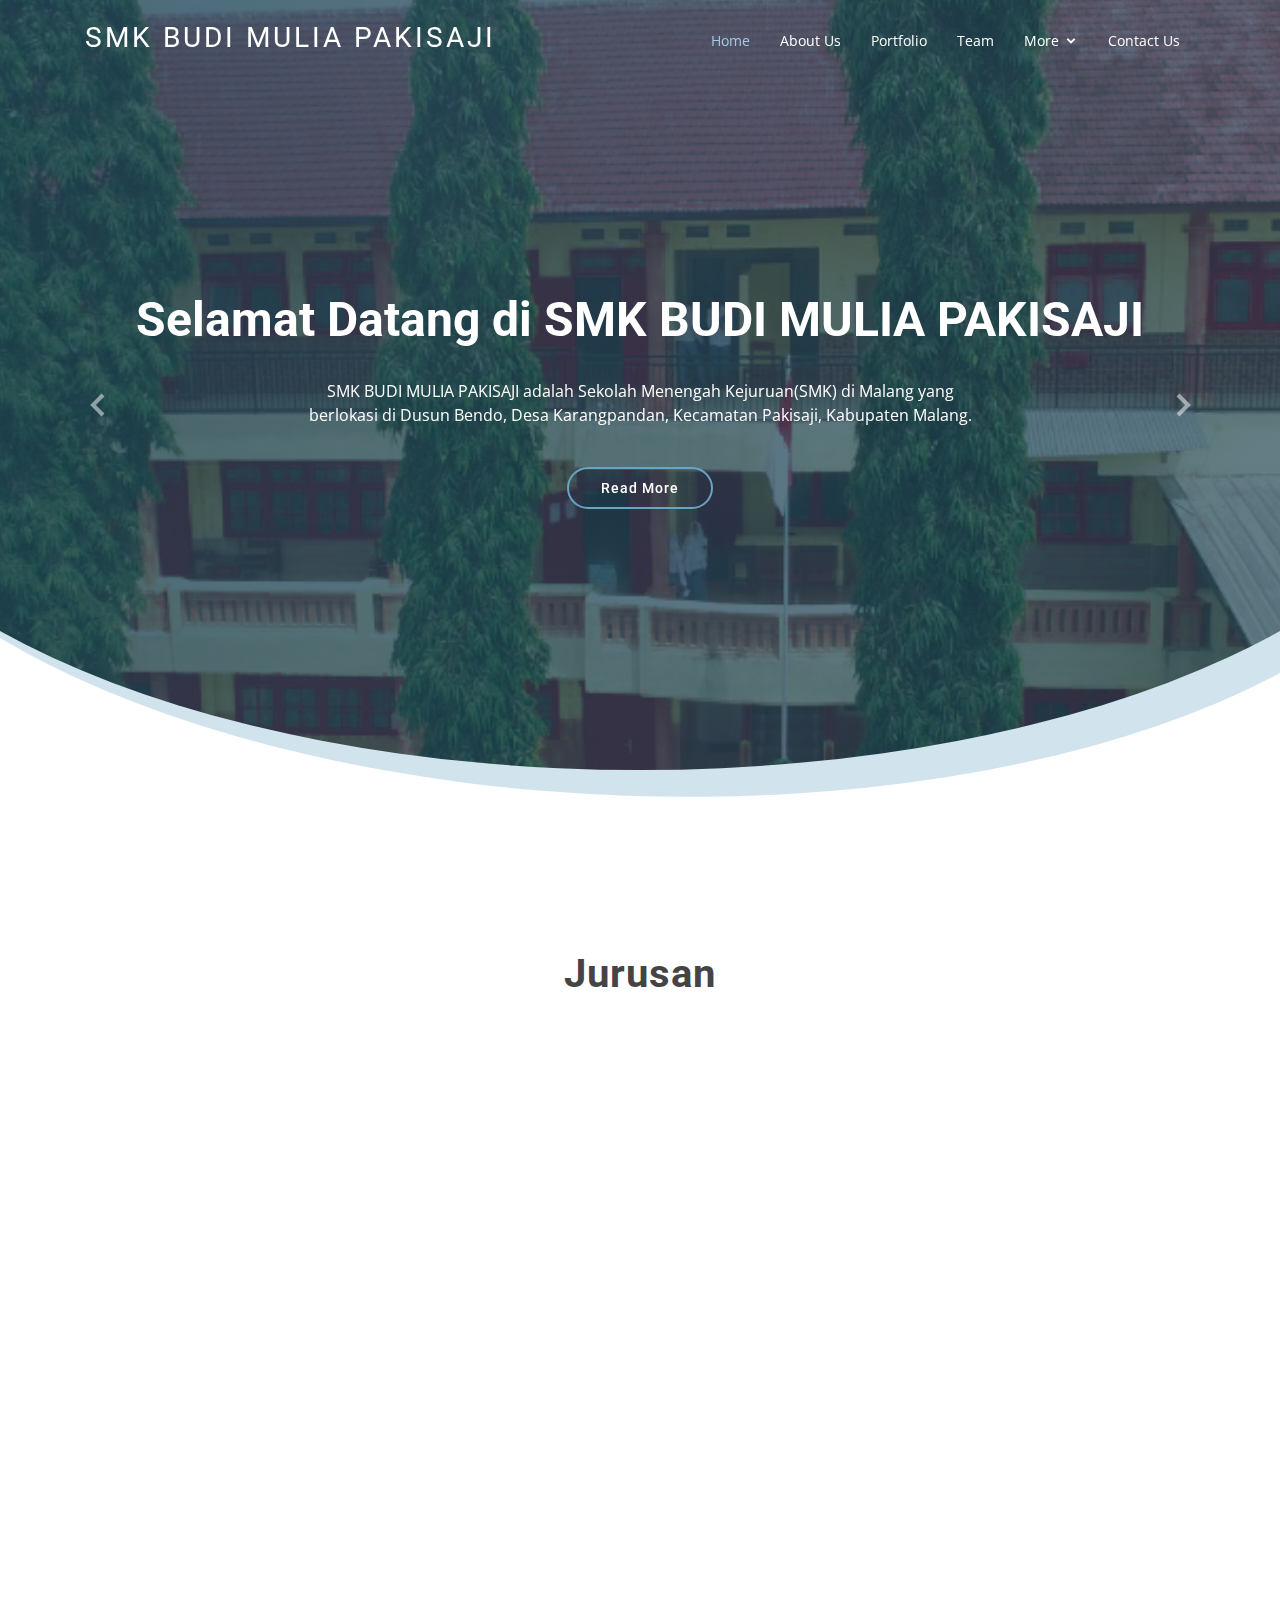
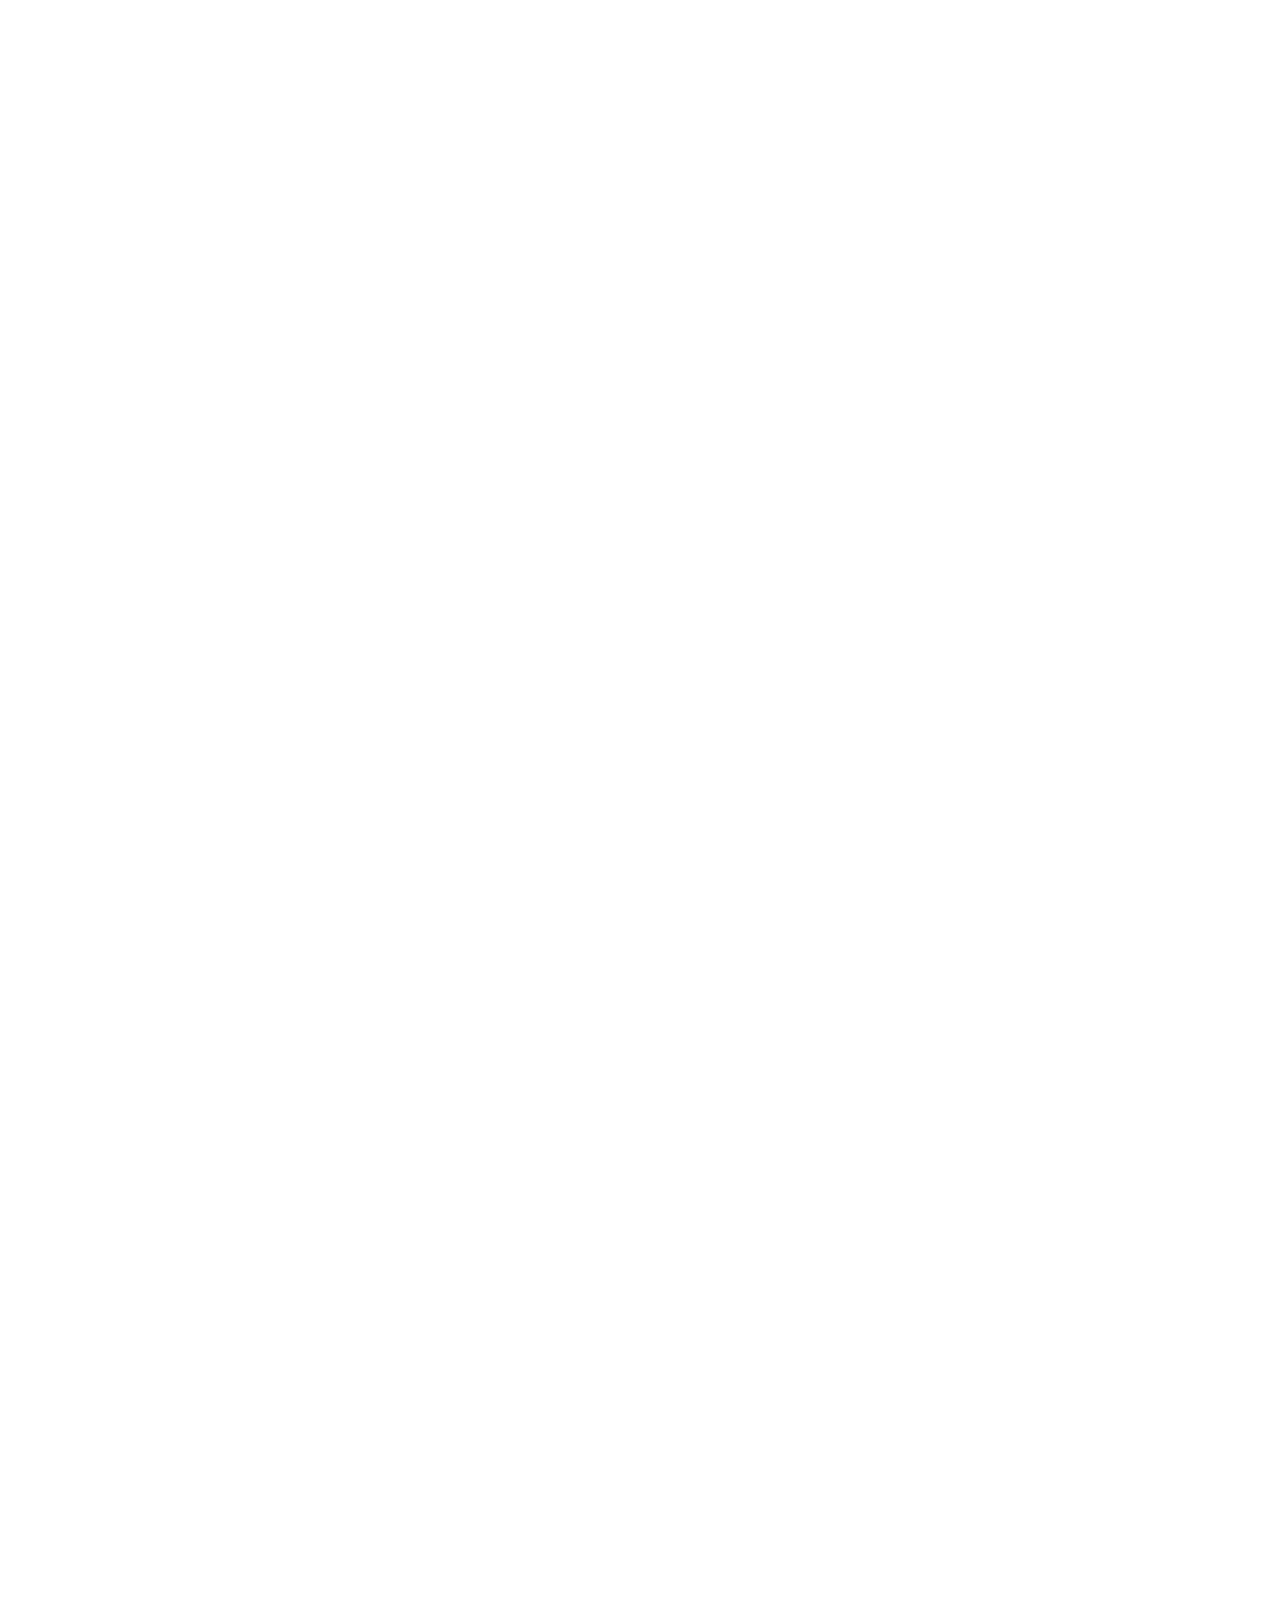
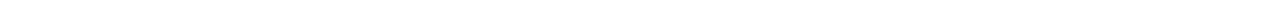
<file: index.html>
<!DOCTYPE html>
<html lang="en">

<head>
  <meta charset="utf-8">
  <meta content="width=device-width, initial-scale=1.0" name="viewport">

  <title>SMK BUDI MULIA PAKISAJI</title>
  <meta content="" name="descriptison">
  <meta content="" name="keywords">

  <!-- Favicons -->
  <link href="assets/img/3.png" rel="icon">
  <link href="assets/img/2.png" rel="apple-touch-icon">

  <!-- Google Fonts -->
  <link href="https://fonts.googleapis.com/css?family=Open+Sans:300,300i,400,400i,600,600i,700,700i|Roboto:300,300i,400,400i,500,500i,700,700i&display=swap" rel="stylesheet">

  <!-- Vendor CSS Files -->
  <link href="assets/vendor/bootstrap/css/bootstrap.min.css" rel="stylesheet">
  <link href="assets/vendor/animate.css/animate.min.css" rel="stylesheet">
  <link href="assets/vendor/icofont/icofont.min.css" rel="stylesheet">
  <link href="assets/vendor/boxicons/css/boxicons.min.css" rel="stylesheet">
  <link href="assets/vendor/venobox/venobox.css" rel="stylesheet">
  <link href="assets/vendor/owl.carousel/assets/owl.carousel.min.css" rel="stylesheet">
  <link href="assets/vendor/aos/aos.css" rel="stylesheet">

  <!-- Template Main CSS File -->
  <link href="assets/css/style.css" rel="stylesheet">

  <!-- =======================================================
  * Template Name: Moderna - v2.1.0
  * Template URL: https://bootstrapmade.com/free-bootstrap-template-corporate-moderna/
  * Author: BootstrapMade.com
  * License: https://bootstrapmade.com/license/
  ======================================================== -->
</head>

<body>

  <!-- ======= Header ======= -->
  <header id="header" class="fixed-top header-transparent">
    <div class="container">

      <div class="logo float-left">
        <h1 class="text-light"><a href="index.html"><span>SMK BUDI MULIA PAKISAJI</span></a></h1>
        <!-- Uncomment below if you prefer to use an image logo -->
        <!-- <a href="index.html"><img src="assets/img/logo.png" alt="" class="img-fluid"></a>-->
      </div>

      <nav class="nav-menu float-right d-none d-lg-block">
        <ul>
          <li class="active"><a href="index.html">Home</a></li>
          <li><a href="about.html">About Us</a></li>
          <li><a href="portfolio.html">Portfolio</a></li>
          <li><a href="team.html">Team</a></li>
          <li class="drop-down"><a href="">More</a>
            <ul>
              <li><a href="profile.html">Profile</a></li>
              <li><a href="sejarah.html">Sejarah</a></li>
            </ul>
          </li>
          <li><a href="contact.html">Contact Us</a></li>
        </ul>
      </nav><!-- .nav-menu -->

    </div>
  </header><!-- End Header -->

  <!-- ======= Hero Section ======= -->
  <section id="hero" class="d-flex justify-cntent-center align-items-center">
    <div id="heroCarousel" class="container carousel carousel-fade" data-ride="carousel">

      <!-- Slide 1 -->
      <div class="carousel-item active">
        <div class="carousel-container">
          <h2 class="animate__animated animate__fadeInDown">Selamat Datang di <span>SMK BUDI MULIA PAKISAJI</span></h2>
          <p class="animate__animated animate__fadeInUp">SMK BUDI MULIA PAKISAJI adalah Sekolah Menengah Kejuruan(SMK) di Malang yang berlokasi di Dusun Bendo, Desa Karangpandan, Kecamatan Pakisaji, Kabupaten Malang.</p>
          <a href="profile.html" class="btn-get-started animate__animated animate__fadeInUp">Read More</a>
        </div>
      </div>

      <!-- Slide 2 -->
      <div class="carousel-item">
        <div class="carousel-container">
          <h2 class="animate__animated animate__fadeInDown">Sejarah</h2>
          <p class="animate__animated animate__fadeInUp"><b>SMK BUDI MULIA PAKISAJI</b> yang berdiri sejak tahun 2003 adalah salah satu lembaga dibawah naungan <b>Yayasan Pendidikan dan Kesejahteraan Ummat Islam (YPKUI) “BUDI MULIA”.</b></p>
          <a href="sejarah.html" class="btn-get-started animate__animated animate__fadeInUp">Read More</a>
        </div>
      </div>

      <!-- Slide 3 -->
      <div class="carousel-item">
        <div class="carousel-container">
          <h2 class="animate__animated animate__fadeInDown">Jurusan</h2>
          <p class="animate__animated animate__fadeInUp"><b>TKJ</b><em> (Teknik Komputer dan Jaringan)</em>,<b> Multimedia, BDP </b><em>(Bisnis Daring dan Pemasaran)</em>,<b>SIJA</b><em> (Sistem Informatika Jaringan Aplikasi).</em></p>
          <a href="#1" class="btn-get-started animate__animated animate__fadeInUp">Read More</a>
        </div>
      </div>

      <a class="carousel-control-prev" href="#heroCarousel" role="button" data-slide="prev">
        <span class="carousel-control-prev-icon bx bx-chevron-left" aria-hidden="true"></span>
        <span class="sr-only">Previous</span>
      </a>

      <a class="carousel-control-next" href="#heroCarousel" role="button" data-slide="next">
        <span class="carousel-control-next-icon bx bx-chevron-right" aria-hidden="true"></span>
        <span class="sr-only">Next</span>
      </a>

    </div>
  </section><!-- End Hero -->

  <main id="main">

    <!-- ======= Services Section ======= -->
    <section class="services">
      <div class="container">
        <h2 id="1"><b>Jurusan</b></h2>

        <div class="row">
          <div class="col-md-6 col-lg-3 d-flex align-items-stretch" data-aos="fade-up">
            <div class="icon-box icon-box-pink">
              <div class="icon"><i class="bx bxl-dribbble"></i></div>
              <h4 class="title"><a href="">Teknik Komputer dan Jaringan</a></h4>
              <p class="description">Teknik Komputer dan Jaringan merupakan ilmu berbasis Teknologi Informasi dan Komunikasi terkait kemampuan algoritma, dan pemrograman komputer, perakitan komputer, perakitan jaringan komputer, dan pengoperasian perangkat lunak, dan internet.</p>
            </div>
          </div>

          <div class="col-md-6 col-lg-3 d-flex align-items-stretch" data-aos="fade-up" data-aos-delay="100">
            <div class="icon-box icon-box-cyan">
              <div class="icon"><i class="bx bx-file"></i></div>
              <h4 class="title"><a href="">
              Bisnis Daring dan Pemasaran</a></h4>
              <p class="description">Sebuah kompetensi keahlian (jurusan) yang mempelajari dasar - dasar kemampuan dan keilmuan menjadi seorang marketing baik marketing secara konvensional maupun melalui media daring (online/internet).</p>
            </div>
          </div>

          <div class="col-md-6 col-lg-3 d-flex align-items-stretch" data-aos="fade-up" data-aos-delay="200">
            <div class="icon-box icon-box-green">
              <div class="icon"><i class="bx bx-tachometer"></i></div>
              <h4 class="title"><a href="">Multimedia</a></h4>
              <p class="description">Penggunaan komputer untuk menyajikan dan menggabungkan teks, suara, gambar, animasi, audio dan video dengan alat bantu (tool) dan koneksi (link) sehingga pengguna dapat melakukan navigasi, berinteraksi, berkarya dan berkomunikasi.</p>
            </div>
          </div>

          <div class="col-md-6 col-lg-3 d-flex align-items-stretch" data-aos="fade-up" data-aos-delay="200">
            <div class="icon-box icon-box-blue">
              <div class="icon"><i class="bx bx-world"></i></div>
              <h4 class="title"><a href="">Sistem Informatika Jaringan dan Aplikasi</a></h4>
              <p class="description">SIJA adalah Sistem Informatika Jaringan dan Aplikasi merupakan program jurusan gabungan dari Multimedia, Tkj dan RPL. Smk Budi Mulia meluncurkan Sertifikat Internasional untuk jurusan SIJA.</p>
            </div>
          </div>

        </div>

      </div>
    </section><!-- End Services Section -->

    <!-- ======= Why Us Section ======= -->
    <section class="why-us section-bg" data-aos="fade-up" date-aos-delay="200">
      <div class="container">

        <div class="row">
          <div class="col-lg-6 video-box">
            <img src="assets/img/why-us.jpg" class="img-fluid" alt="">
            <a href="https://www.youtube.com/watch?v=MFOBPAgwF9I" class="venobox play-btn mb-4" data-vbtype="video" data-autoplay="true"></a>
          </div>

          <div class="col-lg-6 d-flex flex-column justify-content-center p-5">

            <div class="icon-box">
              <div class="icon"><i class="bx bx-gift"></i></div>
              <h4 class="title"><a href="">SMK Budi Mulia Pakisaji</a></h4>
              <p class="description">Masih bingung setelah lulus SMP/MTs mau melanjutkan sekolah dimana. Gampang, sekolah saja di SMK Budi Mulia Pakisaji, sekolah yang berada di desa Karangpandan, Kec. Pakisaji, Kab. Malang. SMK Budi Mulia Pakisaji adalah sekolah yang pertama di Malang yang merancang program 4 tahun atau lebih dikenal dengan jurusan SIJA (Sistem Informatika Jaringan dan Aplikasi). </p>
            </div>

          </div>
        </div>

      </div>
    </section><!-- End Why Us Section -->

    <!-- ======= Features Section ======= -->
    <section class="features">
      <div class="container">
        <div class="row" data-aos="fade-up">
          <div class="col-md-5">
            <img src="assets/img/features-1.jpg" class="img-fluid" alt="">
          </div>
          <div class="col-md-7 pt-4">
            <h3>SMK Budi Mulia Pakisaji</h3>
            <p>
              Sekarang SMK BUDI MULIA PAKISAJI dipimpin oleh Drs. SUYONO, MT merupakan salah satu SMK Pertama Untuk Jurusan SIJA(4 tahun) di Kabupaten Malang dan sudah Terakreditasi. SMK BUDI MULIA yang memiliki visi menjadi sekolah yang unggul dalam mutu, berimtaq, sikap peduli dan berbudaya lingkungan serta mampu bersaing di era global dengan dijabarkan dalam misi-misi sehingga siswa unggul dan mampu bersaing dengan siswa lain mulai tingkat Regional,Nasional dan bahkan ditingkat Internasional. <br>
              Dengan berlandaskan visi misi didukung dengan semangat kerja dan rasa persaudaraan serta bersatu dalam setiap perjuangan maka banyak prestasi gemilang yang tercipta dan diciptakan oleh seluruh warga sekolah .
            </p>
          </div>
        </div>

    </section><!-- End Features Section -->

  </main><!-- End #main -->

  <!-- ======= Footer ======= -->
  <footer id="footer" data-aos="fade-up" data-aos-easing="ease-in-out" data-aos-duration="500">

    <div class="footer-newsletter">
      <div class="container">
        <div class="row">
          <div class="col-lg-6">
            <h4>Prinsip</h4>
            <p><em>"Tidak ada anak yang tidak dapat sekolah karena biaya"</em></p>
          </div>
          <div class="col-lg-6">
            <form action="" method="post">
              <input type="email" name="email"><input type="submit" value="Subscribe">
            </form>
          </div>
        </div>
      </div>
    </div>

    <div class="footer-top">
      <div class="container">
        <div class="row">

          <div class="col-lg-3 col-md-6 footer-links">
            <h4>Useful Links</h4>
            <ul>
              <li><i class="bx bx-chevron-right"></i> <a href="#">Home</a></li>
              <li><i class="bx bx-chevron-right"></i> <a href="#">About us</a></li>
              <li><i class="bx bx-chevron-right"></i> <a href="#">Services</a></li>
              <li><i class="bx bx-chevron-right"></i> <a href="#">Terms of service</a></li>
              <li><i class="bx bx-chevron-right"></i> <a href="#">Privacy policy</a></li>
            </ul>
          </div>

          <div class="col-lg-3 col-md-6 footer-links">
            <h4>Our Services</h4>
            <ul>
              <li><i class="bx bx-chevron-right"></i> <a href="#">Web Design</a></li>
              <li><i class="bx bx-chevron-right"></i> <a href="#">Web Development</a></li>
              <li><i class="bx bx-chevron-right"></i> <a href="#">Product Management</a></li>
              <li><i class="bx bx-chevron-right"></i> <a href="#">Marketing</a></li>
              <li><i class="bx bx-chevron-right"></i> <a href="#">Graphic Design</a></li>
            </ul>
          </div>

          <div class="col-lg-3 col-md-6 footer-contact">
            <h4>Contact Us</h4>
            <p>
              Jl. Anjasmoro 108, Bendo,<br>
              Pakisaji, Malang (65162)<br>
              Indonesia <br><br>
              <strong>Phone:</strong> (0341) 837317<br>
              <strong>Email:</strong> smk@smkbudimulia.sch.id<br>
            </p>

          </div>

        </div>
      </div>
    </div>

    <div class="container">
      <div class="copyright">
        &copy; Copyright <strong><span>SMK BUDIMULIA PAKISAJI</span></strong>. All Rights Reserved
      </div>
      <div class="credits">
        <!-- All the links in the footer should remain intact. -->
        <!-- You can delete the links only if you purchased the pro version. -->
        <!-- Licensing information: https://bootstrapmade.com/license/ -->
        <!-- Purchase the pro version with working PHP/AJAX contact form: https://bootstrapmade.com/free-bootstrap-template-corporate-moderna/ -->
        Designed by <a href="https://www.facebook.com/regalia.firmansan" target="_blank">Firman S R</a>
      </div>
    </div>
  </footer><!-- End Footer -->

  <a href="#" class="back-to-top"><i class="icofont-simple-up"></i></a>

  <!-- Vendor JS Files -->
  <script src="assets/vendor/jquery/jquery.min.js"></script>
  <script src="assets/vendor/bootstrap/js/bootstrap.bundle.min.js"></script>
  <script src="assets/vendor/jquery.easing/jquery.easing.min.js"></script>
  <script src="assets/vendor/php-email-form/validate.js"></script>
  <script src="assets/vendor/venobox/venobox.min.js"></script>
  <script src="assets/vendor/waypoints/jquery.waypoints.min.js"></script>
  <script src="assets/vendor/counterup/counterup.min.js"></script>
  <script src="assets/vendor/owl.carousel/owl.carousel.min.js"></script>
  <script src="assets/vendor/isotope-layout/isotope.pkgd.min.js"></script>
  <script src="assets/vendor/aos/aos.js"></script>

  <!-- Template Main JS File -->
  <script src="assets/js/main.js"></script>

</body>

</html>
</file>
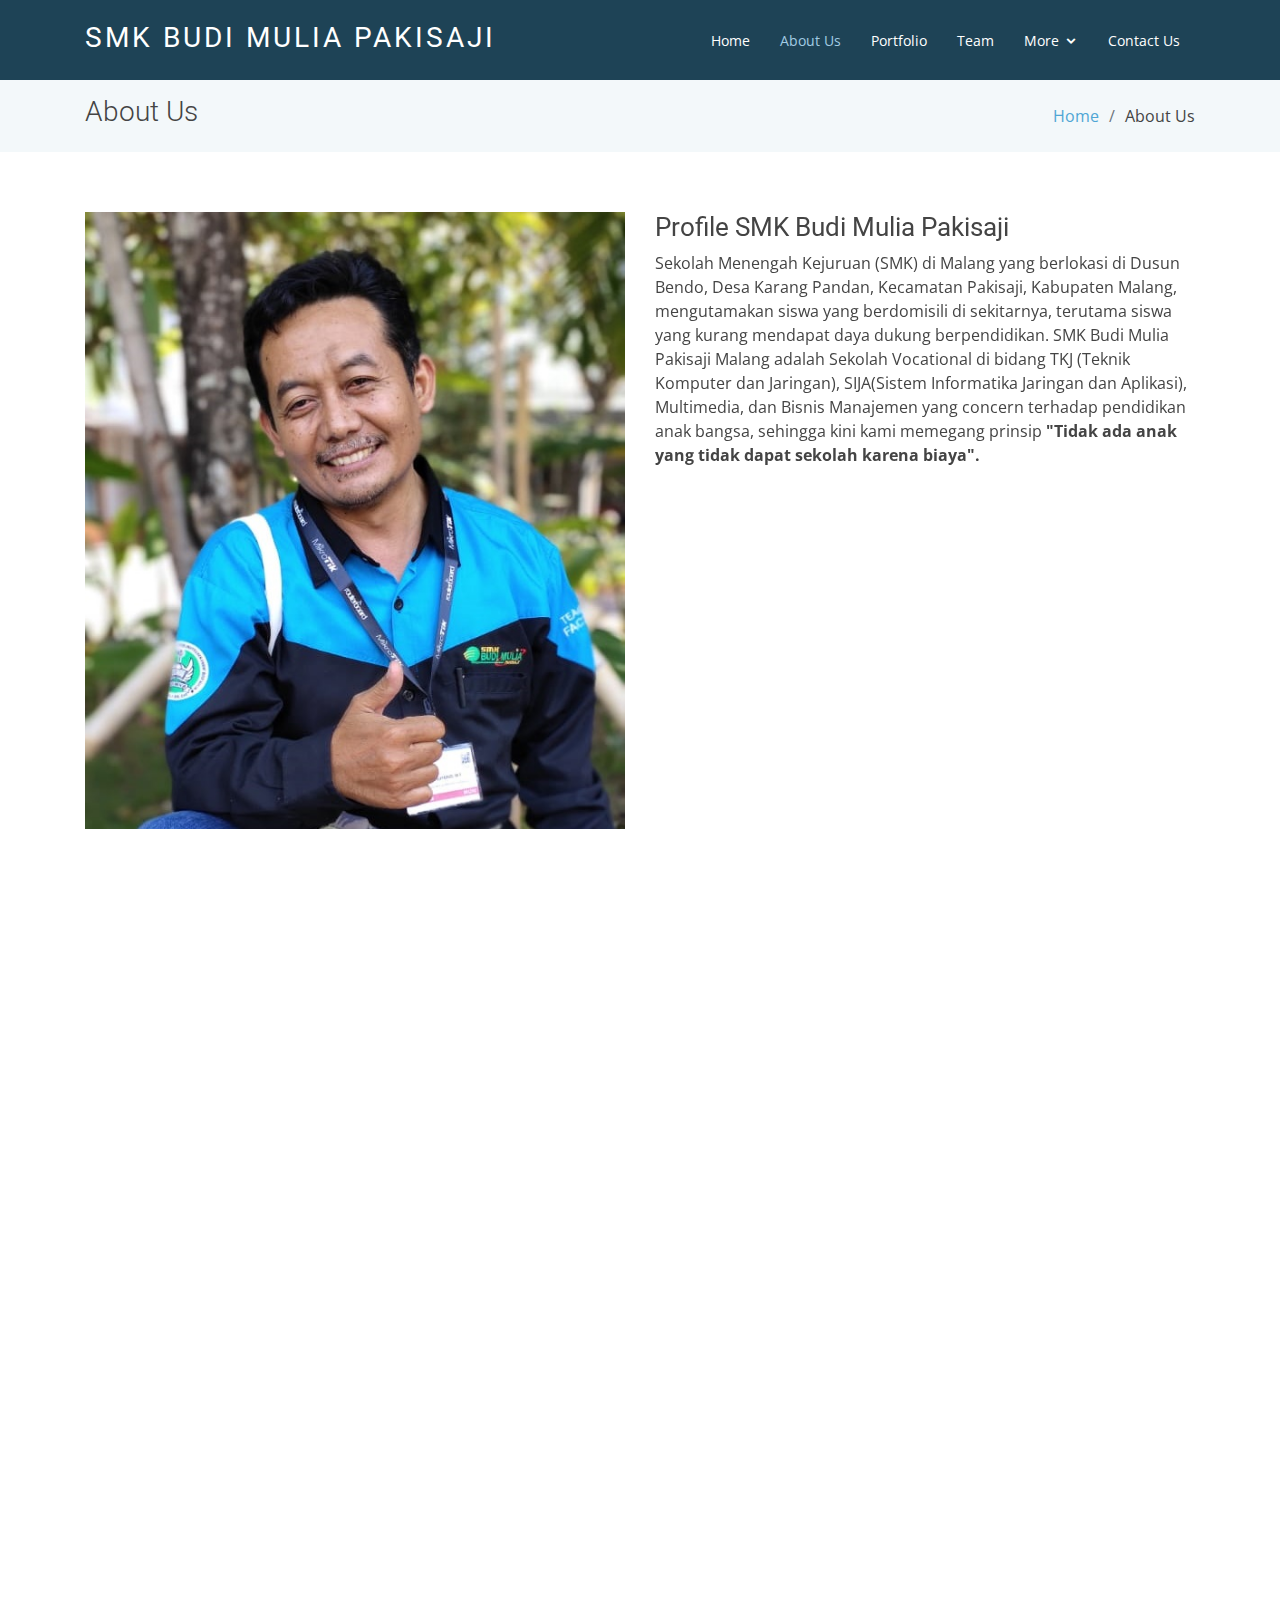
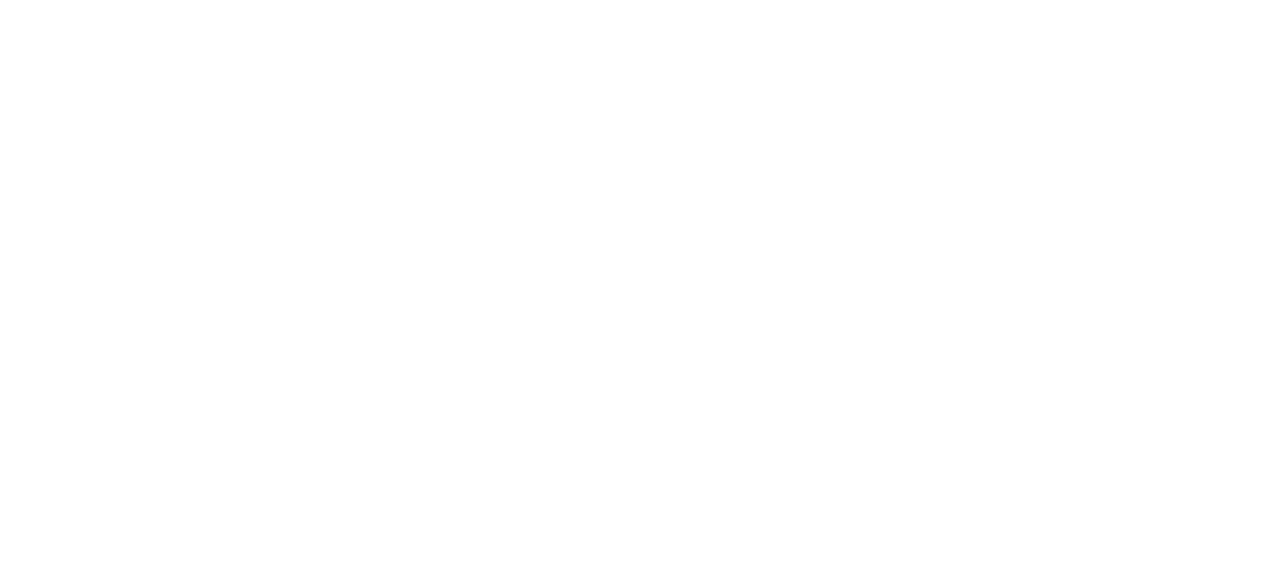
<file: about.html>
<!DOCTYPE html>
<html lang="en">

<head>
  <meta charset="utf-8">
  <meta content="width=device-width, initial-scale=1.0" name="viewport">

  <title>About - SMK BUDI MULIA PAKISAJI</title>
  <meta content="" name="descriptison">
  <meta content="" name="keywords">

  <!-- Favicons -->
  <link href="assets/img/3.png" rel="icon">
  <link href="assets/img/2.png" rel="apple-touch-icon">

  <!-- Google Fonts -->
  <link href="https://fonts.googleapis.com/css?family=Open+Sans:300,300i,400,400i,600,600i,700,700i|Roboto:300,300i,400,400i,500,500i,700,700i&display=swap" rel="stylesheet">

  <!-- Vendor CSS Files -->
  <link href="assets/vendor/bootstrap/css/bootstrap.min.css" rel="stylesheet">
  <link href="assets/vendor/animate.css/animate.min.css" rel="stylesheet">
  <link href="assets/vendor/icofont/icofont.min.css" rel="stylesheet">
  <link href="assets/vendor/boxicons/css/boxicons.min.css" rel="stylesheet">
  <link href="assets/vendor/venobox/venobox.css" rel="stylesheet">
  <link href="assets/vendor/owl.carousel/assets/owl.carousel.min.css" rel="stylesheet">
  <link href="assets/vendor/aos/aos.css" rel="stylesheet">

  <!-- Template Main CSS File -->
  <link href="assets/css/style.css" rel="stylesheet">

  <!-- =======================================================
  * Template Name: Moderna - v2.1.0
  * Template URL: https://bootstrapmade.com/free-bootstrap-template-corporate-moderna/
  * Author: BootstrapMade.com
  * License: https://bootstrapmade.com/license/
  ======================================================== -->
</head>

<body>

  <!-- ======= Header ======= -->
  <header id="header" class="fixed-top ">
    <div class="container">

      <div class="logo float-left">
        <h1 class="text-light"><a href="index.html"><span>SMK BUDI MULIA PAKISAJI</span></a></h1>
        <!-- Uncomment below if you prefer to use an image logo -->
        <!-- <a href="index.html"><img src="assets/img/logo.png" alt="" class="img-fluid"></a>-->
      </div>

      <nav class="nav-menu float-right d-none d-lg-block">
        <ul>
          <li><a href="index.html">Home</a></li>
          <li class="active"><a href="about.html">About Us</a></li>
          <li><a href="portfolio.html">Portfolio</a></li>
          <li><a href="team.html">Team</a></li>
          <li class="drop-down"><a href="">More</a>
            <ul>
              <li><a href="profile.html">Profile</a></li>
              <li><a href="sejarah.html">Sejarah</a></li>
            </ul>
          </li>
          <li><a href="contact.html">Contact Us</a></li>
        </ul>
      </nav><!-- .nav-menu -->

    </div>
  </header><!-- End Header -->

  <main id="main">

    <!-- ======= About Us Section ======= -->
    <section class="breadcrumbs">
      <div class="container">

        <div class="d-flex justify-content-between align-items-center">
          <h2>About Us</h2>
          <ol>
            <li><a href="index.html">Home</a></li>
            <li>About Us</li>
          </ol>
        </div>

      </div>
    </section><!-- End About Us Section -->

    <!-- ======= About Section ======= -->
    <section class="about" data-aos="fade-up">
      <div class="container">

        <div class="row">
          <div class="col-lg-6">
            <img src="assets/img/about.jpeg" class="img-fluid" alt="">
          </div>
          <div class="col-lg-6 pt-4 pt-lg-0">
            <h3>Profile SMK Budi Mulia Pakisaji</h3>
            <p>
              Sekolah Menengah Kejuruan (SMK) di Malang yang berlokasi di Dusun Bendo, Desa Karang Pandan, Kecamatan Pakisaji, Kabupaten Malang, mengutamakan siswa yang berdomisili di sekitarnya, terutama siswa yang kurang mendapat daya dukung berpendidikan. SMK Budi Mulia Pakisaji Malang adalah Sekolah Vocational di bidang TKJ (Teknik Komputer dan Jaringan), SIJA(Sistem Informatika Jaringan dan Aplikasi), Multimedia, dan Bisnis Manajemen yang concern terhadap pendidikan anak bangsa, sehingga kini kami memegang prinsip <b>"Tidak ada anak yang tidak dapat sekolah karena biaya".</b>
            </p>
          </div>
        </div>

      </div>
    </section><!-- End About Section -->

    </section><!-- End Our Skills Section -->

    <!-- ======= Tetstimonials Section ======= -->
    <section class="testimonials" data-aos="fade-up">
      <div class="container">

        <div class="section-title">
          <h2>Tetstimonials</h2>
        </div>

        <div class="owl-carousel testimonials-carousel">

          <div class="testimonial-item">
            <img src="assets/img/testimonials/testimonials-1.jpg" class="testimonial-img" alt="">
            <h3>Indri Setiyowati</h3>
            <h4>Web Desaigner</h4>
            <p>
              <i class="bx bxs-quote-alt-left quote-icon-left"></i>
              Indri Setiyowati merupakan siswa SNK Budi Mulia jurusan SIJA yang sekarang magang di PT. Maxindo Mitra Solusi. PT. Maxindo Mitra Solusi adalah sebuah Perusahaan Jasa yang bergerak dalam bidang IT.
              <i class="bx bxs-quote-alt-right quote-icon-right"></i>
            </p>
          </div>

          <div class="testimonial-item">
            <img src="assets/img/testimonials/testimonials-2.jpg" class="testimonial-img" alt="">
            <h3>Sulismawana</h3>
            <h4>Asisten Human Capital PT. RetGoo Sentris Informa</h4>
            <p>
              <i class="bx bxs-quote-alt-left quote-icon-left"></i>
              Sulismawana merupakan siswi SMK Budi Mulia dari Jurusan SIJA yang sekarang magang di PT.RetGoo Sentris Informa. PT.RetGoo Sentris Informa merupakan sebuah perusahaan yang bergerak di bidang layanan jasa pengembang ERP dan BPM yang terintegrasi dan terpadu.
              <i class="bx bxs-quote-alt-right quote-icon-right"></i>
            </p>
          </div>

          <div class="testimonial-item">
            <img src="assets/img/testimonials/testimonials-3.jpg" class="testimonial-img" alt="">
            <h3>Anggita Dwi Istiarini</h3>
            <h4>Software Tester</h4>
            <p>
              <i class="bx bxs-quote-alt-left quote-icon-left"></i>
              Anggita Dwi Istiarrini merupakan siswi SMK Budi Mulia dari Jurusan SIJA yang sekarang magang di PT.RetGoo Sentris Informa. PT.RetGoo Sentris Informa merupakan sebuah perusahaan yang bergerak di bidang layanan jasa pengembang ERP dan BPM yang terintegrasi dan terpadu
              <i class="bx bxs-quote-alt-right quote-icon-right"></i>
            </p>
          </div>

          <div class="testimonial-item">
            <img src="assets/img/testimonials/testimonials-4.jpg" class="testimonial-img" alt="">
            <h3>Denni Siswanto</h3>
            <h4>Mikrotik Master</h4>
            <p>
              <i class="bx bxs-quote-alt-left quote-icon-left"></i>
              Denni Siswanto merupakan siswa SNK Budi Mulia jurusan SIJA yang sekarang magang di PT. Maxindo Mitra Solusi. PT. Maxindo Mitra Solusi adalah sebuah Perusahaan Jasa yang bergerak dalam bidang IT. Denni juga seorang yang berpengalaman di bidang IT selama 3 tahun di bidang RT RW net seorrang freelancer mikrotik setup service.
              <i class="bx bxs-quote-alt-right quote-icon-right"></i>
            </p>
          </div>

        </div>

      </div>
    </section><!-- End Ttstimonials Section -->

  </main><!-- End #main -->

  <!-- ======= Footer ======= -->
  <footer id="footer" data-aos="fade-up" data-aos-easing="ease-in-out" data-aos-duration="500">

    <div class="footer-newsletter">
      <div class="container">
        <div class="row">
          <div class="col-lg-6">
            <h4>Prinsip</h4>
            <p><em>"Tidak ada anak yang tidak dapat sekolah karena biaya"</em></p>
          </div>
          <div class="col-lg-6">
            <form action="" method="post">
              <input type="email" name="email"><input type="submit" value="Subscribe">
            </form>
          </div>
        </div>
      </div>
    </div>

    <div class="footer-top">
      <div class="container">
        <div class="row">

          <div class="col-lg-3 col-md-6 footer-links">
            <h4>Useful Links</h4>
            <ul>
              <li><i class="bx bx-chevron-right"></i> <a href="#">Home</a></li>
              <li><i class="bx bx-chevron-right"></i> <a href="#">About us</a></li>
              <li><i class="bx bx-chevron-right"></i> <a href="#">Services</a></li>
              <li><i class="bx bx-chevron-right"></i> <a href="#">Terms of service</a></li>
              <li><i class="bx bx-chevron-right"></i> <a href="#">Privacy policy</a></li>
            </ul>
          </div>

          <div class="col-lg-3 col-md-6 footer-links">
            <h4>Our Services</h4>
            <ul>
              <li><i class="bx bx-chevron-right"></i> <a href="#">Web Design</a></li>
              <li><i class="bx bx-chevron-right"></i> <a href="#">Web Development</a></li>
              <li><i class="bx bx-chevron-right"></i> <a href="#">Product Management</a></li>
              <li><i class="bx bx-chevron-right"></i> <a href="#">Marketing</a></li>
              <li><i class="bx bx-chevron-right"></i> <a href="#">Graphic Design</a></li>
            </ul>
          </div>

          <div class="col-lg-3 col-md-6 footer-contact">
            <h4>Contact Us</h4>
            <p>
              Jl. Anjasmoro 108, Bendo, <br>
              Pakisaji, Malang (65162)<br>
              Indonesia <br><br>
              <strong>Phone:</strong> (0341) 837317<br>
              <strong>Email:</strong> smk@smkbudimulia.sch.id<br>
            </p>

          </div>

        </div>
      </div>
    </div>

    <div class="container">
      <div class="copyright">
        &copy; Copyright <strong><span>SMK BUDI MULIA PAKISAJI</span></strong>. All Rights Reserved
      </div>
      <div class="credits">
        <!-- All the links in the footer should remain intact. -->
        <!-- You can delete the links only if you purchased the pro version. -->
        <!-- Licensing information: https://bootstrapmade.com/license/ -->
        <!-- Purchase the pro version with working PHP/AJAX contact form: https://bootstrapmade.com/free-bootstrap-template-corporate-moderna/ -->
        Designed by <a href="https://www.facebook.com/regalia.firmansan" target="_blank">Firman S R</a>
      </div>
    </div>
  </footer><!-- End Footer -->

  <a href="#" class="back-to-top"><i class="icofont-simple-up"></i></a>

  <!-- Vendor JS Files -->
  <script src="assets/vendor/jquery/jquery.min.js"></script>
  <script src="assets/vendor/bootstrap/js/bootstrap.bundle.min.js"></script>
  <script src="assets/vendor/jquery.easing/jquery.easing.min.js"></script>
  <script src="assets/vendor/php-email-form/validate.js"></script>
  <script src="assets/vendor/venobox/venobox.min.js"></script>
  <script src="assets/vendor/waypoints/jquery.waypoints.min.js"></script>
  <script src="assets/vendor/counterup/counterup.min.js"></script>
  <script src="assets/vendor/owl.carousel/owl.carousel.min.js"></script>
  <script src="assets/vendor/isotope-layout/isotope.pkgd.min.js"></script>
  <script src="assets/vendor/aos/aos.js"></script>

  <!-- Template Main JS File -->
  <script src="assets/js/main.js"></script>

</body>

</html>
</file>
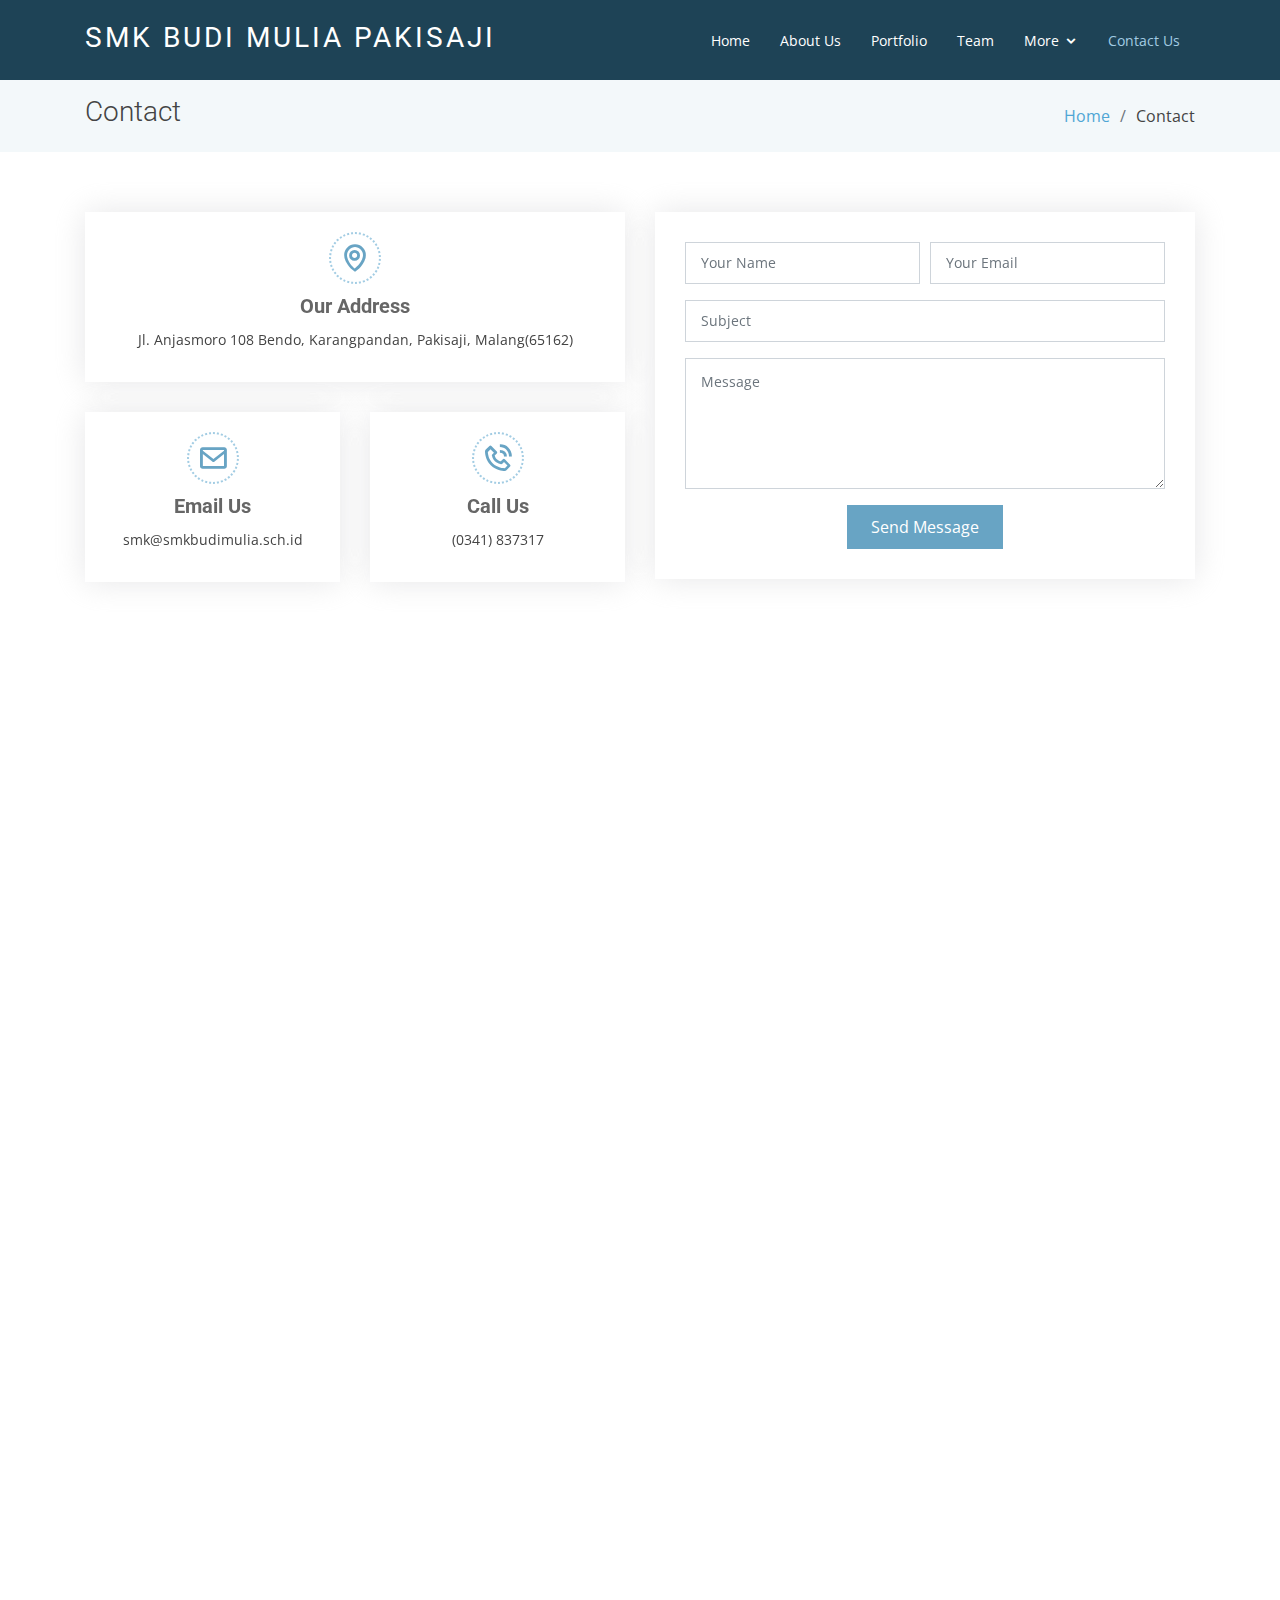
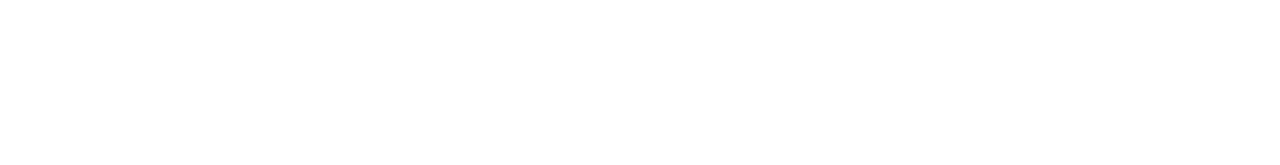
<file: contact.html>
<!DOCTYPE html>
<html lang="en">

<head>
  <meta charset="utf-8">
  <meta content="width=device-width, initial-scale=1.0" name="viewport">

  <title>Contact - SMMK BUDI MULIA PAKISAJI</title>
  <meta content="" name="descriptison">
  <meta content="" name="keywords">

  <!-- Favicons -->
  <link href="assets/img/3.png" rel="icon">
  <link href="assets/img/2.png" rel="apple-touch-icon">

  <!-- Google Fonts -->
  <link href="https://fonts.googleapis.com/css?family=Open+Sans:300,300i,400,400i,600,600i,700,700i|Roboto:300,300i,400,400i,500,500i,700,700i&display=swap" rel="stylesheet">

  <!-- Vendor CSS Files -->
  <link href="assets/vendor/bootstrap/css/bootstrap.min.css" rel="stylesheet">
  <link href="assets/vendor/animate.css/animate.min.css" rel="stylesheet">
  <link href="assets/vendor/icofont/icofont.min.css" rel="stylesheet">
  <link href="assets/vendor/boxicons/css/boxicons.min.css" rel="stylesheet">
  <link href="assets/vendor/venobox/venobox.css" rel="stylesheet">
  <link href="assets/vendor/owl.carousel/assets/owl.carousel.min.css" rel="stylesheet">
  <link href="assets/vendor/aos/aos.css" rel="stylesheet">

  <!-- Template Main CSS File -->
  <link href="assets/css/style.css" rel="stylesheet">

  <!-- =======================================================
  * Template Name: Moderna - v2.1.0
  * Template URL: https://bootstrapmade.com/free-bootstrap-template-corporate-moderna/
  * Author: BootstrapMade.com
  * License: https://bootstrapmade.com/license/
  ======================================================== -->
</head>

<body>

  <!-- ======= Header ======= -->
  <header id="header" class="fixed-top ">
    <div class="container">

      <div class="logo float-left">
        <h1 class="text-light"><a href="index.html"><span>SMK BUDI MULIA PAKISAJI</span></a></h1>
        <!-- Uncomment below if you prefer to use an image logo -->
        <!-- <a href="index.html"><img src="assets/img/logo.png" alt="" class="img-fluid"></a>-->
      </div>

      <nav class="nav-menu float-right d-none d-lg-block">
        <ul>
          <li><a href="index.html">Home</a></li>
          <li><a href="about.html">About Us</a></li>
          <li><a href="portfolio.html">Portfolio</a></li>
          <li><a href="team.html">Team</a></li>
          <li class="drop-down"><a href="">More</a>
            <ul>
              <li><a href="profile.html">Profile</a></li>
              <li><a href="sejarah.html">Sejarah</a></li>
            </ul>
          </li>
          <li class="active"><a href="contact.html">Contact Us</a></li>
        </ul>
      </nav><!-- .nav-menu -->

    </div>
  </header><!-- End Header -->

  <main id="main">

    <!-- ======= Contact Section ======= -->
    <section class="breadcrumbs">
      <div class="container">

        <div class="d-flex justify-content-between align-items-center">
          <h2>Contact</h2>
          <ol>
            <li><a href="index.html">Home</a></li>
            <li>Contact</li>
          </ol>
        </div>

      </div>
    </section><!-- End Contact Section -->

    <!-- ======= Contact Section ======= -->
    <section class="contact" data-aos="fade-up" data-aos-easing="ease-in-out" data-aos-duration="500">
      <div class="container">

        <div class="row">

          <div class="col-lg-6">

            <div class="row">
              <div class="col-md-12">
                <div class="info-box">
                  <i class="bx bx-map"></i>
                  <h3>Our Address</h3>
                  <p>Jl. Anjasmoro 108 Bendo, Karangpandan, Pakisaji, Malang(65162)</p>
                </div>
              </div>
              <div class="col-md-6">
                <div class="info-box">
                  <i class="bx bx-envelope"></i>
                  <h3>Email Us</h3>
                  <p>smk@smkbudimulia.sch.id</p>
                </div>
              </div>
              <div class="col-md-6">
                <div class="info-box">
                  <i class="bx bx-phone-call"></i>
                  <h3>Call Us</h3>
                  <p>(0341) 837317</p>
                </div>
              </div>
            </div>

          </div>

          <div class="col-lg-6">
            <form action="forms/contact.php" method="post" role="form" class="php-email-form">
              <div class="form-row">
                <div class="col-md-6 form-group">
                  <input type="text" name="name" class="form-control" id="name" placeholder="Your Name" data-rule="minlen:4" data-msg="Please enter at least 4 chars" />
                  <div class="validate"></div>
                </div>
                <div class="col-md-6 form-group">
                  <input type="email" class="form-control" name="email" id="email" placeholder="Your Email" data-rule="email" data-msg="Please enter a valid email" />
                  <div class="validate"></div>
                </div>
              </div>
              <div class="form-group">
                <input type="text" class="form-control" name="subject" id="subject" placeholder="Subject" data-rule="minlen:4" data-msg="Please enter at least 8 chars of subject" />
                <div class="validate"></div>
              </div>
              <div class="form-group">
                <textarea class="form-control" name="message" rows="5" data-rule="required" data-msg="Please write something for us" placeholder="Message"></textarea>
                <div class="validate"></div>
              </div>
              <div class="mb-3">
                <div class="loading">Loading</div>
                <div class="error-message"></div>
                <div class="sent-message">Your message has been sent. Thank you!</div>
              </div>
              <div class="text-center"><button type="submit">Send Message</button></div>
            </form>
          </div>

        </div>

      </div>
    </section><!-- End Contact Section -->

    <!-- ======= Map Section ======= -->
    <section class="map mt-2">
      <div class="container-fluid p-0">
        <iframe src="https://www.google.com/maps/embed?pb=!1m18!1m12!1m3!1d3950.288166862778!2d112.59126231437966!3d-8.072063082912026!2m3!1f0!2f0!3f0!3m2!1i1024!2i768!4f13.1!3m3!1m2!1s0x2e789dc249fa5065%3A0x1a4c0277b155a7b7!2sSmk%20Budi%20Mulia%20Pakisaji!5e0!3m2!1sid!2sid!4v1594869604185!5m2!1sid!2sid" width="800" height="600" frameborder="0" style="border:0;" allowfullscreen="" aria-hidden="false" tabindex="0"></iframe>
      </div>
    </section><!-- End Map Section -->

  </main><!-- End #main -->

  <!-- ======= Footer ======= -->
  <footer id="footer" data-aos="fade-up" data-aos-easing="ease-in-out" data-aos-duration="500">

    <div class="footer-newsletter">
      <div class="container">
        <div class="row">
          <div class="col-lg-6">
            <h4>Prinsip</h4>
            <p><em>"Tidak ada anak yang tidak dapat sekolah karena biaya"</em></p>
          </div>
          <div class="col-lg-6">
            <form action="" method="post">
              <input type="email" name="email"><input type="submit" value="Subscribe">
            </form>
          </div>
        </div>
      </div>
    </div>

    <div class="footer-top">
      <div class="container">
        <div class="row">

          <div class="col-lg-3 col-md-6 footer-links">
            <h4>Useful Links</h4>
            <ul>
              <li><i class="bx bx-chevron-right"></i> <a href="#">Home</a></li>
              <li><i class="bx bx-chevron-right"></i> <a href="#">About us</a></li>
              <li><i class="bx bx-chevron-right"></i> <a href="#">Services</a></li>
              <li><i class="bx bx-chevron-right"></i> <a href="#">Terms of service</a></li>
              <li><i class="bx bx-chevron-right"></i> <a href="#">Privacy policy</a></li>
            </ul>
          </div>

          <div class="col-lg-3 col-md-6 footer-links">
            <h4>Our Services</h4>
            <ul>
              <li><i class="bx bx-chevron-right"></i> <a href="#">Web Design</a></li>
              <li><i class="bx bx-chevron-right"></i> <a href="#">Web Development</a></li>
              <li><i class="bx bx-chevron-right"></i> <a href="#">Product Management</a></li>
              <li><i class="bx bx-chevron-right"></i> <a href="#">Marketing</a></li>
              <li><i class="bx bx-chevron-right"></i> <a href="#">Graphic Design</a></li>
            </ul>
          </div>

          <div class="col-lg-3 col-md-6 footer-contact">
            <h4>Contact Us</h4>
            <p>
              Jl. Anjasmoro 108, Bendo, <br>
              Pakisaji, Malang (65162)<br>
              Indonesia <br><br>
              <strong>Phone:</strong> (0341) 837317<br>
              <strong>Email:</strong> smk@smkbudimulia.sch.id<br>
            </p>

          </div>

        </div>
      </div>
    </div>

    <div class="container">
      <div class="copyright">
        &copy; Copyright <strong><span>SMK BUDI MULIA PAKISAJI</span></strong>. All Rights Reserved
      </div>
      <div class="credits">
        <!-- All the links in the footer should remain intact. -->
        <!-- You can delete the links only if you purchased the pro version. -->
        <!-- Licensing information: https://bootstrapmade.com/license/ -->
        <!-- Purchase the pro version with working PHP/AJAX contact form: https://bootstrapmade.com/free-bootstrap-template-corporate-moderna/ -->
        Designed by <a href="https://www.facebook.com/regalia.firmansan" target="_blank">Firman S R</a>
      </div>
    </div>
  </footer><!-- End Footer -->

  <a href="#" class="back-to-top"><i class="icofont-simple-up"></i></a>

  <!-- Vendor JS Files -->
  <script src="assets/vendor/jquery/jquery.min.js"></script>
  <script src="assets/vendor/bootstrap/js/bootstrap.bundle.min.js"></script>
  <script src="assets/vendor/jquery.easing/jquery.easing.min.js"></script>
  <script src="assets/vendor/php-email-form/validate.js"></script>
  <script src="assets/vendor/venobox/venobox.min.js"></script>
  <script src="assets/vendor/waypoints/jquery.waypoints.min.js"></script>
  <script src="assets/vendor/counterup/counterup.min.js"></script>
  <script src="assets/vendor/owl.carousel/owl.carousel.min.js"></script>
  <script src="assets/vendor/isotope-layout/isotope.pkgd.min.js"></script>
  <script src="assets/vendor/aos/aos.js"></script>

  <!-- Template Main JS File -->
  <script src="assets/js/main.js"></script>

</body>

</html>
</file>
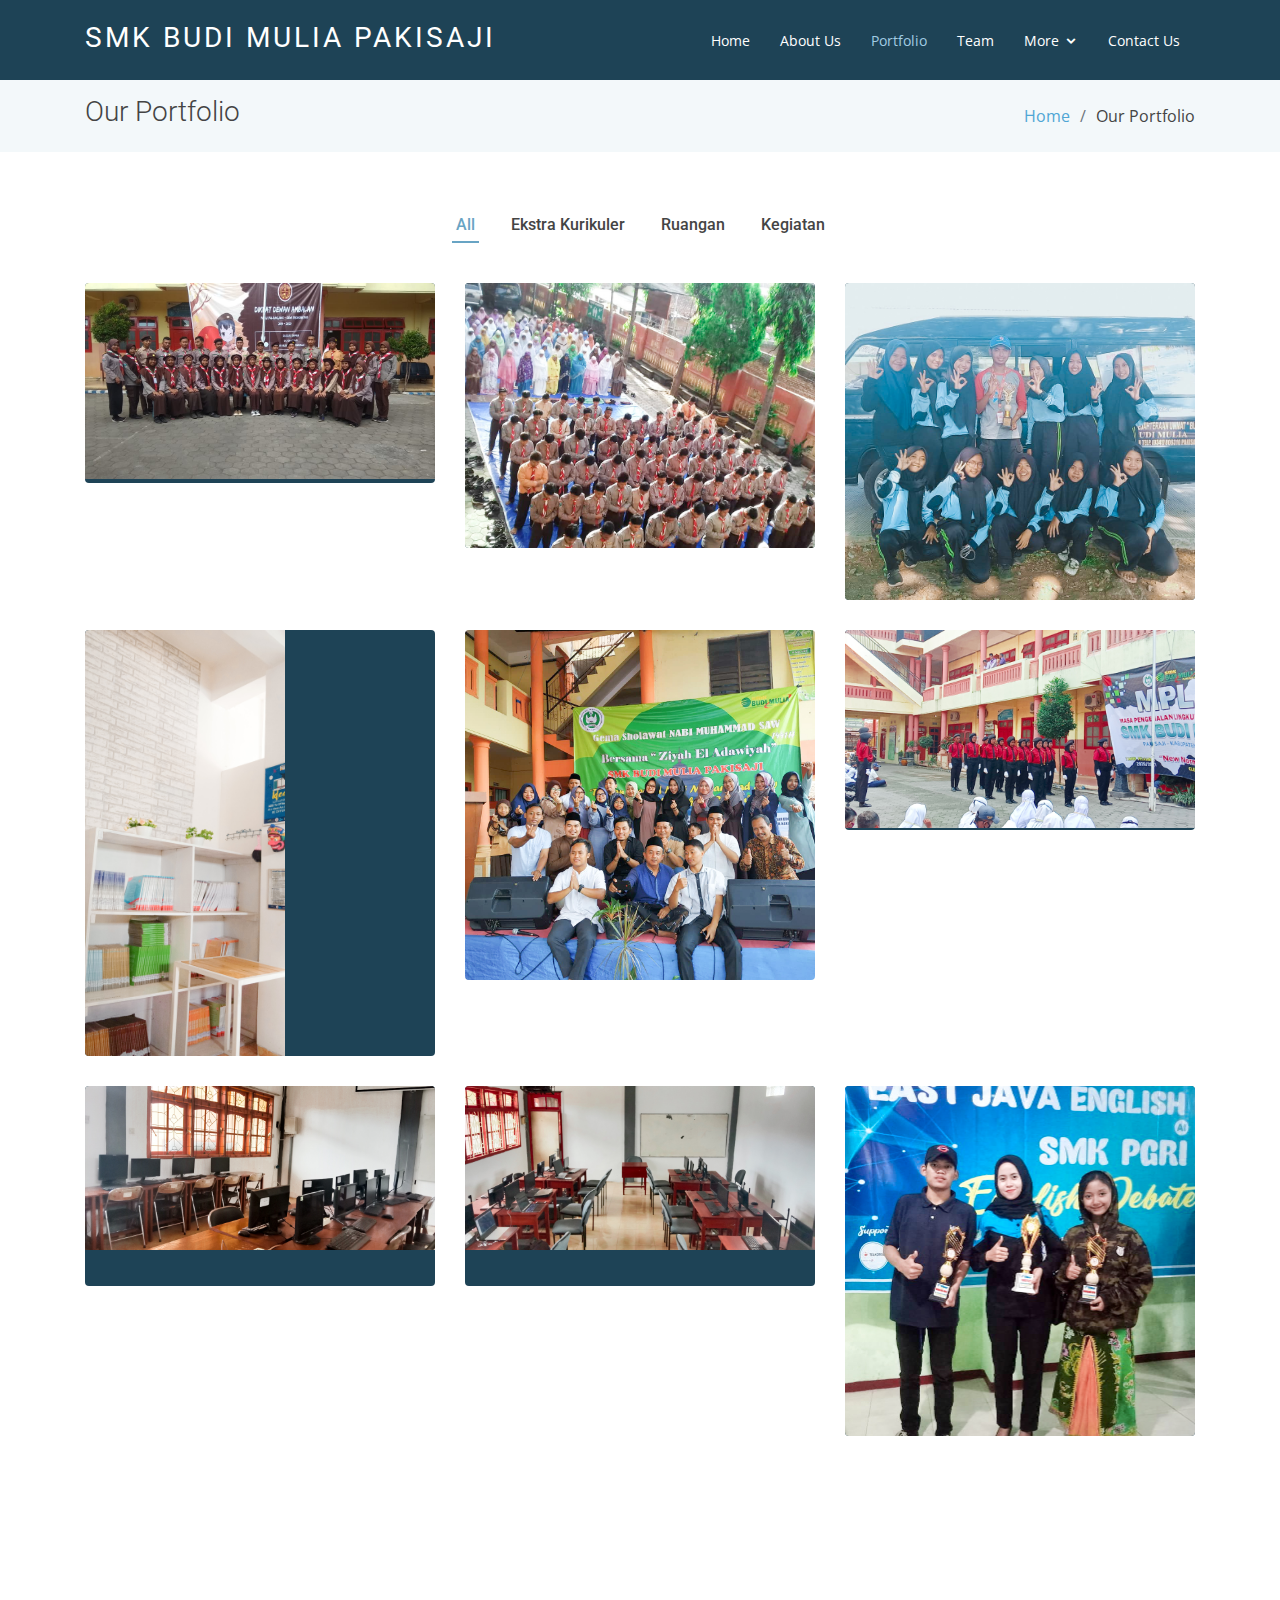
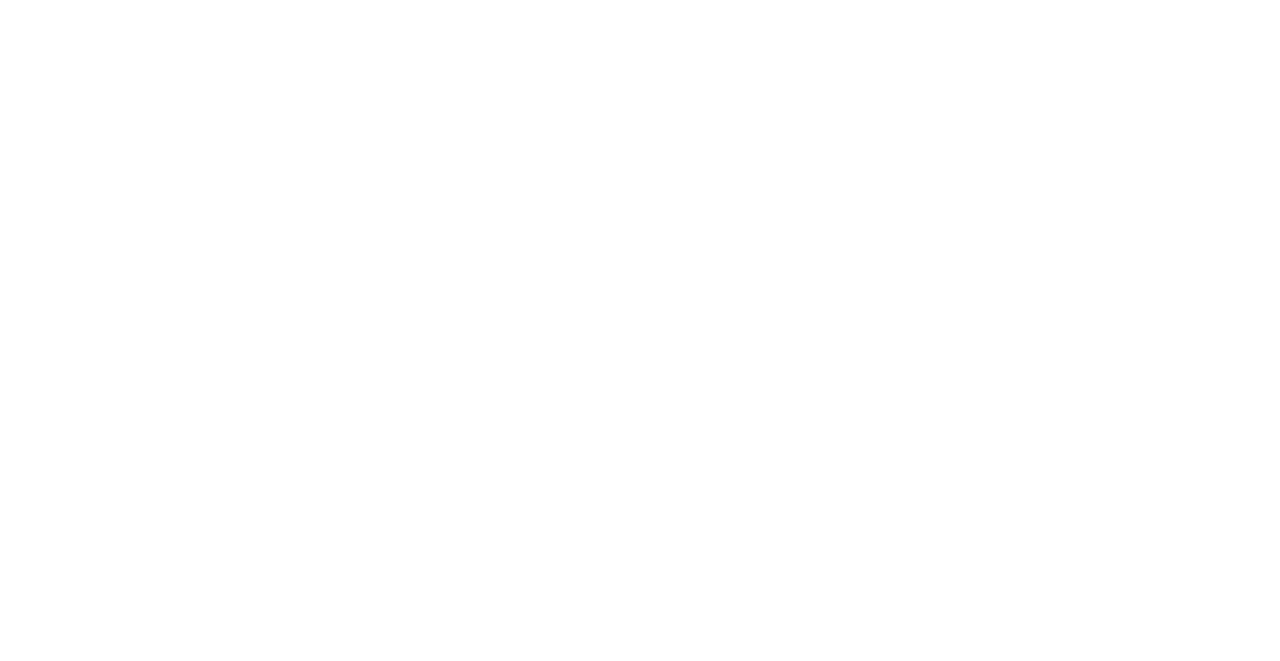
<file: portfolio.html>
<!DOCTYPE html>
<html lang="en">

<head>
  <meta charset="utf-8">
  <meta content="width=device-width, initial-scale=1.0" name="viewport">

  <title>Portfolio - SMK BUDI MULIA PAKISAJI</title>
  <meta content="" name="descriptison">
  <meta content="" name="keywords">

  <!-- Favicons -->
  <link href="assets/img/3.png" rel="icon">
  <link href="assets/img/2.png" rel="apple-touch-icon">

  <!-- Google Fonts -->
  <link href="https://fonts.googleapis.com/css?family=Open+Sans:300,300i,400,400i,600,600i,700,700i|Roboto:300,300i,400,400i,500,500i,700,700i&display=swap" rel="stylesheet">

  <!-- Vendor CSS Files -->
  <link href="assets/vendor/bootstrap/css/bootstrap.min.css" rel="stylesheet">
  <link href="assets/vendor/animate.css/animate.min.css" rel="stylesheet">
  <link href="assets/vendor/icofont/icofont.min.css" rel="stylesheet">
  <link href="assets/vendor/boxicons/css/boxicons.min.css" rel="stylesheet">
  <link href="assets/vendor/venobox/venobox.css" rel="stylesheet">
  <link href="assets/vendor/owl.carousel/assets/owl.carousel.min.css" rel="stylesheet">
  <link href="assets/vendor/aos/aos.css" rel="stylesheet">

  <!-- Template Main CSS File -->
  <link href="assets/css/style.css" rel="stylesheet">

  <!-- =======================================================
  * Template Name: Moderna - v2.1.0
  * Template URL: https://bootstrapmade.com/free-bootstrap-template-corporate-moderna/
  * Author: BootstrapMade.com
  * License: https://bootstrapmade.com/license/
  ======================================================== -->
</head>

<body>

  <!-- ======= Header ======= -->
  <header id="header" class="fixed-top ">
    <div class="container">

      <div class="logo float-left">
        <h1 class="text-light"><a href="index.html"><span>SMK BUDI MULIA PAKISAJI</span></a></h1>
        <!-- Uncomment below if you prefer to use an image logo -->
        <!-- <a href="index.html"><img src="assets/img/logo.png" alt="" class="img-fluid"></a>-->
      </div>

      <nav class="nav-menu float-right d-none d-lg-block">
        <ul>
          <li><a href="index.html">Home</a></li>
          <li><a href="about.html">About Us</a></li>
          <li class="active"><a href="portfolio.html">Portfolio</a></li>
          <li><a href="team.html">Team</a></li>
          <li class="drop-down"><a href="">More</a>
            <ul>
              <li><a href="profile.html">Profile</a></li>
              <li><a href="sejarah.html">Sejarah</a></li>
            </ul>
          </li>
          <li><a href="contact.html">Contact Us</a></li>
        </ul>
      </nav><!-- .nav-menu -->

    </div>
  </header><!-- End Header -->

  <main id="main">

    <!-- ======= Our Portfolio Section ======= -->
    <section class="breadcrumbs">
      <div class="container">

        <div class="d-flex justify-content-between align-items-center">
          <h2>Our Portfolio</h2>
          <ol>
            <li><a href="index.html">Home</a></li>
            <li>Our Portfolio</li>
          </ol>
        </div>

      </div>
    </section><!-- End Our Portfolio Section -->

    <!-- ======= Portfolio Section ======= -->
    <section class="portfolio">
      <div class="container">

        <div class="row">
          <div class="col-lg-12">
            <ul id="portfolio-flters">
              <li data-filter="*" class="filter-active">All</li>
              <li data-filter=".filter-app">Ekstra Kurikuler</li>
              <li data-filter=".filter-card">Ruangan</li>
              <li data-filter=".filter-web">Kegiatan</li>
            </ul>
          </div>
        </div>

        <div class="row portfolio-container" data-aos="fade-up" data-aos-easing="ease-in-out" data-aos-duration="500">

          <div class="col-lg-4 col-md-6 filter-app">
            <div class="portfolio-item">
              <img src="assets/img/portfolio/portfolio-1.jpg" class="img-fluid" alt="">
              <div class="portfolio-info">
                <h3><a href="assets/img/portfolio/portfolio-1.jpg" data-gall="portfolioGallery" class="venobox" title="Pramuka">Pramuka</a></h3>
                <div>
                  <a href="assets/img/portfolio/portfolio-1.jpg" data-gall="portfolioGallery" class="venobox" title="Pramuka"><i class="bx bx-plus"></i></a>
                  <a href="portfolio-details.html" title="Portfolio Details"><i class="bx bx-link"></i></a>
                </div>
              </div>
            </div>
          </div>

          <div class="col-lg-4 col-md-6 filter-web">
            <div class="portfolio-item">
              <img src="assets/img/portfolio/portfolio-2.jpg" class="img-fluid" alt="">
              <div class="portfolio-info">
                <h3><a href="assets/img/portfolio/portfolio-2.jpg" data-gall="portfolioGallery" class="venobox" title="Sholat Dhuha">Sholat Dhuha</a></h3>
                <div>
                  <a href="assets/img/portfolio/portfolio-2.jpg" data-gall="portfolioGallery" class="venobox" title="Sholat Dhuha"><i class="bx bx-plus"></i></a>
                  <a href="portfolio-details.html" title="Portfolio Details"><i class="bx bx-link"></i></a>
                </div>
              </div>
            </div>
          </div>

          <div class="col-lg-4 col-md-6 filter-app">
            <div class="portfolio-item">
              <img src="assets/img/portfolio/portfolio-3.jpg" class="img-fluid" alt="">
              <div class="portfolio-info">
                <h3><a href="assets/img/portfolio/portfolio-3.jpg" data-gall="portfolioGallery" class="venobox" title="PMR">PMR</a></h3>
                <div>
                  <a href="assets/img/portfolio/portfolio-3.jpg" data-gall="portfolioGallery" class="venobox" title="PMR"><i class="bx bx-plus"></i></a>
                  <a href="portfolio-details.html" title="Portfolio Details"><i class="bx bx-link"></i></a>
                </div>
              </div>
            </div>
          </div>

          <div class="col-lg-4 col-md-6 filter-card">
            <div class="portfolio-item">
              <img src="assets/img/portfolio/portfolio-4.jpg" class="img-fluid" alt="" width="200px" height="200px">
              <div class="portfolio-info">
                <h3><a href="assets/img/portfolio/portfolio-4.jpg" data-gall="portfolioGallery" class="venobox" title="Perpustakaan">Perpustakaan</a></h3>
                <div>
                  <a href="assets/img/portfolio/portfolio-4.jpg" data-gall="portfolioGallery" class="venobox" title="Perpustakaan"><i class="bx bx-plus" ></i></a>
                  <a href="portfolio-details.html" title="Portfolio Details"><i class="bx bx-link"></i></a>
                </div>
              </div>
            </div>
          </div>

          <div class="col-lg-4 col-md-6 filter-web">
            <div class="portfolio-item">
              <img src="assets/img/portfolio/portfolio-5.jpg" class="img-fluid" alt="">
              <div class="portfolio-info">
                <h3><a href="assets/img/portfolio/portfolio-5.jpg" data-gall="portfolioGallery" class="venobox" title="Hari Santri">Hari Santri</a></h3>
                <div>
                  <a href="assets/img/portfolio/portfolio-5.jpg" data-gall="portfolioGallery" class="venobox" title="Hari Santri"><i class="bx bx-plus"></i></a>
                  <a href="portfolio-details.html" title="Portfolio Details"><i class="bx bx-link"></i></a>
                </div>
              </div>
            </div>
          </div>

          <div class="col-lg-4 col-md-6 filter-app">
            <div class="portfolio-item">
              <img src="assets/img/portfolio/portfolio-6.jpg" class="img-fluid" alt="">
              <div class="portfolio-info">
                <h3><a href="assets/img/portfolio/portfolio-6.jpg" data-gall="portfolioGallery" class="venobox" title="Paskibra">Paskibra</a></h3>
                <div>
                  <a href="assets/img/portfolio/portfolio-6.jpg" data-gall="portfolioGallery" class="venobox" title="Paskibra"><i class="bx bx-plus"></i></a>
                  <a href="portfolio-details.html" title="Portfolio Details"><i class="bx bx-link"></i></a>
                </div>
              </div>
            </div>
          </div>

          <div class="col-lg-4 col-md-6 filter-card">
            <div class="portfolio-item">
              <img src="assets/img/portfolio/portfolio-7.jpg" class="img-fluid" alt="">
              <div class="portfolio-info">
                <h3><a href="assets/img/portfolio/portfolio-7.jpg" data-gall="portfolioGallery" class="venobox" title="Lab Jaringan">Lab Jaringan</a></h3>
                <div>
                  <a href="assets/img/portfolio/portfolio-7.jpg" data-gall="portfolioGallery" class="venobox" title="Lab Jaringan"><i class="bx bx-plus"></i></a>
                  <a href="portfolio-details.html" title="Portfolio Details"><i class="bx bx-link"></i></a>
                </div>
              </div>
            </div>
          </div>

          <div class="col-lg-4 col-md-6 filter-card">
            <div class="portfolio-item">
              <img src="assets/img/portfolio/portfolio-8.jpg" class="img-fluid" alt="">
              <div class="portfolio-info">
                <h3><a href="assets/img/portfolio/portfolio-8.jpg" data-gall="portfolioGallery" class="venobox" title="Lab Aplikasi">Lab Aplikasi</a></h3>
                <div>
                  <a href="assets/img/portfolio/portfolio-8.jpg" data-gall="portfolioGallery" class="venobox" title="Lab Aplikasi"><i class="bx bx-plus"></i></a>
                  <a href="portfolio-details.html" title="Portfolio Details"><i class="bx bx-link"></i></a>
                </div>
              </div>
            </div>
          </div>

          <div class="col-lg-4 col-md-6 filter-web">
            <div class="portfolio-item">
              <img src="assets/img/portfolio/portfolio-9.jpg" class="img-fluid" alt="">
              <div class="portfolio-info">
                <h3><a href="assets/img/portfolio/portfolio-9.jpg" data-gall="portfolioGallery" class="venobox" title="Lomba">Juara Lomba English Club Kediri</a></h3>
                <div>
                  <a href="assets/img/portfolio/portfolio-9.jpg" data-gall="portfolioGallery" class="venobox" title="Lomba"><i class="bx bx-plus"></i></a>
                  <a href="portfolio-details.html" title="Portfolio Details"><i class="bx bx-link"></i></a>
                </div>
              </div>
            </div>
          </div>

        </div>

      </div>
    </section><!-- End Portfolio Section -->

  </main><!-- End #main -->

  <!-- ======= Footer ======= -->
  <footer id="footer" data-aos="fade-up" data-aos-easing="ease-in-out" data-aos-duration="500">

    <div class="footer-newsletter">
      <div class="container">
        <div class="row">
          <div class="col-lg-6">
            <h4>Prinsip</h4>
            <p><em>"Tidak ada anak yang tidak dapat sekolah karena biaya"</em></p>
          </div>
          <div class="col-lg-6">
            <form action="" method="post">
              <input type="email" name="email"><input type="submit" value="Subscribe">
            </form>
          </div>
        </div>
      </div>
    </div>

    <div class="footer-top">
      <div class="container">
        <div class="row">

          <div class="col-lg-3 col-md-6 footer-links">
            <h4>Useful Links</h4>
            <ul>
              <li><i class="bx bx-chevron-right"></i> <a href="#">Home</a></li>
              <li><i class="bx bx-chevron-right"></i> <a href="#">About us</a></li>
              <li><i class="bx bx-chevron-right"></i> <a href="#">Services</a></li>
              <li><i class="bx bx-chevron-right"></i> <a href="#">Terms of service</a></li>
              <li><i class="bx bx-chevron-right"></i> <a href="#">Privacy policy</a></li>
            </ul>
          </div>

          <div class="col-lg-3 col-md-6 footer-links">
            <h4>Our Services</h4>
            <ul>
              <li><i class="bx bx-chevron-right"></i> <a href="#">Web Design</a></li>
              <li><i class="bx bx-chevron-right"></i> <a href="#">Web Development</a></li>
              <li><i class="bx bx-chevron-right"></i> <a href="#">Product Management</a></li>
              <li><i class="bx bx-chevron-right"></i> <a href="#">Marketing</a></li>
              <li><i class="bx bx-chevron-right"></i> <a href="#">Graphic Design</a></li>
            </ul>
          </div>

          <div class="col-lg-3 col-md-6 footer-contact">
            <h4>Contact Us</h4>
            <p>
              Jl. Anjasmoro 108, Bendo, <br>
              Pakisaji, Malang (65162)<br>
              Indonesia <br><br>
              <strong>Phone:</strong> (0341) 837317<br>
              <strong>Email:</strong> smk@smkbudimulia.sch.id<br>
            </p>

          </div>

        </div>
      </div>
    </div>

    <div class="container">
      <div class="copyright">
        &copy; Copyright <strong><span>SMK BUDI MULIA PAKISAJI</span></strong>. All Rights Reserved
      </div>
      <div class="credits">
        <!-- All the links in the footer should remain intact. -->
        <!-- You can delete the links only if you purchased the pro version. -->
        <!-- Licensing information: https://bootstrapmade.com/license/ -->
        <!-- Purchase the pro version with working PHP/AJAX contact form: https://bootstrapmade.com/free-bootstrap-template-corporate-moderna/ -->
        Designed by <a href="https://www.facebook.com/regalia.firmansan" target="_blank">Firman S R</a>
      </div>
    </div>
  </footer><!-- End Footer -->

  <a href="#" class="back-to-top"><i class="icofont-simple-up"></i></a>

  <!-- Vendor JS Files -->
  <script src="assets/vendor/jquery/jquery.min.js"></script>
  <script src="assets/vendor/bootstrap/js/bootstrap.bundle.min.js"></script>
  <script src="assets/vendor/jquery.easing/jquery.easing.min.js"></script>
  <script src="assets/vendor/php-email-form/validate.js"></script>
  <script src="assets/vendor/venobox/venobox.min.js"></script>
  <script src="assets/vendor/waypoints/jquery.waypoints.min.js"></script>
  <script src="assets/vendor/counterup/counterup.min.js"></script>
  <script src="assets/vendor/owl.carousel/owl.carousel.min.js"></script>
  <script src="assets/vendor/isotope-layout/isotope.pkgd.min.js"></script>
  <script src="assets/vendor/aos/aos.js"></script>

  <!-- Template Main JS File -->
  <script src="assets/js/main.js"></script>

</body>

</html>
</file>
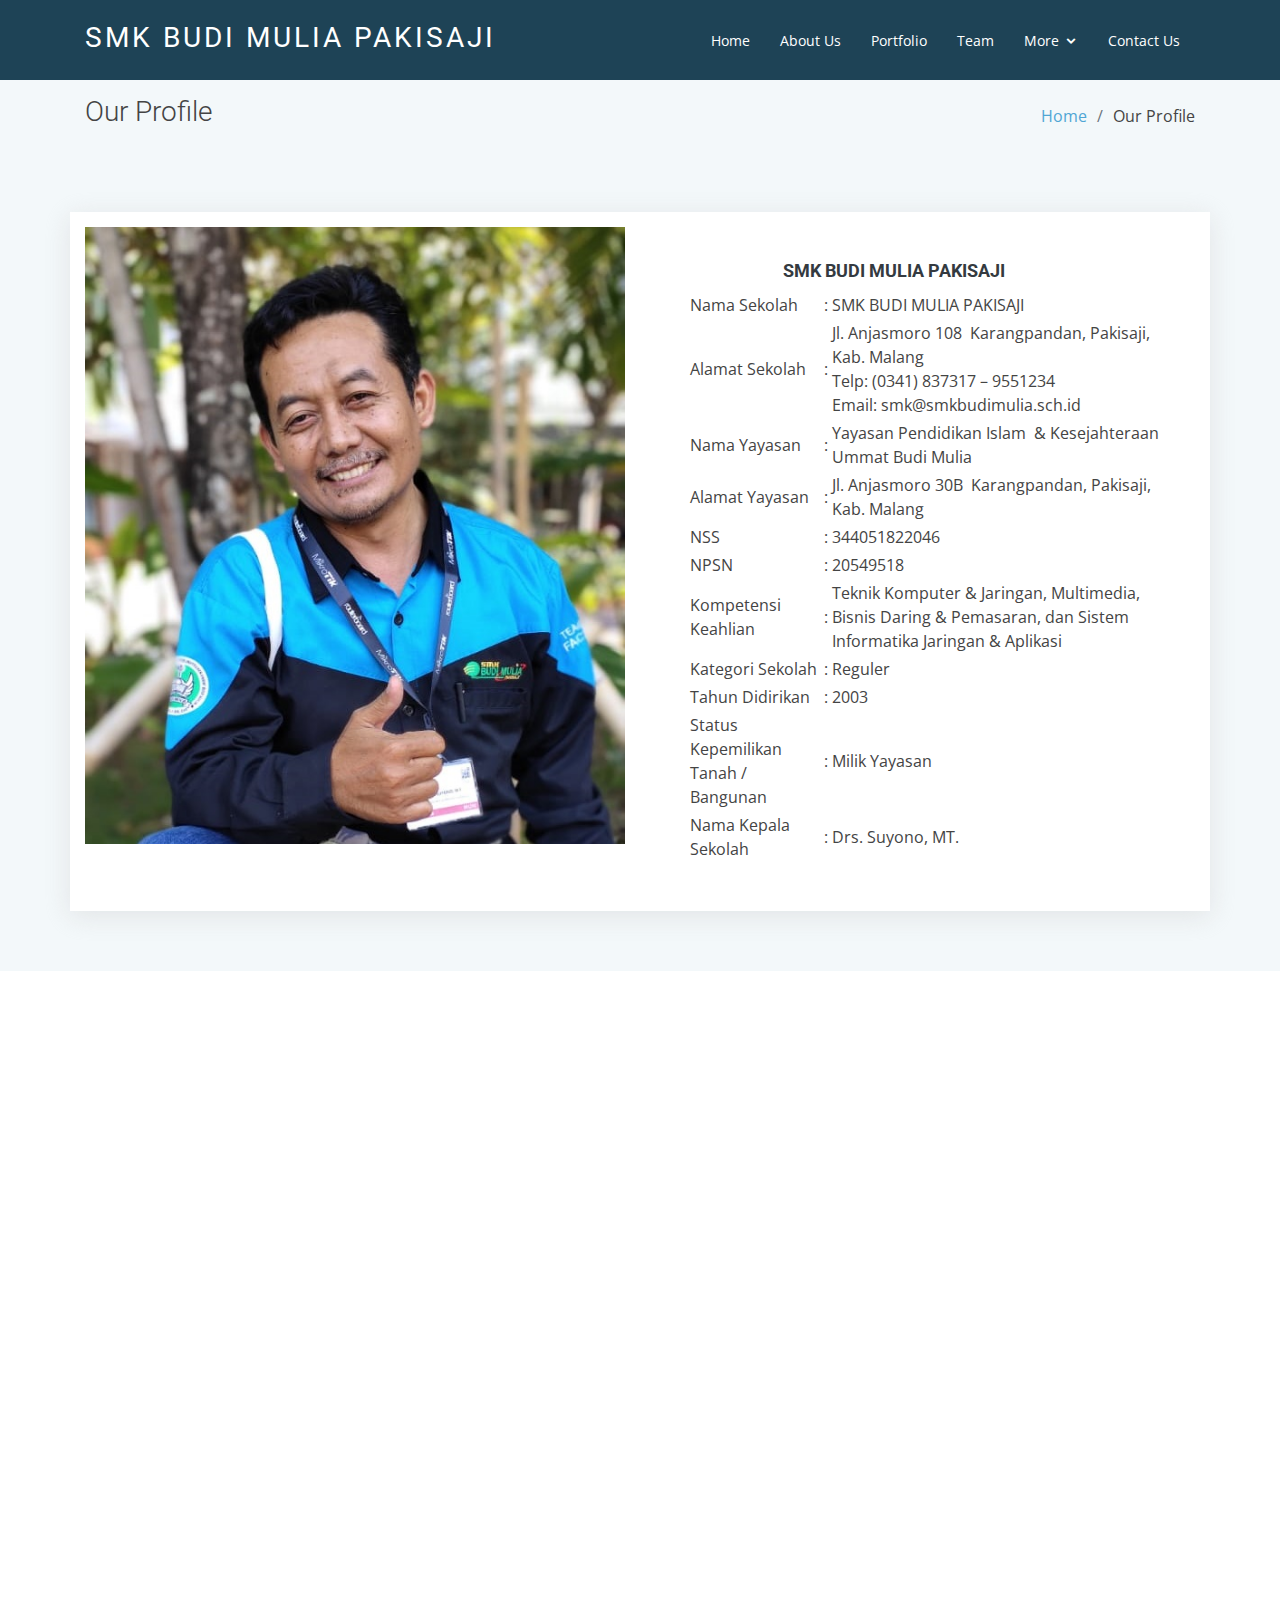
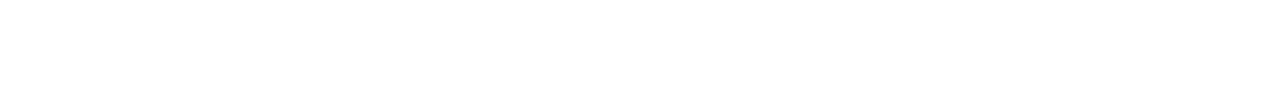
<file: profile.html>
<!DOCTYPE html>
<html lang="en">

<head>
  <meta charset="utf-8">
  <meta content="width=device-width, initial-scale=1.0" name="viewport">

  <title>Profile - SMK BUDI MULIA PAKISAJI</title>
  <meta content="" name="descriptison">
  <meta content="" name="keywords">

  <!-- Favicons -->
  <link href="assets/img/3.png" rel="icon">
  <link href="assets/img/2.png" rel="apple-touch-icon">

  <!-- Google Fonts -->
  <link href="https://fonts.googleapis.com/css?family=Open+Sans:300,300i,400,400i,600,600i,700,700i|Roboto:300,300i,400,400i,500,500i,700,700i&display=swap" rel="stylesheet">

  <!-- Vendor CSS Files -->
  <link href="assets/vendor/bootstrap/css/bootstrap.min.css" rel="stylesheet">
  <link href="assets/vendor/animate.css/animate.min.css" rel="stylesheet">
  <link href="assets/vendor/icofont/icofont.min.css" rel="stylesheet">
  <link href="assets/vendor/boxicons/css/boxicons.min.css" rel="stylesheet">
  <link href="assets/vendor/venobox/venobox.css" rel="stylesheet">
  <link href="assets/vendor/owl.carousel/assets/owl.carousel.min.css" rel="stylesheet">
  <link href="assets/vendor/aos/aos.css" rel="stylesheet">

  <!-- Template Main CSS File -->
  <link href="assets/css/style.css" rel="stylesheet">

  <!-- =======================================================
  * Template Name: Moderna - v2.1.0
  * Template URL: https://bootstrapmade.com/free-bootstrap-template-corporate-moderna/
  * Author: BootstrapMade.com
  * License: https://bootstrapmade.com/license/
  ======================================================== -->
</head>

<body>

  <!-- ======= Header ======= -->
  <header id="header" class="fixed-top">
    <div class="container">

      <div class="logo float-left">
        <h1 class="text-light"><a href="index.html"><span>SMK BUDI MULIA PAKISAJI</span></a></h1>
        <!-- Uncomment below if you prefer to use an image logo -->
        <!-- <a href="index.html"><img src="assets/img/logo.png" alt="" class="img-fluid"></a>-->
      </div>

      <nav class="nav-menu float-right d-none d-lg-block">
        <ul>
          <li><a href="index.html">Home</a></li>
          <li><a href="about.html">About Us</a></li>
          <li><a href="portfolio.html">Portfolio</a></li>
          <li><a href="team.html">Team</a></li>
          <li class="drop-down"><a href="">More</a>
            <ul>
              <li class="active"><a href="profile.html">Profil</a></li>
              <li><a href="sejarah.html">Sejarah</a></li>
            </ul>
          </li>
          <li><a href="contact.html">Contact Us</a></li>
        </ul>
      </nav><!-- .nav-menu -->

    </div>
  </header><!-- End Header -->

  <main id="main">

    <!-- ======= Profile Section ======= -->
    <section class="breadcrumbs">
      <div class="container">

        <div class="d-flex justify-content-between align-items-center">
          <h2>Our Profile</h2>
          <ol>
            <li><a href="index.html">Home</a></li>
            <li>Our Profile</li>
          </ol>
        </div>

      </div>
    </section><!-- End Profile Section -->


        <!-- ======= Why Us Section ======= -->
    <section class="why-us section-bg" data-aos="fade-up" date-aos-delay="200">
      <div class="container">

        <div class="row">
          <div class="col-lg-6 video-box">
            <img src="assets/img/team/team-1.jpeg" class="img-fluid" alt="">
          </div>

          <div class="col-lg-6 d-flex flex-column justify-content-center p-5">

            <div class="icon-box">
              <h4 class="title"><a href="">SMK BUDI MULIA PAKISAJI</a></h4>
              <table border="0" cellpadding="2" cellspacing="0">
                <tbody>
                  <tr>
                    <td>Nama Sekolah</td>
                    <td>:</td>
                    <td>SMK BUDI MULIA PAKISAJI</td>
                  </tr>
                  <tr>
                    <td>Alamat Sekolah</td>
                    <td>:</td>
                    <td>Jl. Anjasmoro 108&nbsp;&nbsp;Karangpandan, Pakisaji, Kab. Malang<br>Telp: (0341) 837317 – 9551234<br>Email: smk@smkbudimulia.sch.id<br></a></td>
                  </tr>
                  <tr>
                    <td>Nama Yayasan</td>
                    <td>:</td>
                    <td>Yayasan Pendidikan Islam&nbsp;&nbsp;&amp; Kesejahteraan Ummat Budi Mulia</td>
                  </tr>
                  <tr>
                    <td>Alamat Yayasan</td>
                    <td>:</td>
                    <td>Jl. Anjasmoro 30B&nbsp;&nbsp;Karangpandan, Pakisaji, Kab. Malang</td>
                  </tr>
                  <tr>
                    <td>NSS</td>
                    <td>:</td>
                    <td>344051822046</td>
                  </tr>
                  <tr>
                    <td>NPSN</td>
                    <td>:</td>
                    <td>20549518</td>
                  </tr>
                  <tr>
                    <td>Kompetensi Keahlian</td>
                    <td>:</td>
                    <td>Teknik Komputer &amp; Jaringan, Multimedia, Bisnis Daring &amp; Pemasaran, dan Sistem Informatika Jaringan &amp; Aplikasi<br></td>
                  </tr>
                  <tr>
                    <td>Kategori Sekolah</td>
                    <td>:</td>
                    <td>Reguler</td>
                  </tr>
                  <tr>
                    <td>Tahun Didirikan</td>
                    <td>:</td>
                    <td>2003</td>
                  </tr>
                  <tr>
                    <td>Status Kepemilikan Tanah / Bangunan</td>
                    <td>:</td>
                    <td>Milik Yayasan</td>
                  </tr>
                  <tr>
                    <td>Nama Kepala Sekolah</td>
                    <td>:</td>
                    <td>Drs. Suyono, MT.</td>
                  </tr>
                </tbody>
              </table>
            </div>

          </div>
        </div>

      </div>
    </section><!-- End Why Us Section -->

     <!-- ======= Footer ======= -->
  <footer id="footer" data-aos="fade-up" data-aos-easing="ease-in-out" data-aos-duration="500">

    <div class="footer-newsletter">
      <div class="container">
        <div class="row">
          <div class="col-lg-6">
            <h4>Prinsip</h4>
            <p><em>"Tidak ada anak yang tidak dapat sekolah karena biaya"</em></p>
          </div>
          <div class="col-lg-6">
            <form action="" method="post">
              <input type="email" name="email"><input type="submit" value="Subscribe">
            </form>
          </div>
        </div>
      </div>
    </div>

    <div class="footer-top">
      <div class="container">
        <div class="row">

          <div class="col-lg-3 col-md-6 footer-links">
            <h4>Useful Links</h4>
            <ul>
              <li><i class="bx bx-chevron-right"></i> <a href="#">Home</a></li>
              <li><i class="bx bx-chevron-right"></i> <a href="#">About us</a></li>
              <li><i class="bx bx-chevron-right"></i> <a href="#">Services</a></li>
              <li><i class="bx bx-chevron-right"></i> <a href="#">Terms of service</a></li>
              <li><i class="bx bx-chevron-right"></i> <a href="#">Privacy policy</a></li>
            </ul>
          </div>

          <div class="col-lg-3 col-md-6 footer-links">
            <h4>Our Services</h4>
            <ul>
              <li><i class="bx bx-chevron-right"></i> <a href="#">Web Design</a></li>
              <li><i class="bx bx-chevron-right"></i> <a href="#">Web Development</a></li>
              <li><i class="bx bx-chevron-right"></i> <a href="#">Product Management</a></li>
              <li><i class="bx bx-chevron-right"></i> <a href="#">Marketing</a></li>
              <li><i class="bx bx-chevron-right"></i> <a href="#">Graphic Design</a></li>
            </ul>
          </div>

          <div class="col-lg-3 col-md-6 footer-contact">
            <h4>Contact Us</h4>
            <p>
              Jl. Anjasmoro 108, Bendo,<br>
              Pakisaji, Malang (65162)<br>
              Indonesia <br><br>
              <strong>Phone:</strong> (0341) 837317<br>
              <strong>Email:</strong> smk@smkbudimulia.sch.id<br>
            </p>

          </div>

        </div>
      </div>
    </div>

    <div class="container">
      <div class="copyright">
        &copy; Copyright <strong><span>SMK BUDIMULIA PAKISAJI</span></strong>. All Rights Reserved
      </div>
      <div class="credits">
        <!-- All the links in the footer should remain intact. -->
        <!-- You can delete the links only if you purchased the pro version. -->
        <!-- Licensing information: https://bootstrapmade.com/license/ -->
        <!-- Purchase the pro version with working PHP/AJAX contact form: https://bootstrapmade.com/free-bootstrap-template-corporate-moderna/ -->
        Designed by <a href="https://www.facebook.com/regalia.firmansan" target="_blank">Firman S R</a>
      </div>
    </div>
  </footer><!-- End Footer -->

  <a href="#" class="back-to-top"><i class="icofont-simple-up"></i></a>

  <!-- Vendor JS Files -->
  <script src="assets/vendor/jquery/jquery.min.js"></script>
  <script src="assets/vendor/bootstrap/js/bootstrap.bundle.min.js"></script>
  <script src="assets/vendor/jquery.easing/jquery.easing.min.js"></script>
  <script src="assets/vendor/php-email-form/validate.js"></script>
  <script src="assets/vendor/venobox/venobox.min.js"></script>
  <script src="assets/vendor/waypoints/jquery.waypoints.min.js"></script>
  <script src="assets/vendor/counterup/counterup.min.js"></script>
  <script src="assets/vendor/owl.carousel/owl.carousel.min.js"></script>
  <script src="assets/vendor/isotope-layout/isotope.pkgd.min.js"></script>
  <script src="assets/vendor/aos/aos.js"></script>

  <!-- Template Main JS File -->
  <script src="assets/js/main.js"></script>

</body>

</html>
</file>
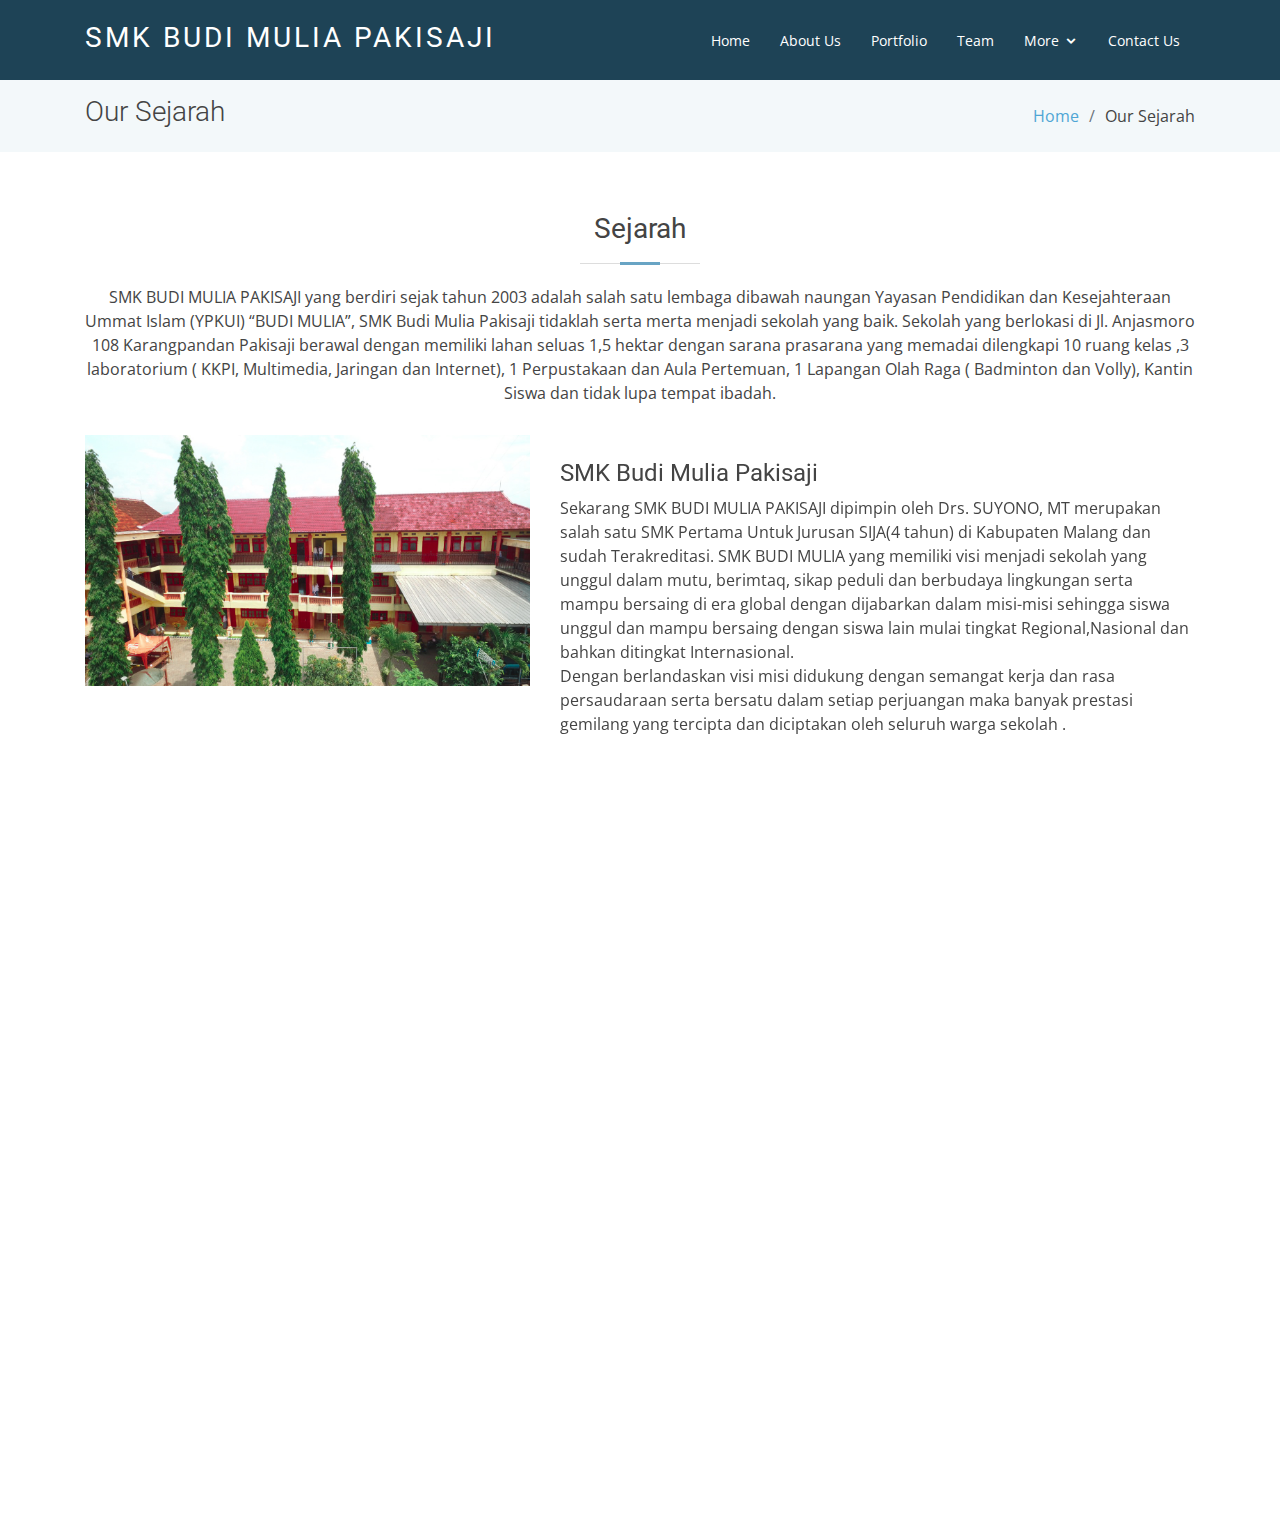
<file: sejarah.html>
<!DOCTYPE html>
<html lang="en">

<head>
  <meta charset="utf-8">
  <meta content="width=device-width, initial-scale=1.0" name="viewport">

  <title>Sejarah - SMK BUDI MULIA PAKISAJI</title>
  <meta content="" name="descriptison">
  <meta content="" name="keywords">

  <!-- Favicons -->
  <link href="assets/img/3.png" rel="icon">
  <link href="assets/img/2.png" rel="apple-touch-icon">

  <!-- Google Fonts -->
  <link href="https://fonts.googleapis.com/css?family=Open+Sans:300,300i,400,400i,600,600i,700,700i|Roboto:300,300i,400,400i,500,500i,700,700i&display=swap" rel="stylesheet">

  <!-- Vendor CSS Files -->
  <link href="assets/vendor/bootstrap/css/bootstrap.min.css" rel="stylesheet">
  <link href="assets/vendor/animate.css/animate.min.css" rel="stylesheet">
  <link href="assets/vendor/icofont/icofont.min.css" rel="stylesheet">
  <link href="assets/vendor/boxicons/css/boxicons.min.css" rel="stylesheet">
  <link href="assets/vendor/venobox/venobox.css" rel="stylesheet">
  <link href="assets/vendor/owl.carousel/assets/owl.carousel.min.css" rel="stylesheet">
  <link href="assets/vendor/aos/aos.css" rel="stylesheet">

  <!-- Template Main CSS File -->
  <link href="assets/css/style.css" rel="stylesheet">

  <!-- =======================================================
  * Template Name: Moderna - v2.1.0
  * Template URL: https://bootstrapmade.com/free-bootstrap-template-corporate-moderna/
  * Author: BootstrapMade.com
  * License: https://bootstrapmade.com/license/
  ======================================================== -->
</head>

<body>

  <!-- ======= Header ======= -->
  <header id="header" class="fixed-top">
    <div class="container">

      <div class="logo float-left">
        <h1 class="text-light"><a href="index.html"><span>SMK BUDI MULIA PAKISAJI</span></a></h1>
        <!-- Uncomment below if you prefer to use an image logo -->
        <!-- <a href="index.html"><img src="assets/img/logo.png" alt="" class="img-fluid"></a>-->
      </div>

      <nav class="nav-menu float-right d-none d-lg-block">
        <ul>
          <li><a href="index.html">Home</a></li>
          <li><a href="about.html">About Us</a></li>
          <li><a href="portfolio.html">Portfolio</a></li>
          <li><a href="team.html">Team</a></li>
          <li class="drop-down"><a href="">More</a>
            <ul>
              <li><a href="profile.html">Profil</a></li>
              <li class="active"><a href="sejarah.html">Sejarah</a></li>
            </ul>
          </li>
          <li><a href="contact.html">Contact Us</a></li>
        </ul>
      </nav><!-- .nav-menu -->

    </div>
  </header><!-- End Header -->


  <main id="main">

    <!-- ======= Sejarah Section ======= -->
    <section class="breadcrumbs">
      <div class="container">

        <div class="d-flex justify-content-between align-items-center">
          <h2>Our Sejarah</h2>
          <ol>
            <li><a href="index.html">Home</a></li>
            <li>Our Sejarah</li>
          </ol>
        </div>

      </div>
    </section><!-- End Sejarah Section -->


    <!-- ======= Features Section ======= -->
    <section class="features">
      <div class="container">

        <div class="section-title">
          <h2>Sejarah</h2>
          <p>SMK BUDI MULIA PAKISAJI yang berdiri sejak tahun 2003 adalah salah satu lembaga dibawah naungan Yayasan Pendidikan dan Kesejahteraan Ummat Islam (YPKUI) “BUDI MULIA”, SMK Budi Mulia Pakisaji tidaklah serta merta menjadi sekolah yang baik. Sekolah yang berlokasi di Jl. Anjasmoro 108 Karangpandan Pakisaji berawal dengan memiliki lahan seluas 1,5 hektar dengan sarana prasarana yang memadai dilengkapi 10 ruang kelas ,3 laboratorium ( KKPI, Multimedia, Jaringan dan Internet), 1 Perpustakaan dan Aula Pertemuan, 1 Lapangan Olah Raga ( Badminton dan Volly), Kantin Siswa dan tidak lupa tempat ibadah.</p>
        </div>

        <div class="row" data-aos="fade-up">
          <div class="col-md-5">
            <img src="assets/img/features-1.jpg" class="img-fluid" alt="">
          </div>
          <div class="col-md-7 pt-4">
            <h3>SMK Budi Mulia Pakisaji</h3>
            <p>
              Sekarang SMK BUDI MULIA PAKISAJI dipimpin oleh Drs. SUYONO, MT merupakan salah satu SMK Pertama Untuk Jurusan SIJA(4 tahun) di Kabupaten Malang dan sudah Terakreditasi. SMK BUDI MULIA yang memiliki visi menjadi sekolah yang unggul dalam mutu, berimtaq, sikap peduli dan berbudaya lingkungan serta mampu bersaing di era global dengan dijabarkan dalam misi-misi sehingga siswa unggul dan mampu bersaing dengan siswa lain mulai tingkat Regional,Nasional dan bahkan ditingkat Internasional. <br>
              Dengan berlandaskan visi misi didukung dengan semangat kerja dan rasa persaudaraan serta bersatu dalam setiap perjuangan maka banyak prestasi gemilang yang tercipta dan diciptakan oleh seluruh warga sekolah .
            </p>
          </div>
        </div>

    </section><!-- End Features Section -->

   </main><!-- End #main -->

  <!-- ======= Footer ======= -->
  <footer id="footer" data-aos="fade-up" data-aos-easing="ease-in-out" data-aos-duration="500">

    <div class="footer-newsletter">
      <div class="container">
        <div class="row">
          <div class="col-lg-6">
            <h4>Prinsip</h4>
            <p><em>"Tidak ada anak yang tidak dapat sekolah karena biaya"</em></p>
          </div>
          <div class="col-lg-6">
            <form action="" method="post">
              <input type="email" name="email"><input type="submit" value="Subscribe">
            </form>
          </div>
        </div>
      </div>
    </div>

    <div class="footer-top">
      <div class="container">
        <div class="row">

          <div class="col-lg-3 col-md-6 footer-links">
            <h4>Useful Links</h4>
            <ul>
              <li><i class="bx bx-chevron-right"></i> <a href="#">Home</a></li>
              <li><i class="bx bx-chevron-right"></i> <a href="#">About us</a></li>
              <li><i class="bx bx-chevron-right"></i> <a href="#">Services</a></li>
              <li><i class="bx bx-chevron-right"></i> <a href="#">Terms of service</a></li>
              <li><i class="bx bx-chevron-right"></i> <a href="#">Privacy policy</a></li>
            </ul>
          </div>

          <div class="col-lg-3 col-md-6 footer-links">
            <h4>Our Services</h4>
            <ul>
              <li><i class="bx bx-chevron-right"></i> <a href="#">Web Design</a></li>
              <li><i class="bx bx-chevron-right"></i> <a href="#">Web Development</a></li>
              <li><i class="bx bx-chevron-right"></i> <a href="#">Product Management</a></li>
              <li><i class="bx bx-chevron-right"></i> <a href="#">Marketing</a></li>
              <li><i class="bx bx-chevron-right"></i> <a href="#">Graphic Design</a></li>
            </ul>
          </div>

          <div class="col-lg-3 col-md-6 footer-contact">
            <h4>Contact Us</h4>
            <p>
              Jl. Anjasmoro 108, Bendo,<br>
              Pakisaji, Malang (65162)<br>
              Indonesia <br><br>
              <strong>Phone:</strong> (0341) 837317<br>
              <strong>Email:</strong> smk@smkbudimulia.sch.id<br>
            </p>

          </div>

        </div>
      </div>
    </div>

    <div class="container">
      <div class="copyright">
        &copy; Copyright <strong><span>SMK BUDIMULIA PAKISAJI</span></strong>. All Rights Reserved
      </div>
      <div class="credits">
        <!-- All the links in the footer should remain intact. -->
        <!-- You can delete the links only if you purchased the pro version. -->
        <!-- Licensing information: https://bootstrapmade.com/license/ -->
        <!-- Purchase the pro version with working PHP/AJAX contact form: https://bootstrapmade.com/free-bootstrap-template-corporate-moderna/ -->
        Designed by <a href="https://www.facebook.com/regalia.firmansan" target="_blank">Firman S R</a>
      </div>
    </div>
  </footer><!-- End Footer -->

  <a href="#" class="back-to-top"><i class="icofont-simple-up"></i></a>

  <!-- Vendor JS Files -->
  <script src="assets/vendor/jquery/jquery.min.js"></script>
  <script src="assets/vendor/bootstrap/js/bootstrap.bundle.min.js"></script>
  <script src="assets/vendor/jquery.easing/jquery.easing.min.js"></script>
  <script src="assets/vendor/php-email-form/validate.js"></script>
  <script src="assets/vendor/venobox/venobox.min.js"></script>
  <script src="assets/vendor/waypoints/jquery.waypoints.min.js"></script>
  <script src="assets/vendor/counterup/counterup.min.js"></script>
  <script src="assets/vendor/owl.carousel/owl.carousel.min.js"></script>
  <script src="assets/vendor/isotope-layout/isotope.pkgd.min.js"></script>
  <script src="assets/vendor/aos/aos.js"></script>

  <!-- Template Main JS File -->
  <script src="assets/js/main.js"></script>

</body>

</html>
</file>
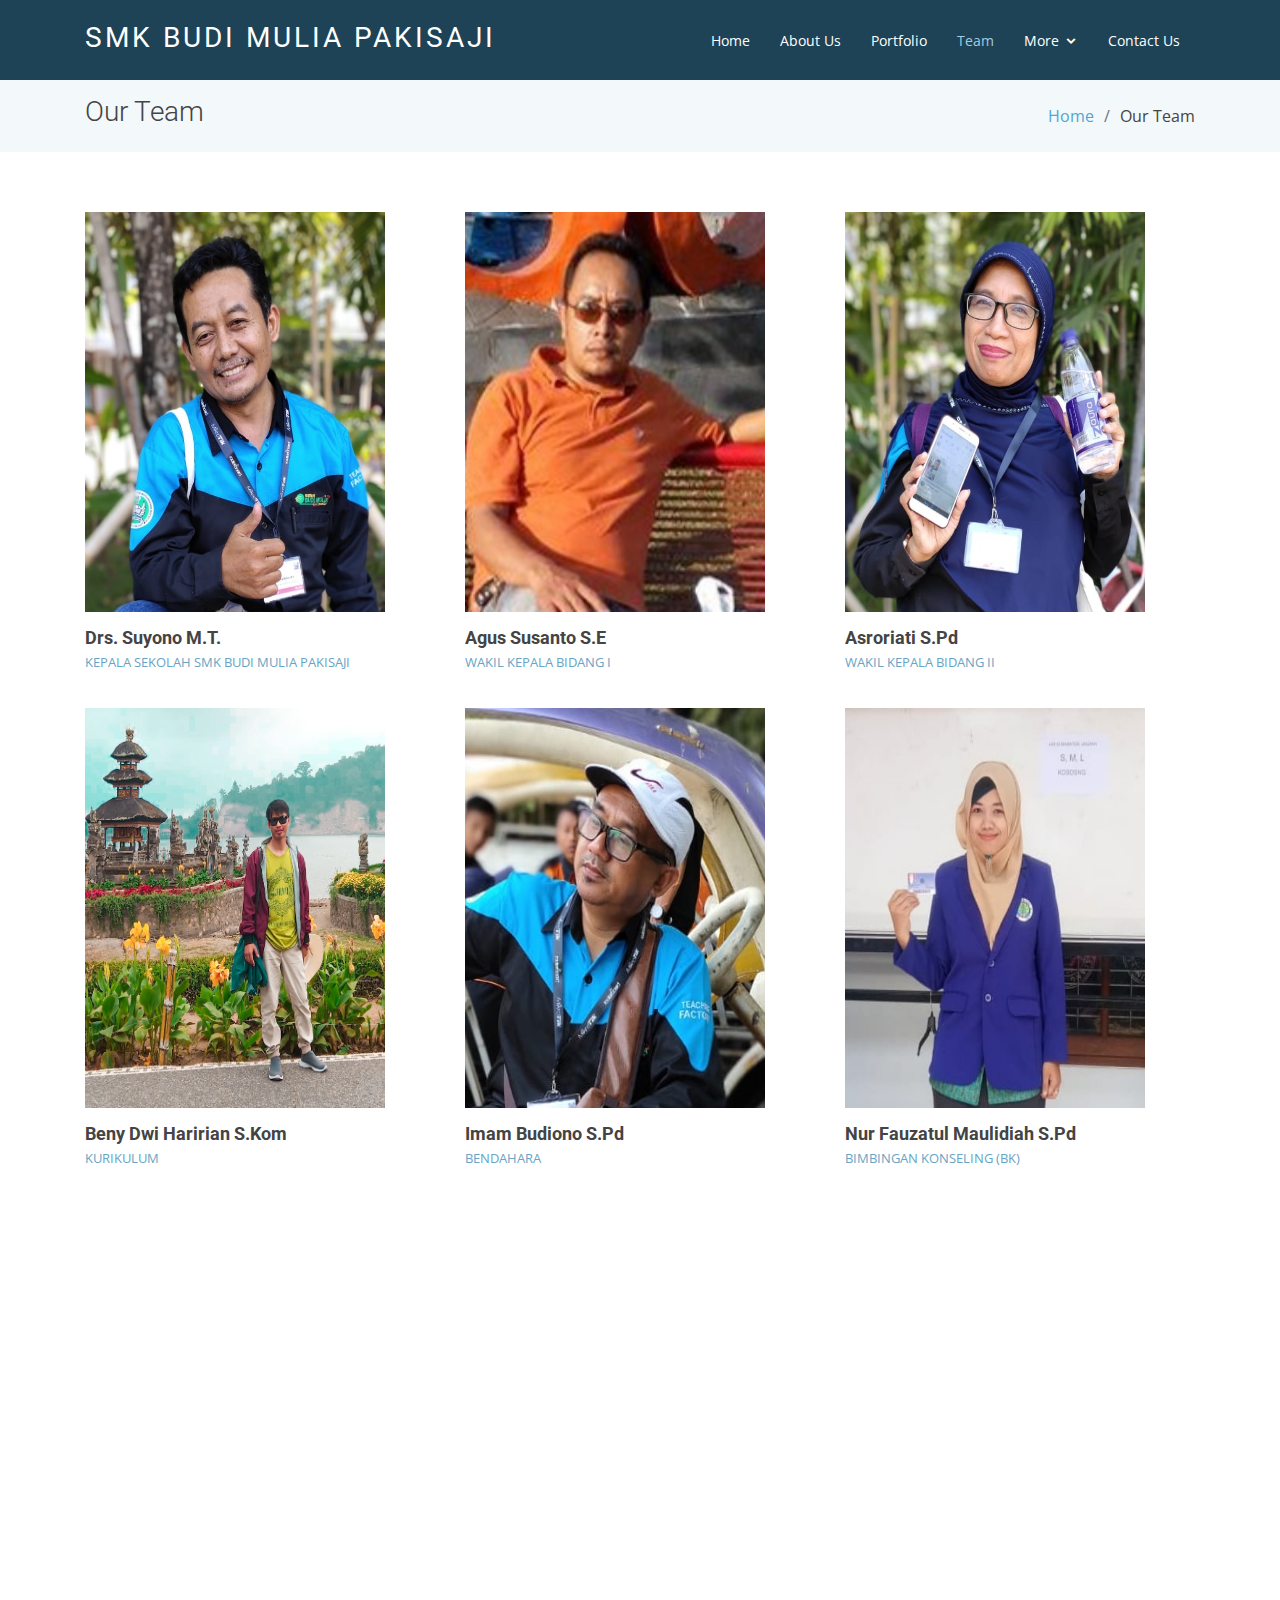
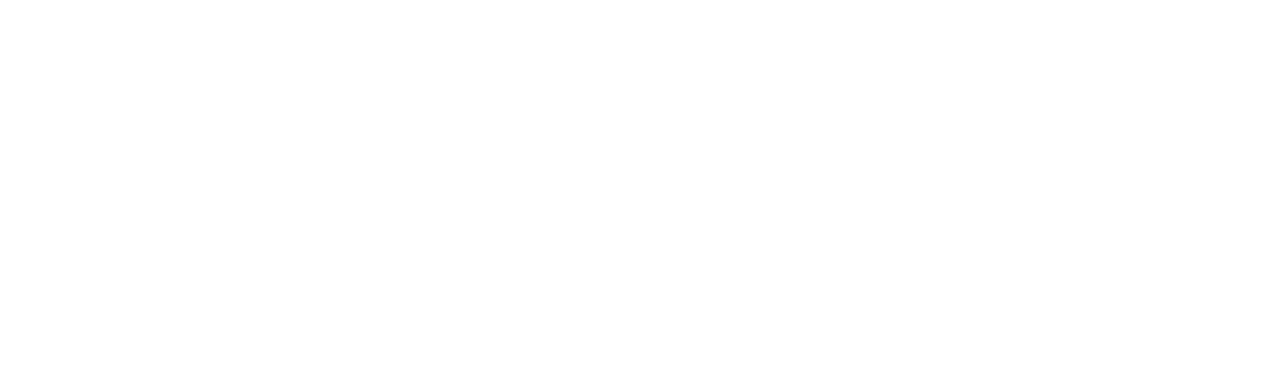
<file: team.html>
<!DOCTYPE html>
<html lang="en">

<head>
  <meta charset="utf-8">
  <meta content="width=device-width, initial-scale=1.0" name="viewport">

  <title>Team - SMK BUDI MULIA PAKISAJI</title>
  <meta content="" name="descriptison">
  <meta content="" name="keywords">

  <!-- Favicons -->
  <link href="assets/img/3.png" rel="icon">
  <link href="assets/img/2.png" rel="apple-touch-icon">

  <!-- Google Fonts -->
  <link href="https://fonts.googleapis.com/css?family=Open+Sans:300,300i,400,400i,600,600i,700,700i|Roboto:300,300i,400,400i,500,500i,700,700i&display=swap" rel="stylesheet">

  <!-- Vendor CSS Files -->
  <link href="assets/vendor/bootstrap/css/bootstrap.min.css" rel="stylesheet">
  <link href="assets/vendor/animate.css/animate.min.css" rel="stylesheet">
  <link href="assets/vendor/icofont/icofont.min.css" rel="stylesheet">
  <link href="assets/vendor/boxicons/css/boxicons.min.css" rel="stylesheet">
  <link href="assets/vendor/venobox/venobox.css" rel="stylesheet">
  <link href="assets/vendor/owl.carousel/assets/owl.carousel.min.css" rel="stylesheet">
  <link href="assets/vendor/aos/aos.css" rel="stylesheet">

  <!-- Template Main CSS File -->
  <link href="assets/css/style.css" rel="stylesheet">

  <!-- =======================================================
  * Template Name: Moderna - v2.1.0
  * Template URL: https://bootstrapmade.com/free-bootstrap-template-corporate-moderna/
  * Author: BootstrapMade.com
  * License: https://bootstrapmade.com/license/
  ======================================================== -->
</head>

<body>

  <!-- ======= Header ======= -->
  <header id="header" class="fixed-top ">
    <div class="container">

      <div class="logo float-left">
        <h1 class="text-light"><a href="index.html"><span>SMK BUDI MULIA PAKISAJI</span></a></h1>
        <!-- Uncomment below if you prefer to use an image logo -->
        <!-- <a href="index.html"><img src="assets/img/logo.png" alt="" class="img-fluid"></a>-->
      </div>

      <nav class="nav-menu float-right d-none d-lg-block">
        <ul>
          <li><a href="index.html">Home</a></li>
          <li><a href="about.html">About Us</a></li>
          <li><a href="portfolio.html">Portfolio</a></li>
          <li class="active"><a href="team.html">Team</a></li>
          <li class="drop-down"><a href="">More</a>
            <ul>
              <li><a href="profile.html">Profile</a></li>
              <li><a href="sejarah.html">Sejarah</a></li>
            </ul>
          </li>
          <li><a href="contact.html">Contact Us</a></li>
        </ul>
      </nav><!-- .nav-menu -->

    </div>
  </header><!-- End Header -->

  <main id="main">

    <!-- ======= Our Team Section ======= -->
    <section class="breadcrumbs">
      <div class="container">

        <div class="d-flex justify-content-between align-items-center">
          <h2>Our Team</h2>
          <ol>
            <li><a href="index.html">Home</a></li>
            <li>Our Team</li>
          </ol>
        </div>

      </div>
    </section><!-- End Our Team Section -->

    <!-- ======= Team Section ======= -->
    <section class="team" data-aos="fade-up" data-aos-easing="ease-in-out" data-aos-duration="500">
      <div class="container">

        <div class="row">

          <div class="col-lg-4 col-md-6 d-flex align-items-stretch">
            <div class="member">
              <div class="member-img">
                <img src="assets/img/team/team-1.jpeg" class="img-fluid" alt="">
                <div class="social">
                  <a href=""><i class="icofont-twitter"></i></a>
                  <a href=""><i class="icofont-facebook"></i></a>
                  <a href=""><i class="icofont-instagram"></i></a>
                  <a href=""><i class="icofont-linkedin"></i></a>
                </div>
              </div>
              <div class="member-info">
                <h4>Drs. Suyono M.T.</h4>
                <span>Kepala Sekolah SMK Budi Mulia Pakisaji</span>
              </div>
            </div>
          </div>

          <div class="col-lg-4 col-md-6 d-flex align-items-stretch">
            <div class="member">
              <div class="member-img">
                <img src="assets/img/team/team-2.jpg" class="img-fluid" alt="" width="400px" height="500px">
                <div class="social">
                  <a href=""><i class="icofont-twitter"></i></a>
                  <a href=""><i class="icofont-facebook"></i></a>
                  <a href=""><i class="icofont-instagram"></i></a>
                  <a href=""><i class="icofont-linkedin"></i></a>
                </div>
              </div>
              <div class="member-info">
                <h4>Agus Susanto S.E</h4>
                <span>Wakil Kepala Bidang I</span>
              </div>
            </div>
          </div>

          <div class="col-lg-4 col-md-6 d-flex align-items-stretch">
            <div class="member">
              <div class="member-img">
                <img src="assets/img/team/team-3.jpg" class="img-fluid" alt="">
                <div class="social">
                  <a href=""><i class="icofont-twitter"></i></a>
                  <a href=""><i class="icofont-facebook"></i></a>
                  <a href=""><i class="icofont-instagram"></i></a>
                  <a href=""><i class="icofont-linkedin"></i></a>
                </div>
              </div>
              <div class="member-info">
                <h4>Asroriati S.Pd</h4>
                <span>Wakil Kepala Bidang II</span>
              </div>
            </div>
          </div>

          <div class="col-lg-4 col-md-6 d-flex align-items-stretch">
            <div class="member">
              <div class="member-img">
                <img src="assets/img/team/team-4.jpg" class="img-fluid" alt="" width="400px" height="500px">
                <div class="social">
                  <a href=""><i class="icofont-twitter"></i></a>
                  <a href=""><i class="icofont-facebook"></i></a>
                  <a href=""><i class="icofont-instagram"></i></a>
                  <a href=""><i class="icofont-linkedin"></i></a>
                </div>
              </div>
              <div class="member-info">
                <h4>Beny Dwi Haririan S.Kom</h4>
                <span>Kurikulum</span>
              </div>
            </div>
          </div>

          <div class="col-lg-4 col-md-6 d-flex align-items-stretch">
            <div class="member">
              <div class="member-img">
                <img src="assets/img/team/team-5.jpg" class="img-fluid" alt="">
                <div class="social">
                  <a href=""><i class="icofont-twitter"></i></a>
                  <a href=""><i class="icofont-facebook"></i></a>
                  <a href=""><i class="icofont-instagram"></i></a>
                  <a href=""><i class="icofont-linkedin"></i></a>
                </div>
              </div>
              <div class="member-info">
                <h4>Imam Budiono S.Pd</h4>
                <span>Bendahara</span>
              </div>
            </div>
          </div>

          <div class="col-lg-4 col-md-6 d-flex align-items-stretch">
            <div class="member">
              <div class="member-img">
                <img src="assets/img/team/team-6.jpg" class="img-fluid" alt="">
                <div class="social">
                  <a href=""><i class="icofont-twitter"></i></a>
                  <a href=""><i class="icofont-facebook"></i></a>
                  <a href=""><i class="icofont-instagram"></i></a>
                  <a href=""><i class="icofont-linkedin"></i></a>
                </div>
              </div>
              <div class="member-info">
                <h4>Nur Fauzatul Maulidiah S.Pd</h4>
                <span>Bimbingan Konseling (BK)</span>
              </div>
            </div>
          </div>

        </div>

      </div>
    </section><!-- End Team Section -->

  </main><!-- End #main -->

  <!-- ======= Footer ======= -->
  <footer id="footer" data-aos="fade-up" data-aos-easing="ease-in-out" data-aos-duration="500">

    <div class="footer-newsletter">
      <div class="container">
        <div class="row">
          <div class="col-lg-6">
            <h4>Prinsip</h4>
            <p><em>"Tidak ada anak yang tidak dapat sekolah karena biaya"</em></p>
          </div>
          <div class="col-lg-6">
            <form action="" method="post">
              <input type="email" name="email"><input type="submit" value="Subscribe">
            </form>
          </div>
        </div>
      </div>
    </div>

    <div class="footer-top">
      <div class="container">
        <div class="row">

          <div class="col-lg-3 col-md-6 footer-links">
            <h4>Useful Links</h4>
            <ul>
              <li><i class="bx bx-chevron-right"></i> <a href="#">Home</a></li>
              <li><i class="bx bx-chevron-right"></i> <a href="#">About us</a></li>
              <li><i class="bx bx-chevron-right"></i> <a href="#">Services</a></li>
              <li><i class="bx bx-chevron-right"></i> <a href="#">Terms of service</a></li>
              <li><i class="bx bx-chevron-right"></i> <a href="#">Privacy policy</a></li>
            </ul>
          </div>

          <div class="col-lg-3 col-md-6 footer-links">
            <h4>Our Services</h4>
            <ul>
              <li><i class="bx bx-chevron-right"></i> <a href="#">Web Design</a></li>
              <li><i class="bx bx-chevron-right"></i> <a href="#">Web Development</a></li>
              <li><i class="bx bx-chevron-right"></i> <a href="#">Product Management</a></li>
              <li><i class="bx bx-chevron-right"></i> <a href="#">Marketing</a></li>
              <li><i class="bx bx-chevron-right"></i> <a href="#">Graphic Design</a></li>
            </ul>
          </div>

          <div class="col-lg-3 col-md-6 footer-contact">
            <h4>Contact Us</h4>
            <p>
              Jl. Anjasmoro 108, Bendo, <br>
              Pakisaji, Malang (65162)<br>
              Indonesia <br><br>
              <strong>Phone:</strong> (0341) 837317<br>
              <strong>Email:</strong> smk@smkbudimulia.sch.id<br>
            </p>

          </div>

        </div>
      </div>
    </div>

    <div class="container">
      <div class="copyright">
        &copy; Copyright <strong><span>SMK BUDI MULIA PAKISAJI</span></strong>. All Rights Reserved
      </div>
      <div class="credits">
        <!-- All the links in the footer should remain intact. -->
        <!-- You can delete the links only if you purchased the pro version. -->
        <!-- Licensing information: https://bootstrapmade.com/license/ -->
        <!-- Purchase the pro version with working PHP/AJAX contact form: https://bootstrapmade.com/free-bootstrap-template-corporate-moderna/ -->
        Designed by <a href="https://www.facebook.com/regalia.firmansan" target="_blank">Firman S R</a>
      </div>
    </div>
  </footer><!-- End Footer -->

  <a href="#" class="back-to-top"><i class="icofont-simple-up"></i></a>

  <!-- Vendor JS Files -->
  <script src="assets/vendor/jquery/jquery.min.js"></script>
  <script src="assets/vendor/bootstrap/js/bootstrap.bundle.min.js"></script>
  <script src="assets/vendor/jquery.easing/jquery.easing.min.js"></script>
  <script src="assets/vendor/php-email-form/validate.js"></script>
  <script src="assets/vendor/venobox/venobox.min.js"></script>
  <script src="assets/vendor/waypoints/jquery.waypoints.min.js"></script>
  <script src="assets/vendor/counterup/counterup.min.js"></script>
  <script src="assets/vendor/owl.carousel/owl.carousel.min.js"></script>
  <script src="assets/vendor/isotope-layout/isotope.pkgd.min.js"></script>
  <script src="assets/vendor/aos/aos.js"></script>

  <!-- Template Main JS File -->
  <script src="assets/js/main.js"></script>

</body>

</html>
</file>
<file: assets/vendor/venobox/venobox.css>
/* ------ venobox.css --------*/
.vbox-overlay *, .vbox-overlay *:before, .vbox-overlay *:after{
    -webkit-backface-visibility: hidden;
    -webkit-box-sizing:border-box;
    -moz-box-sizing:border-box;
    box-sizing:border-box;
}
.vbox-overlay * { 
    -webkit-backface-visibility: visible;
    backface-visibility: visible;
}
.vbox-overlay{
    display: -webkit-flex;
    display: flex;
    -webkit-flex-direction: column;
    flex-direction: column;
    -webkit-justify-content: center;
    justify-content: center;
    -webkit-align-items: center;
    align-items: center;
    position: fixed;
    left: 0;
    top: 0;
    bottom: 0;
    right: 0;
    z-index: 999999;
}

/* ----- navigation ----- */
.vbox-title{
    width: 100%;
    height: 40px;
    float: left;
    text-align: center;
    line-height: 28px;
    font-size: 12px;
    padding: 6px 50px;
    overflow: hidden;
    position: fixed;
    display: none;
    left: 0;
    z-index: 89;
}
.vbox-close{
    cursor: pointer;
    position: fixed;
    top: -1px;
    right: 0;
    width: 50px;
    height: 40px;
    padding: 6px;
    display: block;
    background-position:10px center;
    overflow: hidden;
    font-size: 24px;
    line-height: 1;
    text-align: center;
    z-index: 99;
}
.vbox-left{
    cursor: pointer;
    position: fixed;
    left: 0;
    height: 40px;
    overflow: hidden;
    line-height: 28px;
    font-size: 12px;
    z-index: 99;
    display: flex;
    align-items:center;
}
.vbox-num{
    display: inline-block;
    margin: 6px 0 6px 15px;
}
/* ----- Social share ----- */
.vbox-share{
    line-height: 28px;
    font-size: 12px;
    overflow: hidden;
    position: fixed;
    left: 0;
    z-index: 98;
    display: flex;
    align-items:center;
    justify-content: center;
    width: 100%;
    text-align: center;
}
.vbox-share svg{
    max-height: 28px;
    width: 28px;
    z-index: 10;
    margin-left: 12px;
    margin-top: 6px;
    margin-bottom: 6px;
    vertical-align: middle;
}


/* ----- navigation ARROWS ----- */
.vbox-next, .vbox-prev{
    position: fixed;
    top: 50%;
    margin-top: -15px;
    overflow: hidden;
    cursor: pointer;
    display: block;
    width: 45px;
    height: 45px;
    z-index: 99;
}
.vbox-next span, .vbox-prev span{
    position: relative;
    width: 20px;
    height: 20px;
    border: 2px solid transparent;
    border-top-color: #B6B6B6;
    border-right-color: #B6B6B6;
    text-indent: -100px;
    position: absolute;
    top: 8px;
    display: block;
}
.vbox-prev{
    left: 15px;
}
.vbox-next{
    right: 15px;
}
.vbox-prev span{
    left: 10px;
    -ms-transform: rotate(-135deg);
    -webkit-transform: rotate(-135deg);
    transform: rotate(-135deg);
}
.vbox-next span{
    -ms-transform: rotate(45deg);
    -webkit-transform: rotate(45deg);
    transform: rotate(45deg);
    right: 10px;
}
/* ------- inline window ------ */
.vbox-inline{
    width: 420px;
    height: 315px;
    height: 70vh;
    padding: 10px;
    background: #fff;
    margin: 0 auto;
    overflow: auto;
    text-align: left;
}
/* ------- Video & iFrames window ------ */
.venoframe{
    max-width: 100%;
    width: 100%;
    border: none;
    width: 100%;
    height: 260px;
    height: 70vh;
}
.venoframe.vbvid{
    height: 260px;
}
@media (min-width: 768px) {
    .venoframe, .vbox-inline{
        width: 90%;
        height: 360px;
        height: 70vh;
    }
    .venoframe.vbvid{
        width: 640px;
        height: 360px;
    }
}
@media (min-width: 992px) {
    .venoframe, .vbox-inline{
        max-width: 1200px;
        width: 80%;
        height: 540px;
        height: 70vh;
    }
    .venoframe.vbvid{
        width: 960px;
        height: 540px;
    }
}
/* 
Please do NOT edit this part! 
or at least read this note: http://i.imgur.com/7C0ws9e.gif
*/
.vbox-open{
    overflow: hidden;
}
.vbox-container{
    position: absolute;
    left: 0;
    right: 0;
    top: 0;
    bottom: 0;
    overflow-x: hidden;
    overflow-y: scroll;
    overflow-scrolling: touch;
    -webkit-overflow-scrolling: touch;
    z-index: 20;
    max-height: 100%;

}

.vbox-content{
    text-align: center;
    float: left;
    width: 100%;
    position: relative;
    overflow: hidden;
    padding: 20px 4%;
}
.vbox-container img{
    max-width: 100%;
    height: auto;
}
.vbox-figlio{
    box-shadow: 0 0 12px rgba(0,0,0,0.19), 0 6px 6px rgba(0,0,0,0.23);
    max-width: 100%;
    text-align: initial;
}
img.vbox-figlio{
    -webkit-user-select: none;
-khtml-user-select: none;
-moz-user-select: none;
-o-user-select: none;
user-select: none;
}
.vbox-content.swipe-left{
    margin-left: -200px !important;
}
.vbox-content.swipe-right{
    margin-left: 200px !important;
}
.vbox-animated{
    webkit-transition: margin 300ms ease-out;
    transition: margin 300ms ease-out;
}

/* ---------- preloader ----------
 * SPINKIT 
 * http://tobiasahlin.com/spinkit/
-------------------------------- */
.sk-double-bounce,.sk-rotating-plane{width:40px;height:40px;margin:40px auto}.sk-rotating-plane{background-color:#333;-webkit-animation:sk-rotatePlane 1.2s infinite ease-in-out;animation:sk-rotatePlane 1.2s infinite ease-in-out}@-webkit-keyframes sk-rotatePlane{0%{-webkit-transform:perspective(120px) rotateX(0) rotateY(0);transform:perspective(120px) rotateX(0) rotateY(0)}50%{-webkit-transform:perspective(120px) rotateX(-180.1deg) rotateY(0);transform:perspective(120px) rotateX(-180.1deg) rotateY(0)}100%{-webkit-transform:perspective(120px) rotateX(-180deg) rotateY(-179.9deg);transform:perspective(120px) rotateX(-180deg) rotateY(-179.9deg)}}@keyframes sk-rotatePlane{0%{-webkit-transform:perspective(120px) rotateX(0) rotateY(0);transform:perspective(120px) rotateX(0) rotateY(0)}50%{-webkit-transform:perspective(120px) rotateX(-180.1deg) rotateY(0);transform:perspective(120px) rotateX(-180.1deg) rotateY(0)}100%{-webkit-transform:perspective(120px) rotateX(-180deg) rotateY(-179.9deg);transform:perspective(120px) rotateX(-180deg) rotateY(-179.9deg)}}.sk-double-bounce{position:relative}.sk-double-bounce .sk-child{width:100%;height:100%;border-radius:50%;background-color:#333;opacity:.6;position:absolute;top:0;left:0;-webkit-animation:sk-doubleBounce 2s infinite ease-in-out;animation:sk-doubleBounce 2s infinite ease-in-out}.sk-chasing-dots .sk-child,.sk-spinner-pulse,.sk-three-bounce .sk-child{background-color:#333;border-radius:100%}.sk-double-bounce .sk-double-bounce2{-webkit-animation-delay:-1s;animation-delay:-1s}@-webkit-keyframes sk-doubleBounce{0%,100%{-webkit-transform:scale(0);transform:scale(0)}50%{-webkit-transform:scale(1);transform:scale(1)}}@keyframes sk-doubleBounce{0%,100%{-webkit-transform:scale(0);transform:scale(0)}50%{-webkit-transform:scale(1);transform:scale(1)}}.sk-wave{margin:40px auto;width:50px;height:40px;text-align:center;font-size:10px}.sk-wave .sk-rect{background-color:#333;height:100%;width:6px;display:inline-block;-webkit-animation:sk-waveStretchDelay 1.2s infinite ease-in-out;animation:sk-waveStretchDelay 1.2s infinite ease-in-out}.sk-wave .sk-rect1{-webkit-animation-delay:-1.2s;animation-delay:-1.2s}.sk-wave .sk-rect2{-webkit-animation-delay:-1.1s;animation-delay:-1.1s}.sk-wave .sk-rect3{-webkit-animation-delay:-1s;animation-delay:-1s}.sk-wave .sk-rect4{-webkit-animation-delay:-.9s;animation-delay:-.9s}.sk-wave .sk-rect5{-webkit-animation-delay:-.8s;animation-delay:-.8s}@-webkit-keyframes sk-waveStretchDelay{0%,100%,40%{-webkit-transform:scaleY(.4);transform:scaleY(.4)}20%{-webkit-transform:scaleY(1);transform:scaleY(1)}}@keyframes sk-waveStretchDelay{0%,100%,40%{-webkit-transform:scaleY(.4);transform:scaleY(.4)}20%{-webkit-transform:scaleY(1);transform:scaleY(1)}}.sk-wandering-cubes{margin:40px auto;width:40px;height:40px;position:relative}.sk-wandering-cubes .sk-cube{background-color:#333;width:10px;height:10px;position:absolute;top:0;left:0;-webkit-animation:sk-wanderingCube 1.8s ease-in-out -1.8s infinite both;animation:sk-wanderingCube 1.8s ease-in-out -1.8s infinite both}.sk-chasing-dots,.sk-spinner-pulse{width:40px;height:40px;margin:40px auto}.sk-wandering-cubes .sk-cube2{-webkit-animation-delay:-.9s;animation-delay:-.9s}@-webkit-keyframes sk-wanderingCube{0%{-webkit-transform:rotate(0);transform:rotate(0)}25%{-webkit-transform:translateX(30px) rotate(-90deg) scale(.5);transform:translateX(30px) rotate(-90deg) scale(.5)}50%{-webkit-transform:translateX(30px) translateY(30px) rotate(-179deg);transform:translateX(30px) translateY(30px) rotate(-179deg)}50.1%{-webkit-transform:translateX(30px) translateY(30px) rotate(-180deg);transform:translateX(30px) translateY(30px) rotate(-180deg)}75%{-webkit-transform:translateX(0) translateY(30px) rotate(-270deg) scale(.5);transform:translateX(0) translateY(30px) rotate(-270deg) scale(.5)}100%{-webkit-transform:rotate(-360deg);transform:rotate(-360deg)}}@keyframes sk-wanderingCube{0%{-webkit-transform:rotate(0);transform:rotate(0)}25%{-webkit-transform:translateX(30px) rotate(-90deg) scale(.5);transform:translateX(30px) rotate(-90deg) scale(.5)}50%{-webkit-transform:translateX(30px) translateY(30px) rotate(-179deg);transform:translateX(30px) translateY(30px) rotate(-179deg)}50.1%{-webkit-transform:translateX(30px) translateY(30px) rotate(-180deg);transform:translateX(30px) translateY(30px) rotate(-180deg)}75%{-webkit-transform:translateX(0) translateY(30px) rotate(-270deg) scale(.5);transform:translateX(0) translateY(30px) rotate(-270deg) scale(.5)}100%{-webkit-transform:rotate(-360deg);transform:rotate(-360deg)}}.sk-spinner-pulse{-webkit-animation:sk-pulseScaleOut 1s infinite ease-in-out;animation:sk-pulseScaleOut 1s infinite ease-in-out}@-webkit-keyframes sk-pulseScaleOut{0%{-webkit-transform:scale(0);transform:scale(0)}100%{-webkit-transform:scale(1);transform:scale(1);opacity:0}}@keyframes sk-pulseScaleOut{0%{-webkit-transform:scale(0);transform:scale(0)}100%{-webkit-transform:scale(1);transform:scale(1);opacity:0}}.sk-chasing-dots{position:relative;text-align:center;-webkit-animation:sk-chasingDotsRotate 2s infinite linear;animation:sk-chasingDotsRotate 2s infinite linear}.sk-chasing-dots .sk-child{width:60%;height:60%;display:inline-block;position:absolute;top:0;-webkit-animation:sk-chasingDotsBounce 2s infinite ease-in-out;animation:sk-chasingDotsBounce 2s infinite ease-in-out}.sk-chasing-dots .sk-dot2{top:auto;bottom:0;-webkit-animation-delay:-1s;animation-delay:-1s}@-webkit-keyframes sk-chasingDotsRotate{100%{-webkit-transform:rotate(360deg);transform:rotate(360deg)}}@keyframes sk-chasingDotsRotate{100%{-webkit-transform:rotate(360deg);transform:rotate(360deg)}}@-webkit-keyframes sk-chasingDotsBounce{0%,100%{-webkit-transform:scale(0);transform:scale(0)}50%{-webkit-transform:scale(1);transform:scale(1)}}@keyframes sk-chasingDotsBounce{0%,100%{-webkit-transform:scale(0);transform:scale(0)}50%{-webkit-transform:scale(1);transform:scale(1)}}.sk-three-bounce{margin:40px auto;width:80px;text-align:center}.sk-three-bounce .sk-child{width:20px;height:20px;display:inline-block;-webkit-animation:sk-three-bounce 1.4s ease-in-out 0s infinite both;animation:sk-three-bounce 1.4s ease-in-out 0s infinite both}.sk-circle .sk-child:before,.sk-fading-circle .sk-circle:before{display:block;border-radius:100%;content:'';background-color:#333}.sk-three-bounce .sk-bounce1{-webkit-animation-delay:-.32s;animation-delay:-.32s}.sk-three-bounce .sk-bounce2{-webkit-animation-delay:-.16s;animation-delay:-.16s}@-webkit-keyframes sk-three-bounce{0%,100%,80%{-webkit-transform:scale(0);transform:scale(0)}40%{-webkit-transform:scale(1);transform:scale(1)}}@keyframes sk-three-bounce{0%,100%,80%{-webkit-transform:scale(0);transform:scale(0)}40%{-webkit-transform:scale(1);transform:scale(1)}}.sk-circle{margin:40px auto;width:40px;height:40px;position:relative}.sk-circle .sk-child{width:100%;height:100%;position:absolute;left:0;top:0}.sk-circle .sk-child:before{margin:0 auto;width:15%;height:15%;-webkit-animation:sk-circleBounceDelay 1.2s infinite ease-in-out both;animation:sk-circleBounceDelay 1.2s infinite ease-in-out both}.sk-circle .sk-circle2{-webkit-transform:rotate(30deg);-ms-transform:rotate(30deg);transform:rotate(30deg)}.sk-circle .sk-circle3{-webkit-transform:rotate(60deg);-ms-transform:rotate(60deg);transform:rotate(60deg)}.sk-circle .sk-circle4{-webkit-transform:rotate(90deg);-ms-transform:rotate(90deg);transform:rotate(90deg)}.sk-circle .sk-circle5{-webkit-transform:rotate(120deg);-ms-transform:rotate(120deg);transform:rotate(120deg)}.sk-circle .sk-circle6{-webkit-transform:rotate(150deg);-ms-transform:rotate(150deg);transform:rotate(150deg)}.sk-circle .sk-circle7{-webkit-transform:rotate(180deg);-ms-transform:rotate(180deg);transform:rotate(180deg)}.sk-circle .sk-circle8{-webkit-transform:rotate(210deg);-ms-transform:rotate(210deg);transform:rotate(210deg)}.sk-circle .sk-circle9{-webkit-transform:rotate(240deg);-ms-transform:rotate(240deg);transform:rotate(240deg)}.sk-circle .sk-circle10{-webkit-transform:rotate(270deg);-ms-transform:rotate(270deg);transform:rotate(270deg)}.sk-circle .sk-circle11{-webkit-transform:rotate(300deg);-ms-transform:rotate(300deg);transform:rotate(300deg)}.sk-circle .sk-circle12{-webkit-transform:rotate(330deg);-ms-transform:rotate(330deg);transform:rotate(330deg)}.sk-circle .sk-circle2:before{-webkit-animation-delay:-1.1s;animation-delay:-1.1s}.sk-circle .sk-circle3:before{-webkit-animation-delay:-1s;animation-delay:-1s}.sk-circle .sk-circle4:before{-webkit-animation-delay:-.9s;animation-delay:-.9s}.sk-circle .sk-circle5:before{-webkit-animation-delay:-.8s;animation-delay:-.8s}.sk-circle .sk-circle6:before{-webkit-animation-delay:-.7s;animation-delay:-.7s}.sk-circle .sk-circle7:before{-webkit-animation-delay:-.6s;animation-delay:-.6s}.sk-circle .sk-circle8:before{-webkit-animation-delay:-.5s;animation-delay:-.5s}.sk-circle .sk-circle9:before{-webkit-animation-delay:-.4s;animation-delay:-.4s}.sk-circle .sk-circle10:before{-webkit-animation-delay:-.3s;animation-delay:-.3s}.sk-circle .sk-circle11:before{-webkit-animation-delay:-.2s;animation-delay:-.2s}.sk-circle .sk-circle12:before{-webkit-animation-delay:-.1s;animation-delay:-.1s}@-webkit-keyframes sk-circleBounceDelay{0%,100%,80%{-webkit-transform:scale(0);transform:scale(0)}40%{-webkit-transform:scale(1);transform:scale(1)}}@keyframes sk-circleBounceDelay{0%,100%,80%{-webkit-transform:scale(0);transform:scale(0)}40%{-webkit-transform:scale(1);transform:scale(1)}}.sk-cube-grid{width:40px;height:40px;margin:40px auto}.sk-cube-grid .sk-cube{width:33.33%;height:33.33%;background-color:#333;float:left;-webkit-animation:sk-cubeGridScaleDelay 1.3s infinite ease-in-out;animation:sk-cubeGridScaleDelay 1.3s infinite ease-in-out}.sk-cube-grid .sk-cube1{-webkit-animation-delay:.2s;animation-delay:.2s}.sk-cube-grid .sk-cube2{-webkit-animation-delay:.3s;animation-delay:.3s}.sk-cube-grid .sk-cube3{-webkit-animation-delay:.4s;animation-delay:.4s}.sk-cube-grid .sk-cube4{-webkit-animation-delay:.1s;animation-delay:.1s}.sk-cube-grid .sk-cube5{-webkit-animation-delay:.2s;animation-delay:.2s}.sk-cube-grid .sk-cube6{-webkit-animation-delay:.3s;animation-delay:.3s}.sk-cube-grid .sk-cube7{-webkit-animation-delay:0ms;animation-delay:0ms}.sk-cube-grid .sk-cube8{-webkit-animation-delay:.1s;animation-delay:.1s}.sk-cube-grid .sk-cube9{-webkit-animation-delay:.2s;animation-delay:.2s}@-webkit-keyframes sk-cubeGridScaleDelay{0%,100%,70%{-webkit-transform:scale3D(1,1,1);transform:scale3D(1,1,1)}35%{-webkit-transform:scale3D(0,0,1);transform:scale3D(0,0,1)}}@keyframes sk-cubeGridScaleDelay{0%,100%,70%{-webkit-transform:scale3D(1,1,1);transform:scale3D(1,1,1)}35%{-webkit-transform:scale3D(0,0,1);transform:scale3D(0,0,1)}}.sk-fading-circle{margin:40px auto;width:40px;height:40px;position:relative}.sk-fading-circle .sk-circle{width:100%;height:100%;position:absolute;left:0;top:0}.sk-fading-circle .sk-circle:before{margin:0 auto;width:15%;height:15%;-webkit-animation:sk-circleFadeDelay 1.2s infinite ease-in-out both;animation:sk-circleFadeDelay 1.2s infinite ease-in-out both}.sk-fading-circle .sk-circle2{-webkit-transform:rotate(30deg);-ms-transform:rotate(30deg);transform:rotate(30deg)}.sk-fading-circle .sk-circle3{-webkit-transform:rotate(60deg);-ms-transform:rotate(60deg);transform:rotate(60deg)}.sk-fading-circle .sk-circle4{-webkit-transform:rotate(90deg);-ms-transform:rotate(90deg);transform:rotate(90deg)}.sk-fading-circle .sk-circle5{-webkit-transform:rotate(120deg);-ms-transform:rotate(120deg);transform:rotate(120deg)}.sk-fading-circle .sk-circle6{-webkit-transform:rotate(150deg);-ms-transform:rotate(150deg);transform:rotate(150deg)}.sk-fading-circle .sk-circle7{-webkit-transform:rotate(180deg);-ms-transform:rotate(180deg);transform:rotate(180deg)}.sk-fading-circle .sk-circle8{-webkit-transform:rotate(210deg);-ms-transform:rotate(210deg);transform:rotate(210deg)}.sk-fading-circle .sk-circle9{-webkit-transform:rotate(240deg);-ms-transform:rotate(240deg);transform:rotate(240deg)}.sk-fading-circle .sk-circle10{-webkit-transform:rotate(270deg);-ms-transform:rotate(270deg);transform:rotate(270deg)}.sk-fading-circle .sk-circle11{-webkit-transform:rotate(300deg);-ms-transform:rotate(300deg);transform:rotate(300deg)}.sk-fading-circle .sk-circle12{-webkit-transform:rotate(330deg);-ms-transform:rotate(330deg);transform:rotate(330deg)}.sk-fading-circle .sk-circle2:before{-webkit-animation-delay:-1.1s;animation-delay:-1.1s}.sk-fading-circle .sk-circle3:before{-webkit-animation-delay:-1s;animation-delay:-1s}.sk-fading-circle .sk-circle4:before{-webkit-animation-delay:-.9s;animation-delay:-.9s}.sk-fading-circle .sk-circle5:before{-webkit-animation-delay:-.8s;animation-delay:-.8s}.sk-fading-circle .sk-circle6:before{-webkit-animation-delay:-.7s;animation-delay:-.7s}.sk-fading-circle .sk-circle7:before{-webkit-animation-delay:-.6s;animation-delay:-.6s}.sk-fading-circle .sk-circle8:before{-webkit-animation-delay:-.5s;animation-delay:-.5s}.sk-fading-circle .sk-circle9:before{-webkit-animation-delay:-.4s;animation-delay:-.4s}.sk-fading-circle .sk-circle10:before{-webkit-animation-delay:-.3s;animation-delay:-.3s}.sk-fading-circle .sk-circle11:before{-webkit-animation-delay:-.2s;animation-delay:-.2s}.sk-fading-circle .sk-circle12:before{-webkit-animation-delay:-.1s;animation-delay:-.1s}@-webkit-keyframes sk-circleFadeDelay{0%,100%,39%{opacity:0}40%{opacity:1}}@keyframes sk-circleFadeDelay{0%,100%,39%{opacity:0}40%{opacity:1}}.sk-folding-cube{margin:40px auto;width:40px;height:40px;position:relative;-webkit-transform:rotateZ(45deg);transform:rotateZ(45deg)}.sk-folding-cube .sk-cube{float:left;width:50%;height:50%;position:relative;-webkit-transform:scale(1.1);-ms-transform:scale(1.1);transform:scale(1.1)}.sk-folding-cube .sk-cube:before{content:'';position:absolute;top:0;left:0;width:100%;height:100%;background-color:#333;-webkit-animation:sk-foldCubeAngle 2.4s infinite linear both;animation:sk-foldCubeAngle 2.4s infinite linear both;-webkit-transform-origin:100% 100%;-ms-transform-origin:100% 100%;transform-origin:100% 100%}.sk-folding-cube .sk-cube2{-webkit-transform:scale(1.1) rotateZ(90deg);transform:scale(1.1) rotateZ(90deg)}.sk-folding-cube .sk-cube3{-webkit-transform:scale(1.1) rotateZ(180deg);transform:scale(1.1) rotateZ(180deg)}.sk-folding-cube .sk-cube4{-webkit-transform:scale(1.1) rotateZ(270deg);transform:scale(1.1) rotateZ(270deg)}.sk-folding-cube .sk-cube2:before{-webkit-animation-delay:.3s;animation-delay:.3s}.sk-folding-cube .sk-cube3:before{-webkit-animation-delay:.6s;animation-delay:.6s}.sk-folding-cube .sk-cube4:before{-webkit-animation-delay:.9s;animation-delay:.9s}@-webkit-keyframes sk-foldCubeAngle{0%,10%{-webkit-transform:perspective(140px) rotateX(-180deg);transform:perspective(140px) rotateX(-180deg);opacity:0}25%,75%{-webkit-transform:perspective(140px) rotateX(0);transform:perspective(140px) rotateX(0);opacity:1}100%,90%{-webkit-transform:perspective(140px) rotateY(180deg);transform:perspective(140px) rotateY(180deg);opacity:0}}@keyframes sk-foldCubeAngle{0%,10%{-webkit-transform:perspective(140px) rotateX(-180deg);transform:perspective(140px) rotateX(-180deg);opacity:0}25%,75%{-webkit-transform:perspective(140px) rotateX(0);transform:perspective(140px) rotateX(0);opacity:1}100%,90%{-webkit-transform:perspective(140px) rotateY(180deg);transform:perspective(140px) rotateY(180deg);opacity:0}}
</file>
<file: assets/css/style.css>
/**
* Template Name: Moderna - v2.1.0
* Template URL: https://bootstrapmade.com/free-bootstrap-template-corporate-moderna/
* Author: BootstrapMade.com
* License: https://bootstrapmade.com/license/
*/

/*--------------------------------------------------------------
# General
--------------------------------------------------------------*/
body {
  font-family: "Open Sans", sans-serif;
  color: #444;
}

a {
  color: #4fa6d5;
}

a:hover {
  color: #45beff;
  text-decoration: none;
}

h1, h2, h3, h4, h5, h6, .font-primary {
  font-family: "Roboto", sans-serif;
}

/*--------------------------------------------------------------
# Back to top button
--------------------------------------------------------------*/
.back-to-top {
  position: fixed;
  display: none;
  width: 40px;
  height: 40px;
  border-radius: 3px;
  right: 15px;
  bottom: 15px;
  background: #68A4C4;
  color: #fff;
  transition: display 0.5s ease-in-out;
  z-index: 99999;
}

.back-to-top i {
  font-size: 24px;
  position: absolute;
  top: 8px;
  left: 8px;
}

.back-to-top:hover {
  color: #fff;
  background: #85b6cf;
  transition: background 0.2s ease-in-out;
}

/*--------------------------------------------------------------
# Header
--------------------------------------------------------------*/
#header {
  height: 80px;
  transition: all 0.5s;
  z-index: 997;
  transition: all 0.5s;
  padding: 20px 0;
  background: #1e4356;
}

#header.header-transparent {
  background: none;
}

#header.header-scrolled {
  background: rgba(30, 67, 86, 0.8);
  height: 60px;
  padding: 10px 0;
}

#header .logo h1 {
  font-size: 28px;
  margin: 0;
  padding: 4px 0;
  line-height: 1;
  font-weight: 400;
  letter-spacing: 3px;
  text-transform: uppercase;
}

#header .logo h1 a, #header .logo h1 a:hover {
  color: #fff;
  text-decoration: none;
}

#header .logo img {
  padding: 0;
  margin: 0;
  max-height: 40px;
}

#main {
  margin-top: 80px;
}

/*--------------------------------------------------------------
# Navigation Menu
--------------------------------------------------------------*/
/* Desktop Navigation */
.nav-menu, .nav-menu * {
  margin: 0;
  padding: 0;
  list-style: none;
}

.nav-menu > ul > li {
  position: relative;
  white-space: nowrap;
  float: left;
}

.nav-menu a {
  display: block;
  position: relative;
  color: #fff;
  padding: 10px 15px;
  transition: 0.3s;
  font-size: 14px;
  font-family: "Open Sans", sans-serif;
}

.nav-menu a:hover, .nav-menu .active > a, .nav-menu li:hover > a {
  color: #a2cce3;
  text-decoration: none;
}

.nav-menu .drop-down ul {
  display: block;
  position: absolute;
  left: 0;
  top: calc(100% - 30px);
  z-index: 99;
  opacity: 0;
  visibility: hidden;
  padding: 10px 0;
  background: #fff;
  box-shadow: 0px 0px 30px rgba(127, 137, 161, 0.25);
  transition: ease all 0.3s;
}

.nav-menu .drop-down:hover > ul {
  opacity: 1;
  top: 100%;
  visibility: visible;
}

.nav-menu .drop-down li {
  min-width: 180px;
  position: relative;
}

.nav-menu .drop-down ul a {
  padding: 10px 20px;
  font-size: 14px;
  font-weight: 500;
  text-transform: none;
  color: #1c3745;
}

.nav-menu .drop-down ul a:hover, .nav-menu .drop-down ul .active > a, .nav-menu .drop-down ul li:hover > a {
  color: #68A4C4;
}

.nav-menu .drop-down > a:after {
  content: "\ea99";
  font-family: IcoFont;
  padding-left: 5px;
}

.nav-menu .drop-down .drop-down ul {
  top: 0;
  left: calc(100% - 30px);
}

.nav-menu .drop-down .drop-down:hover > ul {
  opacity: 1;
  top: 0;
  left: 100%;
}

.nav-menu .drop-down .drop-down > a {
  padding-right: 35px;
}

.nav-menu .drop-down .drop-down > a:after {
  content: "\eaa0";
  font-family: IcoFont;
  position: absolute;
  right: 15px;
}

@media (max-width: 1366px) {
  .nav-menu .drop-down .drop-down ul {
    left: -90%;
  }
  .nav-menu .drop-down .drop-down:hover > ul {
    left: -100%;
  }
  .nav-menu .drop-down .drop-down > a:after {
    content: "\ea9d";
  }
}

/* Mobile Navigation */
.mobile-nav {
  position: fixed;
  top: 0;
  bottom: 0;
  z-index: 9999;
  overflow-y: auto;
  left: -260px;
  width: 260px;
  padding-top: 18px;
  background: #1e4356;
  transition: 0.4s;
}

.mobile-nav * {
  margin: 0;
  padding: 0;
  list-style: none;
}

.mobile-nav a {
  display: block;
  position: relative;
  color: #ddecf5;
  padding: 10px 20px;
  font-weight: 500;
}

.mobile-nav a:hover, .mobile-nav .active > a, .mobile-nav li:hover > a {
  color: #a2cce3;
  text-decoration: none;
}

.mobile-nav .drop-down > a:after {
  content: "\ea99";
  font-family: IcoFont;
  padding-left: 10px;
  position: absolute;
  right: 15px;
}

.mobile-nav .active.drop-down > a:after {
  content: "\eaa0";
}

.mobile-nav .drop-down > a {
  padding-right: 35px;
}

.mobile-nav .drop-down ul {
  display: none;
  overflow: hidden;
}

.mobile-nav .drop-down li {
  padding-left: 20px;
}

.mobile-nav-toggle {
  position: fixed;
  right: 15px;
  top: 15px;
  z-index: 9998;
  border: 0;
  background: none;
  font-size: 24px;
  transition: all 0.4s;
  outline: none !important;
  line-height: 1;
  cursor: pointer;
  text-align: right;
}

.mobile-nav-toggle i {
  color: #fff;
}

.mobile-nav-overly {
  width: 100%;
  height: 100%;
  z-index: 9997;
  top: 0;
  left: 0;
  position: fixed;
  background: rgba(30, 67, 86, 0.9);
  overflow: hidden;
  display: none;
}

.mobile-nav-active {
  overflow: hidden;
}

.mobile-nav-active .mobile-nav {
  left: 0;
}

.mobile-nav-active .mobile-nav-toggle i {
  color: #fff;
}

/*--------------------------------------------------------------
# Hero Section
--------------------------------------------------------------*/
#hero {
  width: 100%;
  height: 90vh;
  overflow: hidden;
  position: relative;
}

#hero::after {
  content: '';
  position: absolute;
  left: 50%;
  top: 0;
  width: 130%;
  height: 95%;
  background: linear-gradient(to right, rgba(30, 67, 86, 0.8), rgba(30, 67, 86, 0.6)), url("../img/bg.jpg") center no-repeat;
  z-index: 0;
  border-radius: 0 0 50% 50%;
  transform: translateX(-50%) rotate(0deg);
  background-size: 300vh;
}

#hero::before {
  content: '';
  position: absolute;
  left: 50%;
  top: 0;
  width: 130%;
  height: 96%;
  background: #68A4C4;
  opacity: 0.3;
  z-index: 0;
  border-radius: 0 0 50% 50%;
  transform: translateX(-50%) translateY(18px) rotate(2deg);
}

#hero .carousel-container {
  display: flex;
  justify-content: center;
  align-items: center;
  flex-direction: column;
  text-align: center;
  bottom: 0;
  top: 0;
  left: 0;
  right: 0;
}

#hero h2 {
  color: #fff;
  margin-bottom: 30px;
  font-size: 48px;
  font-weight: 700;
}

#hero p {
  width: 80%;
  -webkit-animation-delay: 0.4s;
  animation-delay: 0.4s;
  margin: 0 auto 30px auto;
  color: #fff;
}

#hero .carousel-control-prev, #hero .carousel-control-next {
  width: 10%;
}

#hero .carousel-control-next-icon, #hero .carousel-control-prev-icon {
  background: none;
  font-size: 48px;
  line-height: 1;
  width: auto;
  height: auto;
}

#hero .btn-get-started {
  font-family: "Roboto", sans-serif;
  font-weight: 500;
  font-size: 14px;
  letter-spacing: 1px;
  display: inline-block;
  padding: 12px 32px;
  border-radius: 50px;
  transition: 0.5s;
  line-height: 1;
  margin: 10px;
  color: #fff;
  -webkit-animation-delay: 0.8s;
  animation-delay: 0.8s;
  border: 2px solid #68A4C4;
}

#hero .btn-get-started:hover {
  background: #68A4C4;
  color: #fff;
  text-decoration: none;
}

@media (min-width: 1024px) {
  #hero p {
    width: 60%;
  }
  #hero .carousel-control-prev, #hero .carousel-control-next {
    width: 5%;
  }
}

@media (max-width: 768px) {
  #hero::after {
    width: 180%;
    height: 95%;
    border-radius: 0 0 50% 50%;
    transform: translateX(-50%) rotate(0deg);
  }
  #hero::before {
    top: 0;
    width: 180%;
    height: 94%;
    border-radius: 0 0 50% 50%;
    transform: translateX(-50%) translateY(20px) rotate(4deg);
  }
}

@media (max-width: 575px) {
  #hero h2 {
    font-size: 30px;
  }
  #hero::after {
    left: 40%;
    top: 0;
    width: 200%;
    height: 95%;
    border-radius: 0 0 50% 50%;
    transform: translateX(-50%) rotate(0deg);
  }
  #hero::before {
    left: 50%;
    top: 0;
    width: 200%;
    height: 94%;
    border-radius: 0 0 50% 50%;
    transform: translateX(-50%) translateY(20px) rotate(4deg);
  }
}

/*--------------------------------------------------------------
# Hero No Slider Section
--------------------------------------------------------------*/
#hero-no-slider {
  width: 100%;
  height: 100vh;
  overflow: hidden;
  position: relative;
  text-align: center;
}

#hero-no-slider::before {
  content: '';
  position: absolute;
  left: 0;
  top: 0;
  right: 0;
  bottom: 0;
  background: linear-gradient(to right, rgba(30, 67, 86, 0.8), rgba(30, 67, 86, 0.6)), url("../img/hero-bg.jpg") center top no-repeat;
}

#hero-no-slider h2 {
  color: #fff;
  margin-bottom: 15px;
  font-size: 48px;
  font-weight: 700;
}

#hero-no-slider p {
  color: #fff;
}

#hero-no-slider .btn-get-started {
  font-family: "Roboto", sans-serif;
  font-weight: 500;
  font-size: 14px;
  letter-spacing: 1px;
  display: inline-block;
  padding: 12px 32px;
  border-radius: 50px;
  transition: 0.5s;
  line-height: 1;
  margin: 10px;
  color: #fff;
  -webkit-animation-delay: 0.8s;
  animation-delay: 0.8s;
  border: 2px solid #68A4C4;
}

#hero-no-slider .btn-get-started:hover {
  background: #68A4C4;
  color: #fff;
  text-decoration: none;
}

@media (max-width: 575px) {
  #hero-no-slider h2 {
    font-size: 30px;
  }
}

/*--------------------------------------------------------------
# Sections General
--------------------------------------------------------------*/
section {
  padding: 60px 0;
}

.section-bg {
  background-color: #f3f8fa;
}

.section-title {
  text-align: center;
  padding-bottom: 30px;
}

.section-title h2 {
  font-size: 28px;
  font-weight: 400;
  margin-bottom: 20px;
  padding-bottom: 20px;
  position: relative;
}

.section-title h2::before {
  content: '';
  position: absolute;
  display: block;
  width: 120px;
  height: 1px;
  background: #ddd;
  bottom: 1px;
  left: calc(50% - 60px);
}

.section-title h2::after {
  content: '';
  position: absolute;
  display: block;
  width: 40px;
  height: 3px;
  background: #68A4C4;
  bottom: 0;
  left: calc(50% - 20px);
}

.section-title p {
  margin-bottom: 0;
}

/*--------------------------------------------------------------
# Breadcrumbs
--------------------------------------------------------------*/
.breadcrumbs {
  padding: 15px 0;
  background-color: #f3f8fa;
  min-height: 40px;
}

.breadcrumbs h2 {
  font-size: 28px;
  font-weight: 300;
}

.breadcrumbs ol {
  display: flex;
  flex-wrap: wrap;
  list-style: none;
  padding: 0;
  margin: 0;
}

.breadcrumbs ol li + li {
  padding-left: 10px;
}

.breadcrumbs ol li + li::before {
  display: inline-block;
  padding-right: 10px;
  color: #6c757d;
  content: "/";
}

@media (max-width: 768px) {
  .breadcrumbs .d-flex {
    display: block !important;
  }
  .breadcrumbs ol {
    display: block;
  }
  .breadcrumbs ol li {
    display: inline-block;
  }
}

/*--------------------------------------------------------------
# Our Services
--------------------------------------------------------------*/
.services {
  padding-bottom: 20px;
}
.services .container h2{
  font-family: "Roboto", sans-serif;
  font-weight: 500;
  font-size: 40px;
  letter-spacing: 1px;
  text-align: center;
}

.services .icon-box {
  padding: 30px;
  position: relative;
  overflow: hidden;
  margin: 0  0 40px 0;
  background: #fff;
  box-shadow: 0 5px 26px 0 rgba(68, 88, 144, 0.14);
  transition: all 0.3s ease-in-out;
  text-align: center;
  border: 1px solid #fff;
}

.services .icon {
  margin: 0 auto 20px auto;
  padding-top: 17px;
  display: inline-block;
  text-align: center;
  border-radius: 50%;
  width: 72px;
  height: 72px;
}

.services .icon i {
  font-size: 36px;
  line-height: 1;
}

.services .title {
  font-weight: 700;
  margin-bottom: 15px;
  font-size: 18px;
}

.services .title a {
  color: #111;
}

.services .description {
  font-size: 15px;
  line-height: 28px;
  margin-bottom: 0;
}

.services .icon-box-pink .icon {
  background: #fceef3;
}

.services .icon-box-pink .icon i {
  color: #ff689b;
}

.services .icon-box-pink:hover {
  border-color: #ff689b;
}

.services .icon-box-cyan .icon {
  background: #e6fdfc;
}

.services .icon-box-cyan .icon i {
  color: #3fcdc7;
}

.services .icon-box-cyan:hover {
  border-color: #3fcdc7;
}

.services .icon-box-green .icon {
  background: #eafde7;
}

.services .icon-box-green .icon i {
  color: #41cf2e;
}

.services .icon-box-green:hover {
  border-color: #41cf2e;
}

.services .icon-box-blue .icon {
  background: #e1eeff;
}

.services .icon-box-blue .icon i {
  color: #2282ff;
}

.services .icon-box-blue:hover {
  border-color: #2282ff;
}

/*--------------------------------------------------------------
# Why Us
--------------------------------------------------------------*/
.why-us .container {
  box-shadow: 0 5px 25px 0 rgba(214, 215, 216, 0.6);
  background: #fff;
}

.why-us .icon-box + .icon-box {
  margin-top: 50px;
}

.why-us .icon-box .icon {
  float: left;
  display: flex;
  align-items: center;
  justify-content: center;
  width: 72px;
  height: 72px;
  background: #f3f8fa;
  border-radius: 6px;
  transition: 0.5s;
}

.why-us .icon-box .icon i {
  color: #68A4C4;
  font-size: 32px;
}

.why-us .icon-box:hover .icon {
  background: #68A4C4;
}

.why-us .icon-box:hover .icon i {
  color: #fff;
}

.why-us .icon-box .title {
  margin-left: 95px;
  font-weight: 700;
  margin-bottom: 10px;
  font-size: 18px;
  text-transform: uppercase;
}

.why-us .icon-box .title a {
  color: #343a40;
  transition: 0.3s;
}

.why-us .icon-box .title a:hover {
  color: #68A4C4;
}

.why-us .icon-box .description {
  margin-left: 95px;
  line-height: 24px;
  font-size: 14px;
}

.why-us .video-box {
  position: relative;
}

.why-us .video-box img {
  padding-top: 15px;
  padding-bottom: 15px;
}

.why-us .play-btn {
  width: 94px;
  height: 94px;
  background: radial-gradient(#68A4C4 50%, rgba(104, 164, 196, 0.4) 52%);
  border-radius: 50%;
  display: block;
  position: absolute;
  left: calc(50% - 47px);
  top: calc(50% - 47px);
  overflow: hidden;
}

.why-us .play-btn::after {
  content: '';
  position: absolute;
  left: 50%;
  top: 50%;
  transform: translateX(-40%) translateY(-50%);
  width: 0;
  height: 0;
  border-top: 10px solid transparent;
  border-bottom: 10px solid transparent;
  border-left: 15px solid #fff;
  z-index: 100;
  transition: all 400ms cubic-bezier(0.55, 0.055, 0.675, 0.19);
}

.why-us .play-btn::before {
  content: '';
  position: absolute;
  width: 120px;
  height: 120px;
  -webkit-animation-delay: 0s;
  animation-delay: 0s;
  -webkit-animation: pulsate-btn 2s;
  animation: pulsate-btn 2s;
  -webkit-animation-direction: forwards;
  animation-direction: forwards;
  -webkit-animation-iteration-count: infinite;
  animation-iteration-count: infinite;
  -webkit-animation-timing-function: steps;
  animation-timing-function: steps;
  opacity: 1;
  border-radius: 50%;
  border: 5px solid rgba(104, 164, 196, 0.7);
  top: -15%;
  left: -15%;
  background: rgba(198, 16, 0, 0);
}

.why-us .play-btn:hover::after {
  border-left: 15px solid #68A4C4;
  transform: scale(20);
}

.why-us .play-btn:hover::before {
  content: '';
  position: absolute;
  left: 50%;
  top: 50%;
  transform: translateX(-40%) translateY(-50%);
  width: 0;
  height: 0;
  border: none;
  border-top: 10px solid transparent;
  border-bottom: 10px solid transparent;
  border-left: 15px solid #fff;
  z-index: 200;
  -webkit-animation: none;
  animation: none;
  border-radius: 0;
}

@-webkit-keyframes pulsate-btn {
  0% {
    transform: scale(0.6, 0.6);
    opacity: 1;
  }
  100% {
    transform: scale(1, 1);
    opacity: 0;
  }
}

@keyframes pulsate-btn {
  0% {
    transform: scale(0.6, 0.6);
    opacity: 1;
  }
  100% {
    transform: scale(1, 1);
    opacity: 0;
  }
}

/*--------------------------------------------------------------
# Features
--------------------------------------------------------------*/
.features .row + .row {
  margin-top: 100px;
}

.features h3 {
  font-weight: 400;
  font-size: 24px;
}

.features ul {
  list-style: none;
  padding: 0;
}

.features ul li {
  padding-bottom: 10px;
}

.features ul i {
  font-size: 20px;
  padding-right: 4px;
  color: #68A4C4;
}

.features p:last-child {
  margin-bottom: 0;
}

/*--------------------------------------------------------------
# About
--------------------------------------------------------------*/
.about h3 {
  font-weight: 400;
  font-size: 26px;
}

.about ul {
  list-style: none;
  padding: 0;
}

.about ul li {
  padding-bottom: 10px;
}

.about ul i {
  font-size: 20px;
  padding-right: 4px;
  color: #68A4C4;
}

.about p:last-child {
  margin-bottom: 0;
}

/*--------------------------------------------------------------
# Facts
--------------------------------------------------------------*/
.facts .counters span {
  font-size: 48px;
  display: block;
  color: #68A4C4;
}

.facts .counters p {
  padding: 0;
  margin: 0 0 20px 0;
  font-family: "Roboto", sans-serif;
  font-size: 14px;
}

/*--------------------------------------------------------------
# Our Skills
--------------------------------------------------------------*/
.skills {
  padding: 60px 0;
}

.skills .progress {
  height: 35px;
  margin-bottom: 10px;
}

.skills .progress .skill {
  line-height: 35px;
  padding: 0;
  margin: 0 0 0 20px;
  text-transform: uppercase;
}

.skills .progress .skill .val {
  float: right;
  font-style: normal;
  margin: 0 20px 0 0;
}

.skills .progress-bar {
  width: 1px;
  text-align: left;
  transition: .9s;
}

/*--------------------------------------------------------------
# Tetstimonials
--------------------------------------------------------------*/
.testimonials {
  padding: 60px 0;
}

.testimonials .section-header {
  margin-bottom: 40px;
}

.testimonials .testimonial-item {
  text-align: center;
}

.testimonials .testimonial-item .testimonial-img {
  width: 120px;
  border-radius: 50%;
  border: 4px solid #fff;
  margin: 0 auto;
}

.testimonials .testimonial-item h3 {
  font-size: 20px;
  font-weight: bold;
  margin: 10px 0 5px 0;
  color: #111;
}

.testimonials .testimonial-item h4 {
  font-size: 14px;
  color: #999;
  margin: 0 0 15px 0;
}

.testimonials .testimonial-item .quote-icon-left, .testimonials .testimonial-item .quote-icon-right {
  color: #fbfcfd;
  font-size: 26px;
}

.testimonials .testimonial-item .quote-icon-left {
  display: inline-block;
  left: -5px;
  position: relative;
}

.testimonials .testimonial-item .quote-icon-right {
  display: inline-block;
  right: -5px;
  position: relative;
  top: 10px;
}

.testimonials .testimonial-item p {
  font-style: italic;
  margin: 0 auto 15px auto;
}

.testimonials .owl-nav, .testimonials .owl-dots {
  margin-top: 5px;
  text-align: center;
}

.testimonials .owl-dot {
  display: inline-block;
  margin: 0 5px;
  width: 12px;
  height: 12px;
  border-radius: 50%;
  background-color: #ddd !important;
}

.testimonials .owl-dot.active {
  background-color: #68A4C4 !important;
}

@media (min-width: 992px) {
  .testimonials .testimonial-item p {
    width: 80%;
  }
}

/*--------------------------------------------------------------
# Service Details
--------------------------------------------------------------*/
.service-details {
  padding-bottom: 10px;
}

.service-details .card {
  border: 0;
  padding: 0 30px;
  margin-bottom: 60px;
  position: relative;
}

.service-details .card-img {
  width: calc(100% + 60px);
  margin-left: -30px;
  overflow: hidden;
  z-index: 9;
  border-radius: 0;
}

.service-details .card-img img {
  max-width: 100%;
  transition: all 0.3s ease-in-out;
}

.service-details .card-body {
  z-index: 10;
  background: #fff;
  border-top: 4px solid #fff;
  padding: 30px;
  box-shadow: 0px 2px 15px rgba(0, 0, 0, 0.1);
  margin-top: -60px;
  transition: 0.3s;
}

.service-details .card-title {
  font-weight: 700;
  text-align: center;
  margin-bottom: 20px;
}

.service-details .card-title a {
  color: #1e4356;
  transition: 0.3s;
}

.service-details .card-text {
  color: #5e5e5e;
}

.service-details .read-more a {
  color: #777777;
  text-transform: uppercase;
  font-weight: 600;
  font-size: 12px;
  transition: 0.3s;
}

.service-details .read-more a:hover {
  color: #68A4C4;
}

.service-details .card:hover img {
  transform: scale(1.1);
}

.service-details .card:hover .card-body {
  border-color: #68A4C4;
}

.service-details .card:hover .card-body .card-title a {
  color: #68A4C4;
}

/*--------------------------------------------------------------
# Pricing
--------------------------------------------------------------*/
.pricing .row {
  padding-top: 40px;
}

.pricing .box {
  padding: 40px;
  margin-bottom: 30px;
  box-shadow: 0px 0px 30px rgba(73, 78, 92, 0.15);
  background: #fff;
  text-align: center;
}

.pricing h3 {
  font-weight: 300;
  margin-bottom: 15px;
  font-size: 28px;
}

.pricing h4 {
  font-size: 46px;
  color: #68A4C4;
  font-weight: 400;
  font-family: "Open Sans", sans-serif;
  margin-bottom: 25px;
}

.pricing h4 span {
  color: #bababa;
  font-size: 18px;
  display: block;
}

.pricing ul {
  padding: 0;
  list-style: none;
  color: #999;
  text-align: left;
  line-height: 20px;
}

.pricing ul li {
  padding-bottom: 12px;
}

.pricing ul i {
  color: #68A4C4;
  font-size: 18px;
  padding-right: 4px;
}

.pricing ul .na {
  color: #ccc;
}

.pricing ul .na i {
  color: #ccc;
}

.pricing ul .na span {
  text-decoration: line-through;
}

.pricing .get-started-btn {
  background: #1e4356;
  display: inline-block;
  padding: 6px 30px;
  border-radius: 20px;
  color: #fff;
  transition: none;
  font-size: 14px;
  font-weight: 400;
  font-family: "Roboto", sans-serif;
  transition: 0.3s;
}

.pricing .get-started-btn:hover {
  background: #68A4C4;
}

.pricing .featured {
  z-index: 10;
  margin: -30px -5px 0 -5px;
}

.pricing .featured .get-started-btn {
  background: #68A4C4;
}

.pricing .featured .get-started-btn:hover {
  background: #85b6cf;
}

@media (max-width: 992px) {
  .pricing .box {
    max-width: 60%;
    margin: 0 auto 30px auto;
  }
}

@media (max-width: 767px) {
  .pricing .box {
    max-width: 80%;
    margin: 0 auto 30px auto;
  }
}

@media (max-width: 420px) {
  .pricing .box {
    max-width: 100%;
    margin: 0 auto 30px auto;
  }
}

/*--------------------------------------------------------------
# Portfolio
--------------------------------------------------------------*/
.portfolio {
  padding-bottom: 60px;
}

.portfolio #portfolio-flters {
  padding: 0;
  margin: 0 0 35px 0;
  list-style: none;
  text-align: center;
}

.portfolio #portfolio-flters li {
  cursor: pointer;
  margin: 0 12px 5px 12px;
  display: inline-block;
  padding: 0 4px 6px 4px;
  font-size: 16px;
  font-weight: 500;
  line-height: 20px;
  color: #444;
  transition: all 0.3s ease-in-out;
  border-bottom: 2px solid #fff;
  font-family: "Roboto", sans-serif;
}

.portfolio #portfolio-flters li:hover, .portfolio #portfolio-flters li.filter-active {
  border-color: #68A4C4;
  color: #68A4C4;
}

.portfolio .portfolio-item {
  background: #1e4356;
  overflow: hidden;
  min-height: 200px;
  position: relative;
  border-radius: 4px;
  margin: 0 0 30px 0;
}

.portfolio .portfolio-item img {
  transition: all 0.3s ease-in-out;
}

.portfolio .portfolio-item .portfolio-info {
  opacity: 0;
  position: absolute;
  transition: all .3s linear;
  text-align: center;
  top: 10%;
  left: 0;
  right: 0;
}

.portfolio .portfolio-item .portfolio-info h3 {
  font-size: 22px;
}

.portfolio .portfolio-item .portfolio-info h3 a {
  color: #fff;
  font-weight: bold;
}

.portfolio .portfolio-item .portfolio-info a i {
  color: rgba(255, 255, 255, 0.6);
  font-size: 28px;
  transition: 0.3s;
}

.portfolio .portfolio-item .portfolio-info a i:hover {
  color: white;
}

.portfolio .portfolio-item:hover img {
  opacity: 0.6;
  transform: scale(1.1);
}

.portfolio .portfolio-item:hover .portfolio-info {
  opacity: 1;
  top: calc(50% - 30px);
}

/*--------------------------------------------------------------
# Portfolio Details
--------------------------------------------------------------*/
.portfolio-details {
  padding-top: 40px;
}

.portfolio-details .portfolio-details-container {
  position: relative;
}

.portfolio-details .portfolio-details-carousel {
  position: relative;
  z-index: 1;
}

.portfolio-details .portfolio-details-carousel .owl-nav, .portfolio-details .portfolio-details-carousel .owl-dots {
  margin-top: 5px;
  text-align: left;
}

.portfolio-details .portfolio-details-carousel .owl-dot {
  display: inline-block;
  margin: 0 10px 0 0;
  width: 12px;
  height: 12px;
  border-radius: 50%;
  background-color: #ddd !important;
}

.portfolio-details .portfolio-details-carousel .owl-dot.active {
  background-color: #68A4C4 !important;
}

.portfolio-details .portfolio-info {
  padding: 30px;
  position: absolute;
  right: 0;
  bottom: -70px;
  background: #fff;
  box-shadow: 0px 2px 15px rgba(0, 0, 0, 0.1);
  z-index: 2;
}

.portfolio-details .portfolio-info h3 {
  font-size: 22px;
  font-weight: 700;
  margin-bottom: 20px;
  padding-bottom: 20px;
  border-bottom: 1px solid #eee;
}

.portfolio-details .portfolio-info ul {
  list-style: none;
  padding: 0;
  font-size: 15px;
}

.portfolio-details .portfolio-info ul li + li {
  margin-top: 10px;
}

.portfolio-details .portfolio-description {
  padding-top: 50px;
}

.portfolio-details .portfolio-description h2 {
  width: 50%;
  font-size: 26px;
  font-weight: 700;
  margin-bottom: 20px;
}

.portfolio-details .portfolio-description p {
  padding: 0 0 0 0;
}

@media (max-width: 768px) {
  .portfolio-details .portfolio-description h2 {
    width: 100%;
  }
  .portfolio-details .portfolio-info {
    position: static;
    margin-top: 30px;
  }
}

/*--------------------------------------------------------------
# Team
--------------------------------------------------------------*/
.team {
  background: #fff;
  padding-bottom: 30px;
}
.team img{
  width: 300px;
  height: 400px;
}

.team .member {
  margin-bottom: 20px;
  overflow: hidden;
}

.team .member .member-img {
  position: relative;
  overflow: hidden;
}

.team .member .social {
  position: absolute;
  left: 0;
  bottom: -40px;
  right: 0;
  height: 40px;
  opacity: 0;
  transition: bottom ease-in-out 0.4s;
  text-align: center;
  background: rgba(30, 67, 86, 0.8);
}

.team .member .social a {
  transition: color 0.3s;
  color: #fff;
  margin: 0 10px;
  padding-top: 8px;
  display: inline-block;
}

.team .member .social a:hover {
  color: #68A4C4;
}

.team .member .social i {
  font-size: 18px;
  margin: 0 2px;
}

.team .member .member-info h4 {
  font-weight: 700;
  margin: 15px 0 5px 0;
  font-size: 18px;
}

.team .member .member-info span {
  display: block;
  font-size: 13px;
  text-transform: uppercase;
  font-weight: 400;
  margin-bottom: 15px;
  color: #68A4C4;
}

.team .member .member-info p {
  font-style: italic;
  font-size: 14px;
  line-height: 26px;
  color: #666;
}

.team .member:hover .social {
  bottom: 0;
  opacity: 1;
  transition: bottom ease-in-out 0.4s;
}

/*--------------------------------------------------------------
# Contact
--------------------------------------------------------------*/
.contact {
  padding-bottom: 30px;
}

.contact .info-box {
  color: #444;
  text-align: center;
  box-shadow: 0 0 30px rgba(214, 215, 216, 0.6);
  padding: 20px 0 30px 0;
  margin-bottom: 30px;
}

.contact .info-box i {
  font-size: 32px;
  color: #68A4C4;
  border-radius: 50%;
  padding: 8px;
  border: 2px dotted #a2cce3;
}

.contact .info-box h3 {
  font-size: 20px;
  color: #666;
  font-weight: 700;
  margin: 10px 0;
}

.contact .info-box p {
  padding: 0;
  line-height: 24px;
  font-size: 14px;
  margin-bottom: 0;
}

.contact .php-email-form {
  box-shadow: 0 0 30px rgba(214, 215, 216, 0.6);
  padding: 30px;
  margin-bottom: 30px;
}

.contact .php-email-form .validate {
  display: none;
  color: red;
  margin: 0 0 15px 0;
  font-weight: 400;
  font-size: 13px;
}

.contact .php-email-form .error-message {
  display: none;
  color: #fff;
  background: #ed3c0d;
  text-align: left;
  padding: 15px;
  font-weight: 600;
}

.contact .php-email-form .error-message br + br {
  margin-top: 25px;
}

.contact .php-email-form .sent-message {
  display: none;
  color: #fff;
  background: #18d26e;
  text-align: center;
  padding: 15px;
  font-weight: 600;
}

.contact .php-email-form .loading {
  display: none;
  background: #fff;
  text-align: center;
  padding: 15px;
}

.contact .php-email-form .loading:before {
  content: "";
  display: inline-block;
  border-radius: 50%;
  width: 24px;
  height: 24px;
  margin: 0 10px -6px 0;
  border: 3px solid #18d26e;
  border-top-color: #eee;
  -webkit-animation: animate-loading 1s linear infinite;
  animation: animate-loading 1s linear infinite;
}

.contact .php-email-form input, .contact .php-email-form textarea {
  border-radius: 0;
  box-shadow: none;
  font-size: 14px;
}

.contact .php-email-form input::focus, .contact .php-email-form textarea::focus {
  background-color: #68A4C4;
}

.contact .php-email-form input {
  padding: 20px 15px;
}

.contact .php-email-form textarea {
  padding: 12px 15px;
}

.contact .php-email-form button[type="submit"] {
  background: #68A4C4;
  border: 0;
  padding: 10px 24px;
  color: #fff;
  transition: 0.4s;
}

.contact .php-email-form button[type="submit"]:hover {
  background: #8dbad2;
}

@-webkit-keyframes animate-loading {
  0% {
    transform: rotate(0deg);
  }
  100% {
    transform: rotate(360deg);
  }
}

@keyframes animate-loading {
  0% {
    transform: rotate(0deg);
  }
  100% {
    transform: rotate(360deg);
  }
}

/*--------------------------------------------------------------
# Map
--------------------------------------------------------------*/
.map {
  padding: 0;
  margin-bottom: -6px;
}

.map iframe {
  width: 100%;
  height: 380px;
}

/*--------------------------------------------------------------
# Blog
--------------------------------------------------------------*/
.blog {
  padding: 40px 0 20px 0;
}

.blog .entry {
  padding: 30px;
  margin-bottom: 60px;
  box-shadow: 0 4px 16px rgba(0, 0, 0, 0.1);
}

.blog .entry .entry-img {
  max-height: 400px;
  margin: -30px -30px 20px -30px;
  overflow: hidden;
}

.blog .entry .entry-title {
  font-size: 28px;
  font-weight: bold;
  padding: 0;
  margin: 0 0 20px 0;
}

.blog .entry .entry-title a {
  color: #32627b;
  transition: 0.3s;
}

.blog .entry .entry-title a:hover {
  color: #68A4C4;
}

.blog .entry .entry-meta {
  margin-bottom: 15px;
  color: #dddddd;
}

.blog .entry .entry-meta ul {
  display: flex;
  flex-wrap: wrap;
  list-style: none;
  padding: 0;
  margin: 0;
}

.blog .entry .entry-meta ul li + li {
  padding-left: 15px;
}

.blog .entry .entry-meta i {
  font-size: 14px;
  padding-right: 4px;
}

.blog .entry .entry-meta a {
  color: #aaaaaa;
  font-size: 14px;
  display: inline-block;
}

.blog .entry .entry-content p {
  line-height: 24px;
}

.blog .entry .entry-content .read-more {
  -moz-text-align-last: right;
  text-align-last: right;
}

.blog .entry .entry-content .read-more a {
  display: inline-block;
  background: #68A4C4;
  color: #fff;
  padding: 6px 20px;
  transition: 0.3s;
  font-size: 14px;
}

.blog .entry .entry-content .read-more a:hover {
  background: #32627b;
}

.blog .entry .entry-content h3 {
  font-size: 22px;
  margin-top: 30px;
  font-weight: bold;
}

.blog .entry .entry-content blockquote {
  overflow: hidden;
  background-color: #fafafa;
  padding: 60px;
  position: relative;
  text-align: center;
  margin: 20px 0;
}

.blog .entry .entry-content blockquote p {
  color: #444;
  line-height: 1.6;
  margin-bottom: 0;
  font-style: italic;
  font-weight: 500;
  font-size: 22px;
}

.blog .entry .entry-content blockquote .quote-left {
  position: absolute;
  left: 20px;
  top: 20px;
  font-size: 36px;
  color: #e7e7e7;
}

.blog .entry .entry-content blockquote .quote-right {
  position: absolute;
  right: 20px;
  bottom: 20px;
  font-size: 36px;
  color: #e7e7e7;
}

.blog .entry .entry-content blockquote::after {
  content: '';
  position: absolute;
  left: 0;
  top: 0;
  bottom: 0;
  width: 3px;
  background-color: #32627b;
  margin-top: 20px;
  margin-bottom: 20px;
}

.blog .entry .entry-footer {
  padding-top: 10px;
  border-top: 1px solid #e6e6e6;
}

.blog .entry .entry-footer i {
  color: #4c99c1;
  display: inline;
}

.blog .entry .entry-footer a {
  color: #90c0d8;
  transition: 0.3s;
}

.blog .entry .entry-footer a:hover {
  color: #68A4C4;
}

.blog .entry .entry-footer .cats {
  list-style: none;
  display: inline;
  padding: 0 20px 0 0;
  font-size: 14px;
}

.blog .entry .entry-footer .cats li {
  display: inline-block;
}

.blog .entry .entry-footer .tags {
  list-style: none;
  display: inline;
  padding: 0;
  font-size: 14px;
}

.blog .entry .entry-footer .tags li {
  display: inline-block;
}

.blog .entry .entry-footer .tags li + li::before {
  padding-right: 6px;
  color: #6c757d;
  content: ",";
}

.blog .entry .entry-footer .share {
  font-size: 16px;
}

.blog .entry .entry-footer .share i {
  padding-left: 5px;
}

.blog .entry-single {
  margin-bottom: 30px;
}

.blog .blog-author {
  padding: 20px;
  margin-bottom: 30px;
  box-shadow: 0 4px 16px rgba(0, 0, 0, 0.1);
}

.blog .blog-author img {
  width: 120px;
}

.blog .blog-author h4 {
  margin-left: 140px;
  font-weight: 600;
  font-size: 22px;
  margin-bottom: 0px;
  padding: 0;
}

.blog .blog-author .social-links {
  margin: 0 0 5px 140px;
}

.blog .blog-author .social-links a {
  color: #72afce;
}

.blog .blog-author p {
  margin-left: 140px;
  font-style: italic;
  color: #b7b7b7;
}

.blog .blog-comments {
  margin-bottom: 30px;
}

.blog .blog-comments .comments-count {
  font-weight: bold;
}

.blog .blog-comments .comment {
  margin-top: 30px;
  position: relative;
}

.blog .blog-comments .comment .comment-img {
  width: 50px;
}

.blog .blog-comments .comment h5 {
  margin-left: 65px;
  font-size: 16px;
  margin-bottom: 2px;
}

.blog .blog-comments .comment h5 a {
  font-weight: bold;
  color: #444;
  transition: 0.3s;
}

.blog .blog-comments .comment h5 a:hover {
  color: #68A4C4;
}

.blog .blog-comments .comment h5 .reply {
  padding-left: 10px;
  color: #32627b;
}

.blog .blog-comments .comment time {
  margin-left: 65px;
  display: block;
  font-size: 14px;
  color: #72afce;
  margin-bottom: 5px;
}

.blog .blog-comments .comment p {
  margin-left: 65px;
}

.blog .blog-comments .comment.comment-reply {
  padding-left: 40px;
}

.blog .blog-comments .reply-form {
  margin-top: 30px;
  padding: 30px;
  box-shadow: 0 4px 16px rgba(0, 0, 0, 0.1);
}

.blog .blog-comments .reply-form h4 {
  font-weight: bold;
  font-size: 22px;
}

.blog .blog-comments .reply-form p {
  font-size: 14px;
}

.blog .blog-comments .reply-form input {
  border-radius: 0;
  padding: 20px 10px;
  font-size: 14px;
}

.blog .blog-comments .reply-form input:focus {
  box-shadow: none;
  border-color: #a2cce3;
}

.blog .blog-comments .reply-form textarea {
  border-radius: 0;
  padding: 10px 10px;
  font-size: 14px;
}

.blog .blog-comments .reply-form textarea:focus {
  box-shadow: none;
  border-color: #a2cce3;
}

.blog .blog-comments .reply-form .form-group {
  margin-bottom: 25px;
}

.blog .blog-comments .reply-form .btn-primary {
  border-radius: 0;
  padding: 10px 20px;
  border: 0;
  background-color: #32627b;
}

.blog .blog-comments .reply-form .btn-primary:hover {
  background-color: #68A4C4;
}

.blog .blog-pagination {
  color: #7b9bab;
}

.blog .blog-pagination ul {
  display: flex;
  padding-left: 0;
  list-style: none;
}

.blog .blog-pagination li {
  border: 1px solid white;
  margin: 0 5px;
  transition: 0.3s;
}

.blog .blog-pagination li.active {
  background: white;
}

.blog .blog-pagination li a {
  color: #aaaaaa;
  padding: 7px 16px;
  display: inline-block;
}

.blog .blog-pagination li.active, .blog .blog-pagination li:hover {
  background: #68A4C4;
  border: 1px solid #68A4C4;
}

.blog .blog-pagination li.active a, .blog .blog-pagination li:hover a {
  color: #fff;
}

.blog .blog-pagination li.disabled {
  background: #fff;
  border: 1px solid white;
}

.blog .blog-pagination li.disabled i {
  color: #f1f1f1;
  padding: 10px 16px;
  display: inline-block;
}

.blog .sidebar {
  padding: 30px;
  margin: 0 0 60px 20px;
  box-shadow: 0 4px 16px rgba(0, 0, 0, 0.1);
}

.blog .sidebar .sidebar-title {
  font-size: 20px;
  font-weight: 700;
  padding: 0 0 0 0;
  margin: 0 0 15px 0;
  color: #32627b;
  position: relative;
}

.blog .sidebar .sidebar-item {
  margin-bottom: 30px;
}

.blog .sidebar .search-form form {
  background: #fff;
  border: 1px solid #ddd;
  padding: 3px 10px;
  position: relative;
}

.blog .sidebar .search-form form input[type="text"] {
  border: 0;
  padding: 4px;
  width: calc(100% - 40px);
}

.blog .sidebar .search-form form button {
  position: absolute;
  top: 0;
  right: 0;
  bottom: 0;
  border: 0;
  background: none;
  font-size: 16px;
  padding: 0 15px;
  margin: -1px;
  background: #32627b;
  color: #fff;
  transition: 0.3s;
}

.blog .sidebar .search-form form button:hover {
  background: #68A4C4;
}

.blog .sidebar .categories ul {
  list-style: none;
  padding: 0;
}

.blog .sidebar .categories ul li + li {
  padding-top: 10px;
}

.blog .sidebar .categories ul a {
  color: #3f8db5;
}

.blog .sidebar .categories ul a:hover {
  color: #68A4C4;
}

.blog .sidebar .categories ul a span {
  padding-left: 5px;
  color: #bedae8;
  font-size: 14px;
}

.blog .sidebar .recent-posts .post-item + .post-item {
  margin-top: 15px;
}

.blog .sidebar .recent-posts img {
  width: 80px;
  float: left;
}

.blog .sidebar .recent-posts h4 {
  font-size: 15px;
  margin-left: 95px;
  font-weight: bold;
}

.blog .sidebar .recent-posts h4 a {
  color: #0d2735;
  transition: 0.3s;
}

.blog .sidebar .recent-posts h4 a:hover {
  color: #68A4C4;
}

.blog .sidebar .recent-posts time {
  display: block;
  margin-left: 95px;
  font-style: italic;
  font-size: 14px;
  color: #72afce;
}

.blog .sidebar .tags {
  margin-bottom: -10px;
}

.blog .sidebar .tags ul {
  list-style: none;
  padding: 0;
}

.blog .sidebar .tags ul li {
  display: inline-block;
}

.blog .sidebar .tags ul a {
  color: #3f8db5;
  font-size: 14px;
  padding: 6px 14px;
  margin: 0 6px 8px 0;
  border: 1px solid #e4eff5;
  display: inline-block;
  transition: 0.3s;
}

.blog .sidebar .tags ul a:hover {
  color: #fff;
  border: 1px solid #32627b;
  background: #32627b;
}

.blog .sidebar .tags ul a span {
  padding-left: 5px;
  color: #bedae8;
  font-size: 14px;
}

/*--------------------------------------------------------------
# Footer
--------------------------------------------------------------*/
#footer {
  background: #0b212d;
  padding: 0 0 30px 0;
  color: #fff;
  font-size: 14px;
}

#footer .footer-newsletter {
  padding: 50px 0;
  background: #0d2735;
}

#footer .footer-newsletter h4 {
  font-size: 24px;
  margin: 0 0 20px 0;
  padding: 0;
  line-height: 1;
  font-weight: 600;
  color: #a2cce3;
}

#footer .footer-newsletter form {
  margin-top: 30px;
  background: #fff;
  padding: 6px 10px;
  position: relative;
  border-radius: 50px;
}

#footer .footer-newsletter form input[type="email"] {
  border: 0;
  padding: 4px;
  width: calc(100% - 100px);
}

#footer .footer-newsletter form input[type="submit"] {
  position: absolute;
  top: 0;
  right: 0;
  bottom: 0;
  border: 0;
  background: none;
  font-size: 16px;
  padding: 0 20px;
  margin: 3px;
  background: #68A4C4;
  color: #fff;
  transition: 0.3s;
  border-radius: 50px;
}

#footer .footer-newsletter form input[type="submit"]:hover {
  background: #468db3;
}

#footer .footer-top {
  background: #0d2735;
  border-top: 1px solid #17455e;
  border-bottom: 1px solid #123649;
  padding: 60px 0 30px 0;
}

#footer .footer-top .footer-info {
  margin-bottom: 30px;
}

#footer .footer-top .footer-info h3 {
  font-size: 18px;
  margin: 0 0 20px 0;
  padding: 2px 0 2px 0;
  line-height: 1;
  color: #a2cce3;
  font-weight: 600;
}

#footer .footer-top .footer-info p {
  font-size: 14px;
  line-height: 24px;
  margin-bottom: 0;
  font-family: "Roboto", sans-serif;
  color: #fff;
}

#footer .footer-top .social-links a {
  font-size: 18px;
  display: inline-block;
  background: #1e4356;
  color: #fff;
  line-height: 1;
  padding: 8px 0;
  margin-right: 4px;
  border-radius: 50%;
  text-align: center;
  width: 36px;
  height: 36px;
  transition: 0.3s;
}

#footer .footer-top .social-links a:hover {
  background: #68A4C4;
  color: #fff;
  text-decoration: none;
}

#footer .footer-top h4 {
  font-size: 18px;
  font-weight: 600;
  color: #a2cce3;
  position: relative;
  padding-bottom: 12px;
}

#footer .footer-top .footer-links {
  margin-bottom: 30px;
}

#footer .footer-top .footer-links ul {
  list-style: none;
  padding: 0;
  margin: 0;
}

#footer .footer-top .footer-links ul i {
  padding-right: 2px;
  color: #a2cce3;
  font-size: 18px;
  line-height: 1;
}

#footer .footer-top .footer-links ul li {
  padding: 10px 0;
  display: flex;
  align-items: center;
}

#footer .footer-top .footer-links ul li:first-child {
  padding-top: 0;
}

#footer .footer-top .footer-links ul a {
  color: #fff;
  transition: 0.3s;
  display: inline-block;
  line-height: 1;
}

#footer .footer-top .footer-links ul a:hover {
  color: #a2cce3;
}

#footer .footer-top .footer-contact {
  margin-bottom: 30px;
}

#footer .footer-top .footer-contact p {
  line-height: 26px;
}

#footer .copyright {
  text-align: center;
  padding-top: 30px;
}

#footer .credits {
  padding-top: 10px;
  text-align: center;
  font-size: 13px;
  color: #fff;
}

#footer .credits a {
  color: #a2cce3;
}
</file>
